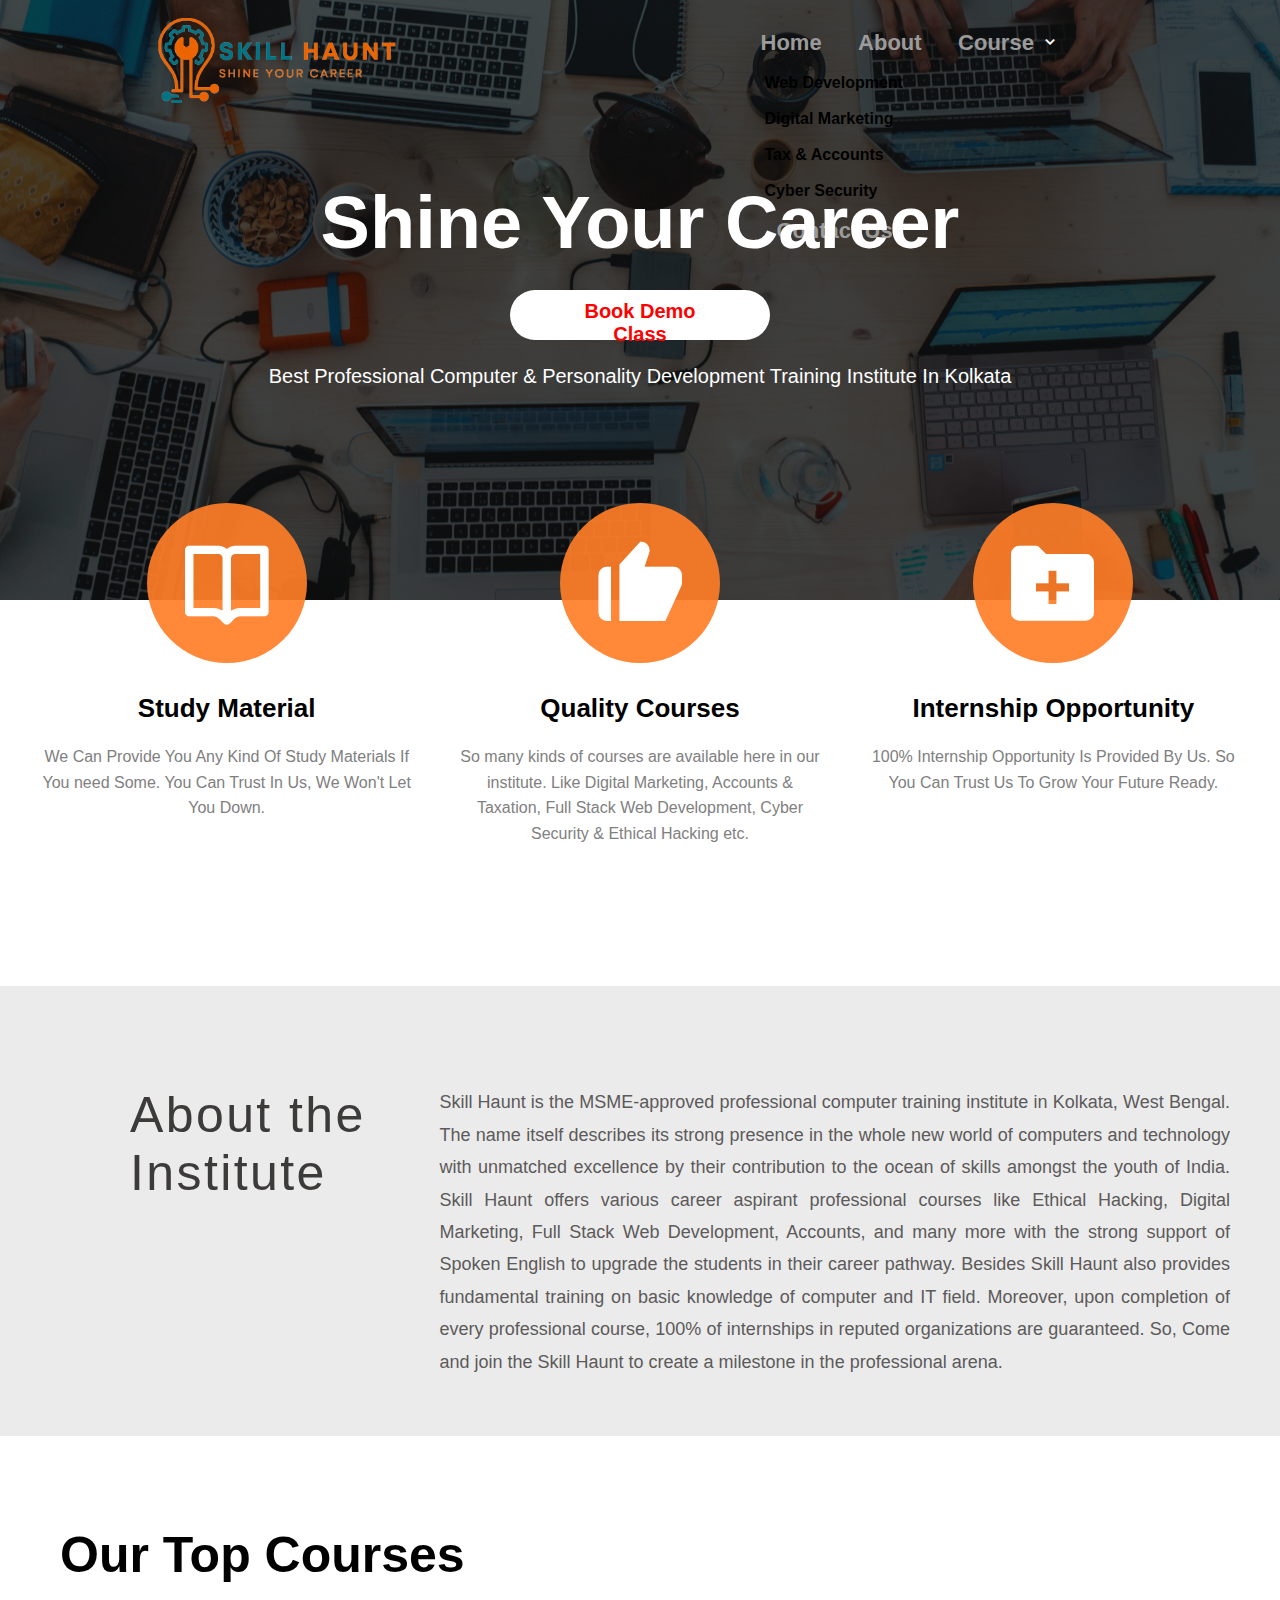
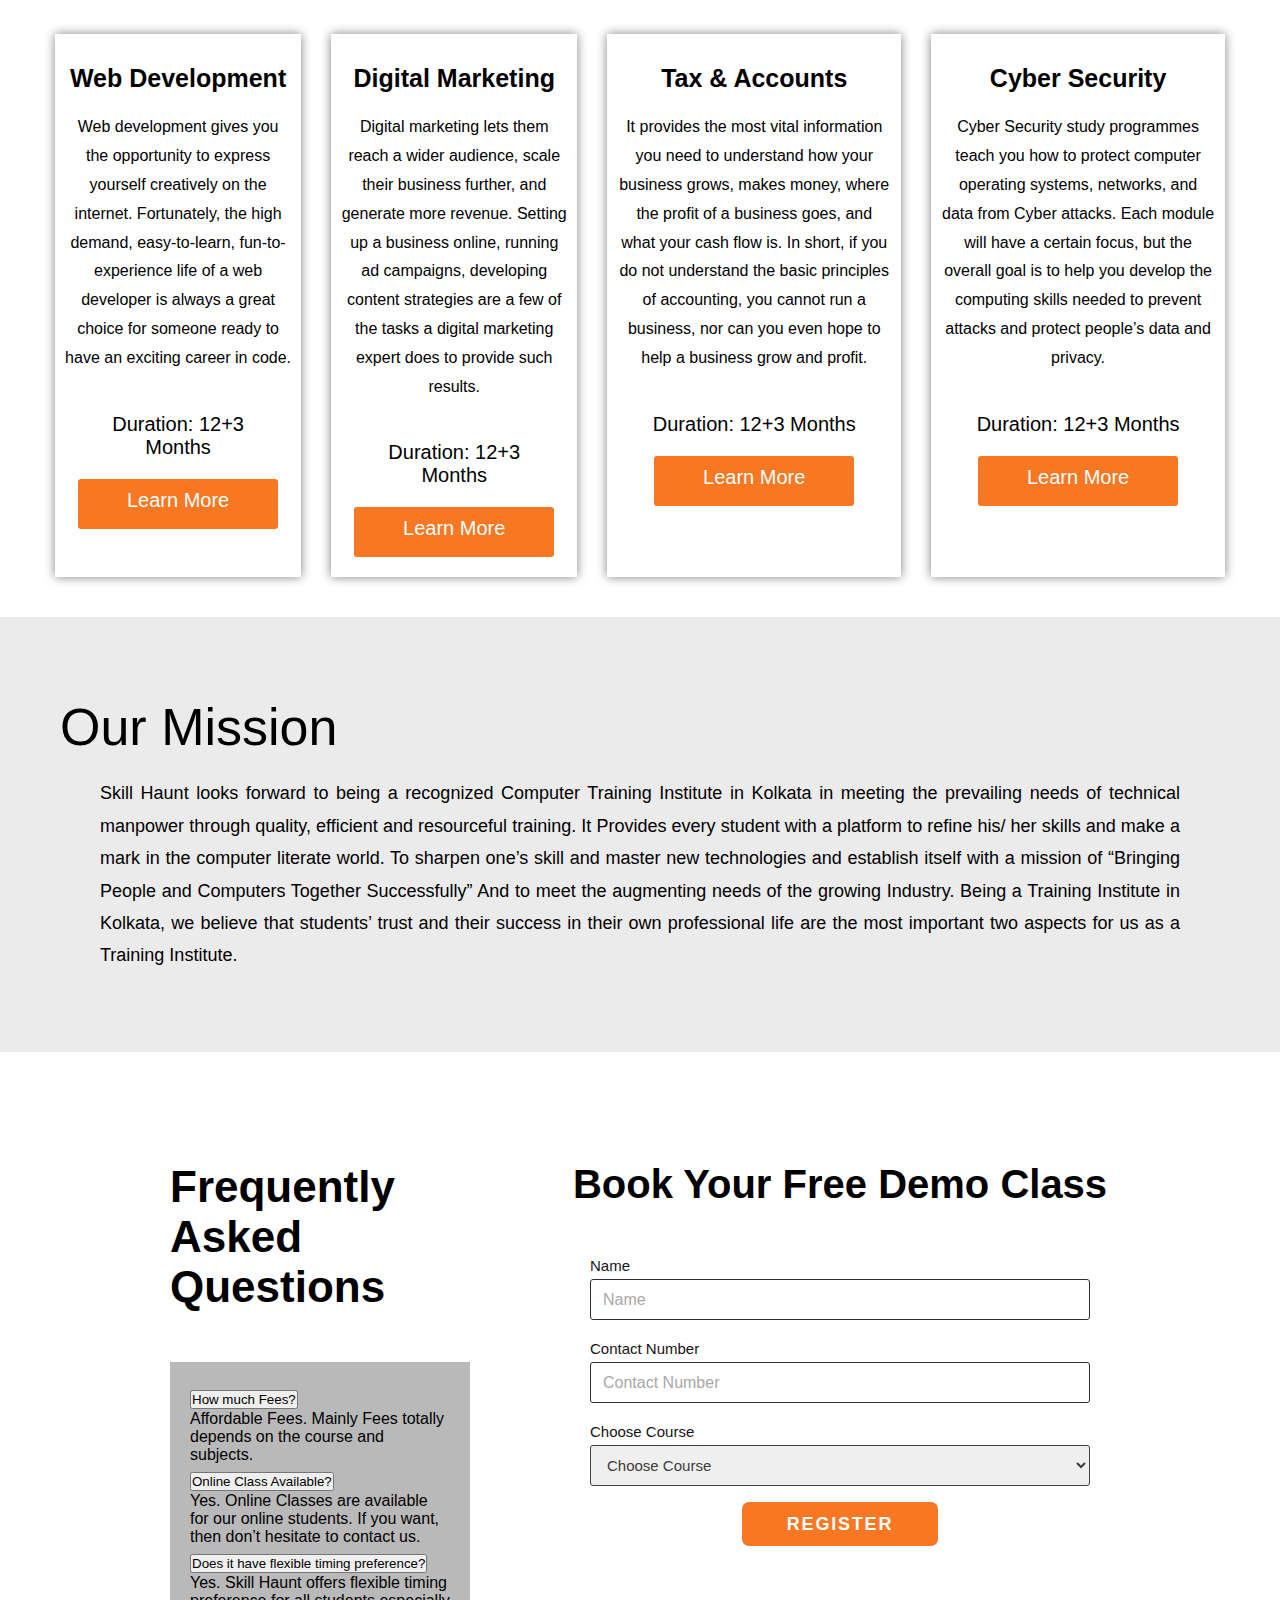
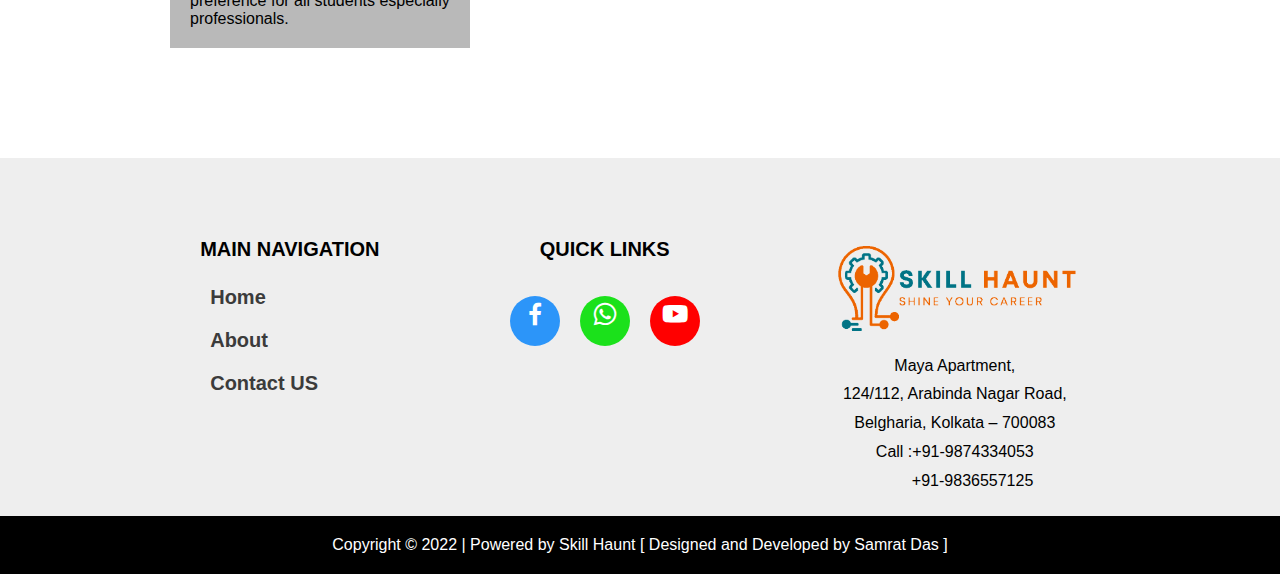
<file: index.html>
<!DOCTYPE html>
<html lang="en">
    <head>
        <meta charset="UTF-8">
        <meta http-equiv="X-UA-Compatible" content="IE=edge">
        <meta name="viewport" content="width=device-width, initial-scale=1.0">
        <title>Best Computer Courses Institute</title>
    </head>
    <link rel="stylesheet" href="css/index.css">
    <link rel="stylesheet" href="css/responsive/index-resp.css">
    <link href="https://unpkg.com/boxicons@2.1.4/css/boxicons.min.css" rel="stylesheet">
    <link
        href="https://cdn.jsdelivr.net/npm/bootstrap@5.3.0-alpha2/dist/css/bootstrap.min.css"
        rel="stylesheet"
        integrity="sha384-aFq/bzH65dt+w6FI2ooMVUpc+21e0SRygnTpmBvdBgSdnuTN7QbdgL+OapgHtvPp"
        crossorigin="anonymous"
    >
    <body>
        <div class="main">
            <!---------------- NavBar -------------------->
            <nav>
                <img src="assets/logo-1.png" alt="" class="logo1">
                <div class="home">
                    <ul>
                        <li>
                            <a href="#" class="home-text" aria-current="page">Home</a>
                        </li>
                        <li>
                            <a href="html/about.html" class="home-text">About</a>
                        </li>
                        <li>
                            <a
                                href="#"
                                class="home-text"
                                class="nav-link dropdown-toggle"
                                href="#"
                                role="button"
                                data-bs-toggle="dropdown"
                                aria-expanded="false"
                            >
                                Course
                                <i class="bx bx-chevron-down" id="down-arrow"></i>
                            </a>
                            <ul class="dropdown-menu">
                                <li>
                                    <a class="dropdown" href="html/web.html">Web Development</a>
                                </li>
                                <li>
                                    <a class="dropdown" href="html/digital.html">Digital Marketing</a>
                                </li>
                                <li>
                                    <a class="dropdown" href="html/tax.html">Tax & Accounts</a>
                                </li>
                                <li>
                                    <a class="dropdown" href="html/cyber.html">Cyber Security</a>
                                </li>
                            </ul>
                        </li>
                        <li>
                            <a href="html/contact.html" class="home-text">Contact Us</a>
                        </li>
                    </ul>
                </div>
            </nav>
        </div>
        
            <!-- mobile-nav  -->
            <div class="mobile-nav">
                <i class="bx bx-menu" onclick="cli1()"></i>
            </div>
        <div class="main2"></div>
        <div class="shine">
            <h1 class="Career">Shine Your Career</h1>
            <center>
                <a href="#democls" class="btn1">Book Demo Class</a>
            </center>
            <p class="para">
                Best Professional Computer & Personality Development Training Institute In Kolkata
            </p>
        </div>
        <div class="circle">
            <div class="call">
                <div class="box" id="box1">
                    <i class="bx bx-book-open bx-tada" id="icon"></i>
                </div>
                <h3 class="head">Study Material</h3>
                <div class="text">
                    <p>
                        We Can Provide You Any Kind Of Study Materials If You need Some. You
            Can Trust In Us, We Won't Let You Down.
                    </p>
                </div>
            </div>
            <div class="call">
                <div class="box" id="box2">
                    <i class="bx bxs-like bx-tada" id="icon"></i>
                </div>
                <h3 class="head">Quality Courses</h3>
                <div class="text">
                    <p>
                        So many kinds of courses are available here in our institute. Like
            Digital Marketing, Accounts & Taxation, Full Stack Web Development,
            Cyber Security & Ethical Hacking etc.
                    </p>
                </div>
            </div>
            <div class="call">
                <div class="box" id="box3">
                    <i class="bx bxs-folder-plus bx-tada" id="icon"></i>
                </div>
                <h3 class="head">Internship Opportunity</h3>
                <div class="text">
                    <p>
                        100% Internship Opportunity Is Provided By Us. So You Can Trust Us To Grow Your Future Ready.
                    </p>
                </div>
            </div>
        </div>
        <!--------------------- About ------------------------>
        <div class="nxt">
            <div class="left">
                <h2 class="about">About the Institute</h2>
            </div>
            <div class="right">
                <p class="haunt"> Skill Haunt is the MSME-approved professional computer training institute in Kolkata, West Bengal. The name itself describes its strong presence in the whole new world of computers and technology with unmatched excellence by their contribution to the ocean of skills amongst the youth of India. Skill Haunt offers various career aspirant professional courses like Ethical Hacking, Digital Marketing, Full Stack Web Development, Accounts, and many more with the strong support of Spoken English to upgrade the students in their career pathway. Besides Skill Haunt also provides fundamental training on basic knowledge of computer and IT field. Moreover, upon completion of every professional course, 100% of internships in reputed organizations are guaranteed. So, Come and join the Skill Haunt to create a milestone in the professional arena.</p>
            </div>
        </div>
        <!------------------- Course ------------------->
        <div class="top">
            <h2 class="top-course">Our Top Courses</h2>
            <div class="sub-course">
                <div class="sub-course-under">
                    <div class="course">
                        <h2 class="course-name">Web Development</h2>
                        <p class="course-description">Web development gives you the opportunity to express yourself creatively on the internet. Fortunately, the high demand, easy-to-learn, fun-to-experience life of a web developer is always a great choice for someone ready to have an exciting career in code.</p>
                        <p class="course-duration">Duration: 12+3 Months</p>
                        <center>
                            <a href="html/web.html" class="btn2">Learn More</a>
                        </center>
                    </div>
                    <div class="course">
                        <h2 class="course-name">Digital Marketing</h2>
                        <p class="course-description">Digital marketing lets them reach a wider audience, scale their business further, and generate more revenue. Setting up a business online, running ad campaigns, developing content strategies are a few of the tasks a digital marketing expert does to provide such results.</p>
                        <p class="course-duration">Duration: 12+3 Months</p>
                        <center>
                            <a href="html/digital.html" class="btn2">Learn More</a>
                        </center>
                    </div>
                </div>
                <div class="sub-course-under">
                    <div class="course">
                        <h2 class="course-name">Tax & Accounts</h2>
                        <p class="course-description">It provides the most vital information you need to understand how your business grows, makes money, where the profit of a business goes, and what your cash flow is. In short, if you do not understand the basic principles of accounting, you cannot run a business, nor can you even hope to help a business grow and profit.</p>
                        <p class="course-duration">Duration: 12+3 Months</p>
                        <center>
                            <a href="html/tax.html" class="btn2">Learn More</a>
                        </center>
                    </div>
                    <div class="course">
                        <h2 class="course-name">Cyber Security</h2>
                        <p class="course-description">Cyber Security study programmes teach you how to protect computer operating systems, networks, and data from Cyber attacks. Each module will have a certain focus, but the overall goal is to help you develop the computing skills needed to prevent attacks and protect people’s data and privacy.</p>
                        <p class="course-duration">Duration: 12+3 Months</p>
                        <center>
                            <a href="html/cyber.html" class="btn2">Learn More</a>
                        </center>
                    </div>
                </div>
            </div>
        </div>
        <!--------------------- Mission ----------------->
        <div class="mission">
            <h2 class="our">Our Mission</h2>
            <p class="sub-mission">Skill Haunt looks forward to being a recognized Computer Training Institute in Kolkata in meeting the prevailing needs of technical manpower through quality, efficient and resourceful training. It Provides every student with a platform to refine his/ her skills and make a mark in the computer literate world. To sharpen one’s skill and master new technologies and establish itself with a mission of “Bringing People and Computers Together Successfully” And to meet the augmenting needs of the growing Industry. Being a Training Institute in Kolkata, we believe that students’ trust and their success in their own professional life are the most important two aspects for us as a Training Institute.</p>
        </div>
        <!------------------- Demo Class ------------------>
        <div class="then">
            <div class="then-left">
                <h3 class="questions">Frequently Asked Questions</h3>
                <div class="ask">
                    <div class="accordion accordion-flush" id="accordionFlushExample">
                        <div class="accordion-item">
                            <h2 class="accordion-header" id="flush-headingOne">
                                <button
                                    class="accordion-button collapsed"
                                    type="button"
                                    data-bs-toggle="collapse"
                                    data-bs-target="#flush-collapseOne"
                                    aria-expanded="false"
                                    aria-controls="flush-collapseOne"
                                >
                                    How much Fees?
                                </button>
                            </h2>
                            <div
                                id="flush-collapseOne"
                                class="accordion-collapse collapse"
                                aria-labelledby="flush-headingOne"
                                data-bs-parent="#accordionFlushExample"
                            >
                                <div class="accordion-body">
                                    Affordable Fees. Mainly Fees totally depends on the course and subjects.
                                </div>
                            </div>
                        </div>
                        <div class="accordion-item">
                            <h2 class="accordion-header" id="flush-headingTwo">
                                <button
                                    class="accordion-button collapsed"
                                    type="button"
                                    data-bs-toggle="collapse"
                                    data-bs-target="#flush-collapseTwo"
                                    aria-expanded="false"
                                    aria-controls="flush-collapseTwo"
                                >
                                    Online Class Available?
                                </button>
                            </h2>
                            <div
                                id="flush-collapseTwo"
                                class="accordion-collapse collapse"
                                aria-labelledby="flush-headingTwo"
                                data-bs-parent="#accordionFlushExample"
                            >
                                <div class="accordion-body">
                                    Yes. Online Classes are available for our online students. If you want, then don’t hesitate to contact us.
                                </div>
                            </div>
                        </div>
                        <div class="accordion-item">
                            <h2 class="accordion-header" id="flush-headingThree">
                                <button
                                    class="accordion-button collapsed"
                                    type="button"
                                    data-bs-toggle="collapse"
                                    data-bs-target="#flush-collapseThree"
                                    aria-expanded="false"
                                    aria-controls="flush-collapseThree"
                                >
                                    Does it have flexible timing preference?
                                </button>
                            </h2>
                            <div
                                id="flush-collapseThree"
                                class="accordion-collapse collapse"
                                aria-labelledby="flush-headingThree"
                                data-bs-parent="#accordionFlushExample"
                            >
                                <div class="accordion-body">
                                    Yes. Skill Haunt offers flexible timing preference for all students especially professionals.
                                </div>
                            </div>
                        </div>
                    </div>
                </div>
            </div>
            <div class="then-right">
                <form>
                    <h2 class="demo" id="democls">Book Your Free Demo Class</h2>
                    <div class="form">
                        <div class="form-div">
                            <label for="" class="form-label">Name</label>
                            <input type="text" placeholder="Name">
                        </div>
                        <div class="form-div">
                            <label for="" class="form-label">Contact Number</label>
                            <input type="text" placeholder="Contact Number">
                        </div>
                        <div class="form-div">
                            <label for="" class="form-label">Choose Course</label>
                            <select name="fundamental">
                                <option value="Choose Course">Choose Course</option>
                                <option value="Web Development">Web Development</option>
                                <option value="Digital Marketing">Digital Marketing</option>
                                <option value="Tax & Accounts">Tax & Accounts</option>
                                <option value="Cyber Security">Cyber Security</option>
                            </select>
                        </div>
                        <br>
                        <center>
                            <a href="" class="btn3">REGISTER</a>
                        </center>
                    </div>
                </form>
            </div>
        </div>
        <!---------------------------- footer ------------------------>
        <div class="last">
            <div class="last-up">
                <div class="last-sub">
                    <h2 class="last-heading">MAIN NAVIGATION</h2>
                    <a href="#">
                        <h4 class="navigation">Home</h4>
                    </a>
                    <a href="html/about.html">
                        <h4 class="navigation">About</h4>
                    </a>
                    <a href="html/contact.html">
                        <h4 class="navigation">Contact US</h4>
                    </a>
                </div>
                <div class="last-sub">
                    <h2 class="last-heading">QUICK LINKS</h2>
                    <center>
                        <div class="icon">
                            <a href="">
                                <div class="subicon" id="facebook">
                                    <i class="bx bxl-facebook"></i>
                                </div>
                            </a>
                            <a href="">
                                <div class="subicon" id="whatsapp">
                                    <i class="bx bxl-whatsapp"></i>
                                </div>
                            </a>
                            <a href="">
                                <div class="subicon" id="youtube">
                                    <i class="bx bxl-youtube"></i>
                                </div>
                            </a>
                        </div>
                    </center>
                </div>
                <div class="last-sub">
                    <img src="assets/logo-1.png" alt="" class="logo2">
                    <center>
                        <p class="add">
                            Maya Apartment,
                            <br>
                            124/112, Arabinda Nagar Road,
                            <br>
                            Belgharia, Kolkata – 700083
                            <br>
                            Call :+91-9874334053
                            <br>
                            &nbsp; &nbsp; &nbsp; &nbsp; +91-9836557125
                        </p>
                    </center>
                </div>
            </div>
            <div class="last-down">
                <p class="copyright">Copyright © 2022 | Powered by Skill Haunt [ Designed and Developed by Samrat Das ]</p>
            </div>
        </div>
        <script src="https://cdn.jsdelivr.net/npm/bootstrap@5.3.0-alpha2/dist/js/bootstrap.bundle.min.js" integrity="sha384-qKXV1j0HvMUeCBQ+QVp7JcfGl760yU08IQ+GpUo5hlbpg51QRiuqHAJz8+BrxE/N" crossorigin="anonymous"></script>
        <script src="js/index.js"></script>
    </body>
</html>
</file>
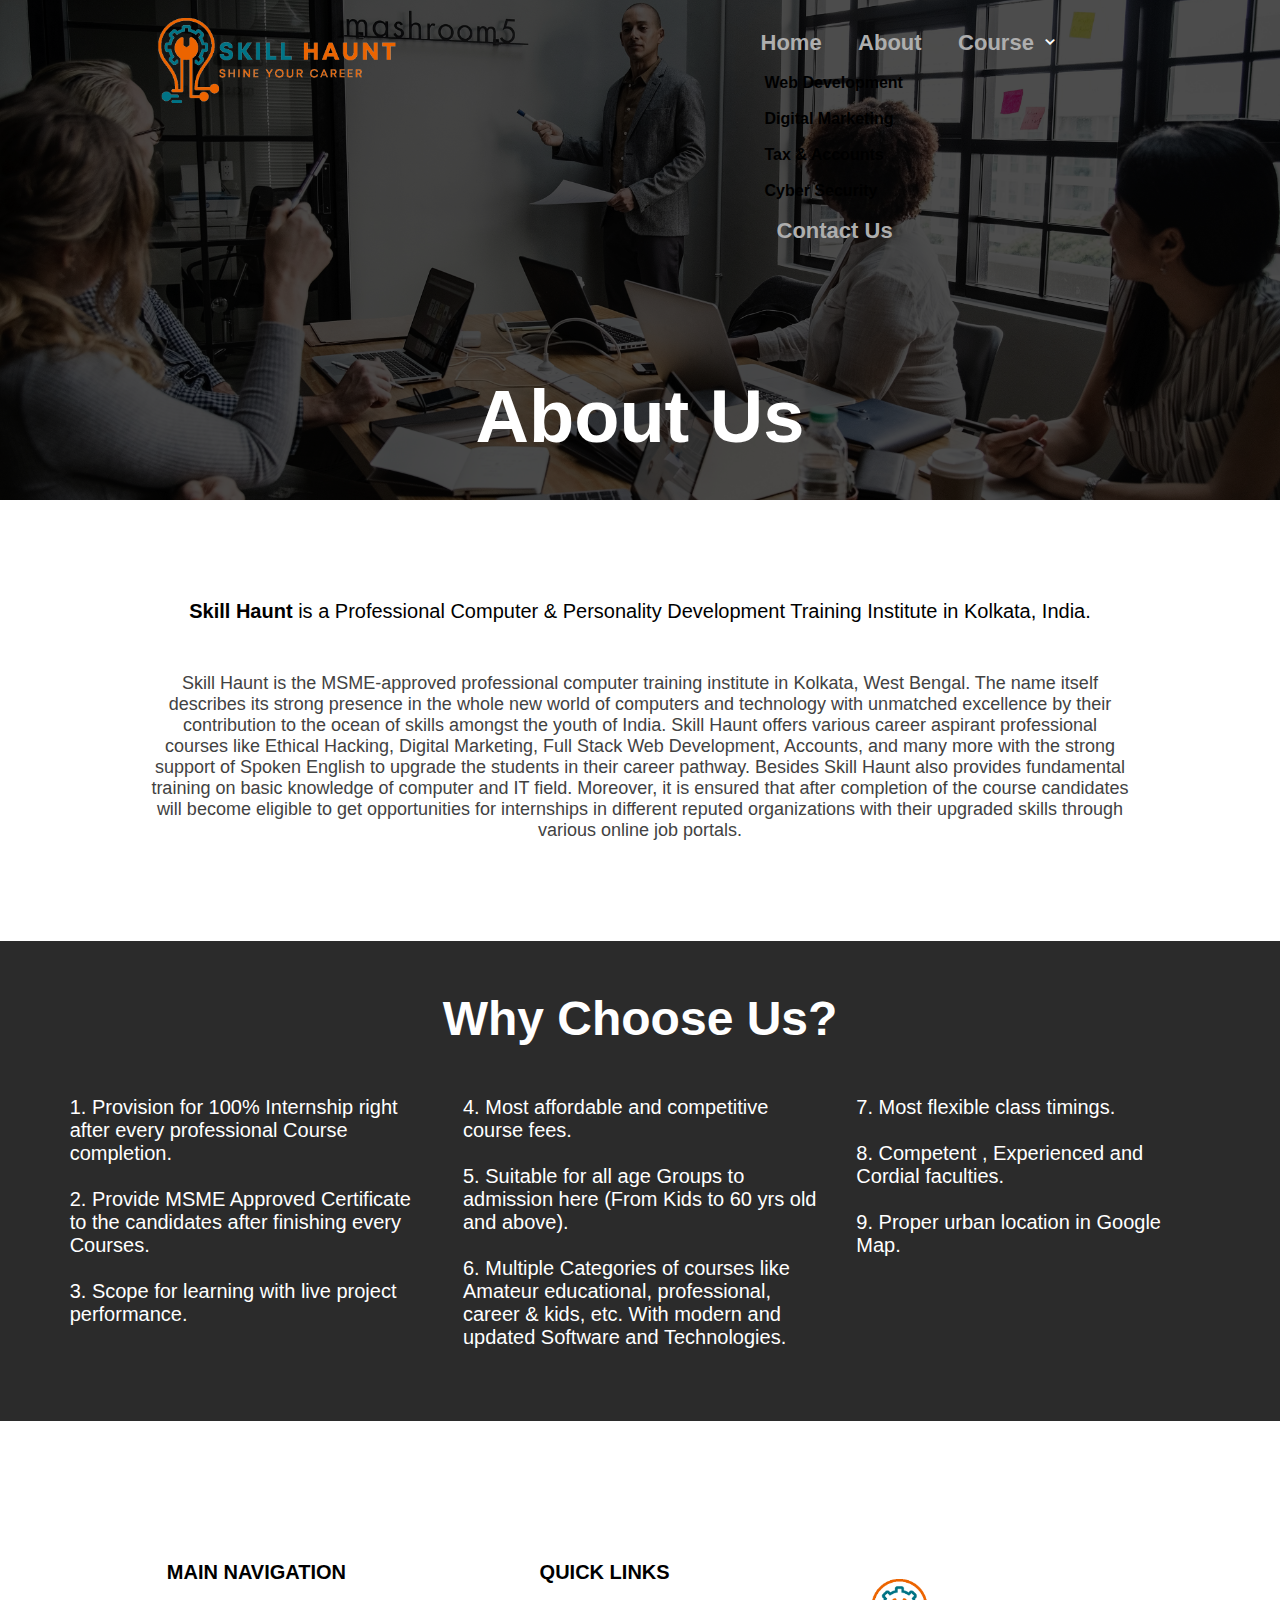
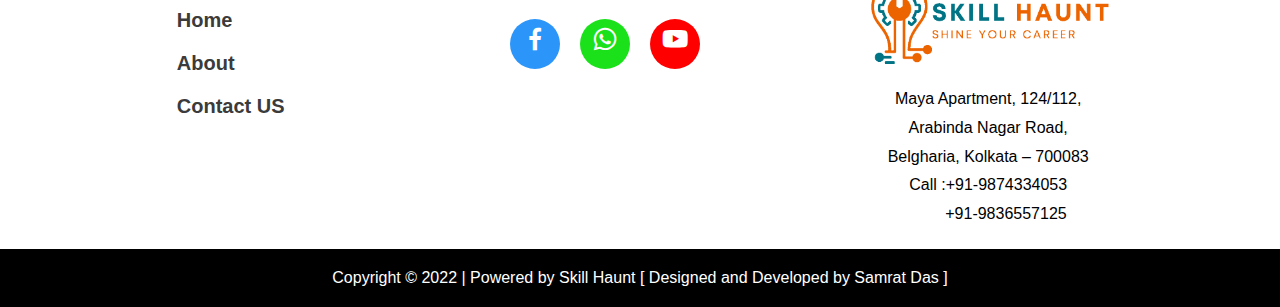
<file: html/about.html>
<!DOCTYPE html>
<html lang="en">
    <head>
        <meta charset="UTF-8">
        <meta http-equiv="X-UA-Compatible" content="IE=edge">
        <meta name="viewport" content="width=device-width, initial-scale=1.0">
        <title>About - Skill Haunt</title>
    </head>
    <link rel="stylesheet" href="../css/about.css">
    <link rel="stylesheet" href="../css/responsive/about-resp.css">
    <link href='https://unpkg.com/boxicons@2.1.4/css/boxicons.min.css' rel='stylesheet'>
    <link
        href="https://cdn.jsdelivr.net/npm/bootstrap@5.3.0-alpha2/dist/css/bootstrap.min.css"
        rel="stylesheet"
        integrity="sha384-aFq/bzH65dt+w6FI2ooMVUpc+21e0SRygnTpmBvdBgSdnuTN7QbdgL+OapgHtvPp"
        crossorigin="anonymous"
    >
    <body>
        <!---------------- NavBar -------------------->
        <div class="main">
            <nav>
                <img src="../assets/logo-1.png" alt="" class="logo1">
                <div class="home">
                    <ul>
                        <li>
                            <a href="../index.html" class="home-text" aria-current="page">Home</a>
                        </li>
                        <li>
                            <a href="#" class="home-text">About</a>
                        </li>
                        <li>
                            <a
                                href="#"
                                class="home-text"
                                class="nav-link dropdown-toggle"
                                href="#"
                                role="button"
                                data-bs-toggle="dropdown"
                                aria-expanded="false"
                            >
                                Course
                                <i class="bx bx-chevron-down" id="down-arrow"></i>
                            </a>
                            <ul class="dropdown-menu">
                                <li>
                                    <a class="dropdown" href="web.html">Web Development</a>
                                </li>
                                <li>
                                    <a class="dropdown" href="digital.html">Digital Marketing</a>
                                </li>
                                <li>
                                    <a class="dropdown" href="tax.html">Tax & Accounts</a>
                                </li>
                                <li>
                                    <a class="dropdown" href="cyber.html">Cyber Security</a>
                                </li>
                            </ul>
                        </li>
                        <li>
                            <a href="contact.html" class="home-text">Contact Us</a>
                        </li>
                    </ul>
                </div>
            </nav>
            <h1 class="heading">About Us</h1>
        </div>
        <!-- mobile-nav  -->
        <div class="mobile-nav">
            <i class="bx bx-menu" onclick="cli1()"></i>
        </div>

        
        <div class="main2"></div>

        <!----------------- para --------------->

        <p class="skill">
            <b> Skill Haunt</b>
            is a Professional Computer & Personality Development Training Institute in Kolkata, India.
        </p>
        <p class="haunt">Skill Haunt is the MSME-approved professional computer training institute in Kolkata, West Bengal. The name itself describes its strong presence in the whole new world of computers and technology with unmatched excellence by their contribution to the ocean of skills amongst the youth of India. Skill Haunt offers various career aspirant professional courses like Ethical Hacking, Digital Marketing, Full Stack Web Development, Accounts, and many more with the strong support of Spoken English to upgrade the students in their career pathway. Besides Skill Haunt also provides fundamental training on basic knowledge of computer and IT field. Moreover, it is ensured that after completion of the course candidates will become eligible to get opportunities for internships in different reputed organizations with their upgraded skills through various online job portals.</p>
        <div class="nxt">
            <h1 class="why">Why Choose Us?</h1>
            <div class="nxt-under">
                <div class="nxt-under-text">
                    <p class="text">
                        1. Provision for 100% Internship right after every professional Course completion.
                        <br>
                        <br>
                        2. Provide MSME Approved Certificate to the candidates after finishing every Courses.
                        <br>
                        <br>
                        3. Scope for learning with live project performance.
                    </p>
                </div>
                <div class="nxt-under-text">
                    <p class="text">
                        4. Most affordable and competitive course fees.
                        <br>
                        <br>
                        5. Suitable for all age Groups to admission here (From Kids to 60 yrs old and above).
                        <br>
                        <br>
                        6. Multiple Categories of courses like Amateur educational, professional, career & kids, etc. With modern and updated Software and Technologies.
                    </p>
                </div>
                <div class="nxt-under-text">
                    <p class="text">
                        7. Most flexible class timings.
                        <br>
                        <br>
                        8. Competent , Experienced and Cordial faculties.
                        <br>
                        <br>
                        9. Proper urban location in Google Map.
                    </p>
                </div>
            </div>
        </div>

        <!----------------------- footer ------------------>

        <div class="last">

            <div class="last-up">
              <div class="last-sub">
                <h2 class="last-heading">MAIN NAVIGATION</h2>
      
                <a href="../index.html"><h4 class="navigation">Home</h4></a>
                <a href="#"><h4 class="navigation">About</h4></a>
                <a href="contact.html"><h4 class="navigation">Contact US</h4></a>
              </div>
      
      
              <div class="last-sub">
                <h2 class="last-heading">QUICK LINKS</h2>
                <center><div class="icon">
                  <a href=""> <div class="subicon"  id="facebook"><i class='bx bxl-facebook'></i></div></a>
                  <a href=""> <div class="subicon"  id="whatsapp"><i class='bx bxl-whatsapp'></i></div></a>
                  <a href=""> <div class="subicon" id="youtube"><i class='bx bxl-youtube'></i></div></a>
                  
                </div></center>
              </div>
      
              <div class="last-sub">
              <img src="../assets/logo-1.png" alt="" class="logo1">
              <center><p class="add">Maya Apartment,  124/112, <br> Arabinda Nagar Road, <br> Belgharia, Kolkata – 700083 <br> Call :+91-9874334053
               <br> &nbsp; &nbsp; &nbsp; &nbsp; +91-9836557125</p></center>
              </div>
              
            </div>
      
            
      
            <div class="last-down">
              <p class="copyright">Copyright © 2022 | Powered by Skill Haunt [ Designed and Developed by Samrat Das ]</p>
            </div>
            </div>
        <script src="https://cdn.jsdelivr.net/npm/bootstrap@5.3.0-alpha2/dist/js/bootstrap.bundle.min.js" integrity="sha384-qKXV1j0HvMUeCBQ+QVp7JcfGl760yU08IQ+GpUo5hlbpg51QRiuqHAJz8+BrxE/N" crossorigin="anonymous"></script>
        <script src="../js/about.js"></script>
    </body>
</html>
</file>
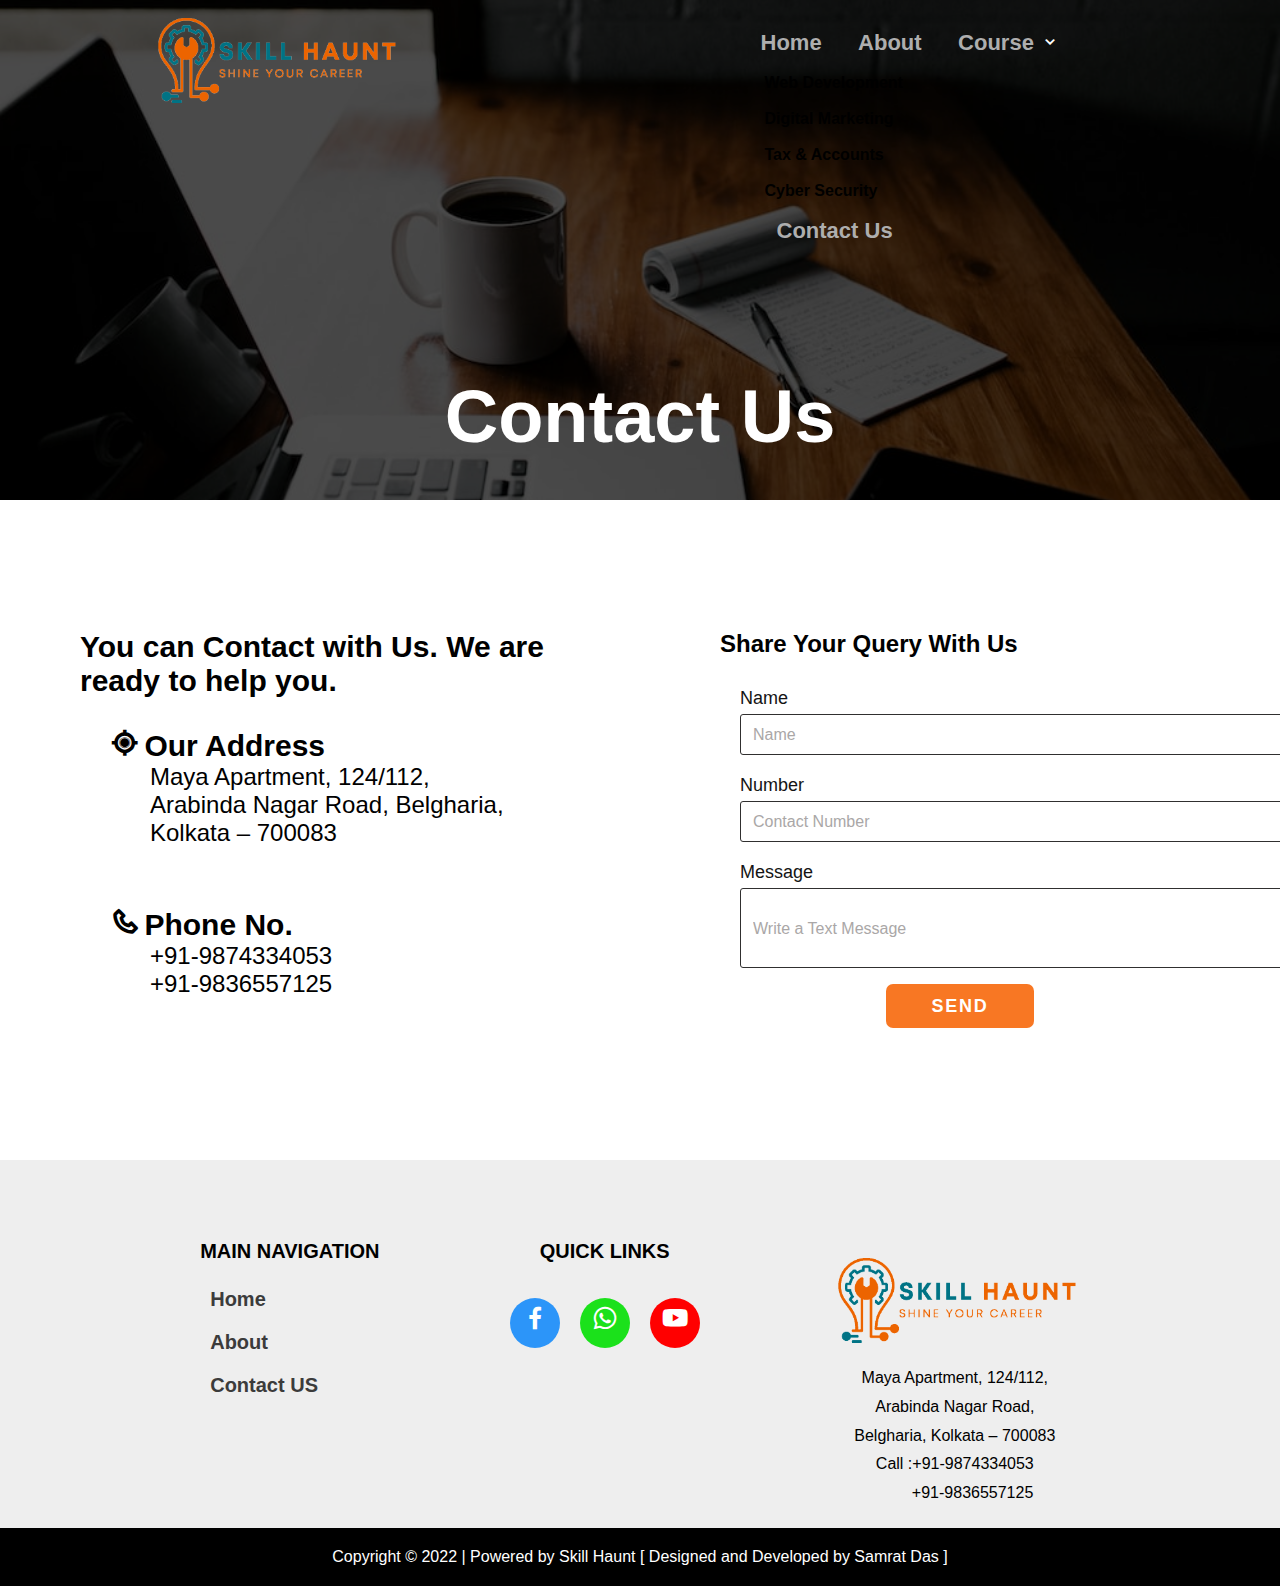
<file: html/contact.html>
<!DOCTYPE html>
<html lang="en">
    <head>
        <meta charset="UTF-8">
        <meta http-equiv="X-UA-Compatible" content="IE=edge">
        <meta name="viewport" content="width=device-width, initial-scale=1.0">
        <title>Contact - Skill Haunt</title>
    </head>
    <link rel="stylesheet" href="../css/contact.css">
    <link rel="stylesheet" href="../css/responsive/contact-resp.css">
    <link href="https://unpkg.com/boxicons@2.1.4/css/boxicons.min.css" rel="stylesheet">
    <link
        href="https://cdn.jsdelivr.net/npm/bootstrap@5.3.0-alpha2/dist/css/bootstrap.min.css"
        rel="stylesheet"
        integrity="sha384-aFq/bzH65dt+w6FI2ooMVUpc+21e0SRygnTpmBvdBgSdnuTN7QbdgL+OapgHtvPp"
        crossorigin="anonymous"
    >
    <body>
        <!---------------- NavBar -------------------->
        <div class="main">
            <nav>
                <img src="../assets/logo-1.png" alt="" class="logo1">
                <div class="home">
                    <ul>
                        <li>
                            <a href="../index.html" class="home-text" aria-current="page">Home</a>
                        </li>
                        <li>
                            <a href="about.html" class="home-text">About</a>
                        </li>
                        <li>
                            <a
                                href="#"
                                class="home-text"
                                class="nav-link dropdown-toggle"
                                href="#"
                                role="button"
                                data-bs-toggle="dropdown"
                                aria-expanded="false"
                            >
                                Course
                                <i class="bx bx-chevron-down" id="down-arrow"></i>
                            </a>
                            <ul class="dropdown-menu">
                                <li>
                                    <a class="dropdown" href="web.html">Web Development</a>
                                </li>
                                <li>
                                    <a class="dropdown" href="digital.html">Digital Marketing</a>
                                </li>
                                <li>
                                    <a class="dropdown" href="tax.html">Tax & Accounts</a>
                                </li>
                                <li>
                                    <a class="dropdown" href="cyber.html">Cyber Security</a>
                                </li>
                            </ul>
                        </li>
                        <li>
                            <a href="#" class="home-text">Contact Us</a>
                        </li>
                    </ul>
                </div>
            </nav>
            <h1 class="heading">Contact Us</h1>
        </div>

        <!-- mobile-nav  -->
        <div class="mobile-nav">
            <i class="bx bx-menu" onclick="cli1()"></i>
        </div>

        
        <div class="main2"></div>


<!------------------------------ contact ---------------------------------->

        <div class="nxt">
            <div class="nxt-under" id="left">
                <p class="text">You can Contact with Us. We are ready to help you.</p>
                <div class="up">
                    <div class="down">
                        <i class="bx bx-current-location" id="icon"></i>
                        <span id="add">Our Address</span>
                        <p class="para">Maya Apartment,  124/112, Arabinda Nagar Road, Belgharia, Kolkata – 700083</p>
                    </div>
                    <div class="down">
                        <i class="bx bx-phone" id="icon"></i>
                        <span id="add">Phone No.</span>
                        <p class="para">
                            +91-9874334053
                            <br>
                            +91-9836557125
                        </p>
                    </div>
                </div>
            </div>
            <div class="nxt-under" id="right">
                <form>
                    <h2 class="share">Share Your Query With Us</h2>
                    <div class="form">
                        <div class="form-div">
                            <label for="" class="form-label">Name</label>
                            <input type="text" placeholder="Name">
                        </div>
                        <div class="form-div">
                            <label for="" class="form-label">Number</label>
                            <input type="text" placeholder="Contact Number">
                        </div>
                        <div class="form-div">
                            <label for="" class="form-label">Message</label>
                            <input type="text" placeholder="Write a Text Message" id="message">
                        </div>
                        <br>
                        <center>
                            <a href="" class="btn4">SEND</a>
                        </center>
                    </div>
                </form>
            </div>
        </div>
        <!----------------------- footer ------------------>
        <div class="last">
            <div class="last-up">
                <div class="last-sub">
                    <h2 class="last-heading">MAIN NAVIGATION</h2>
                    <a href="../index.html">
                        <h4 class="navigation">Home</h4>
                    </a>
                    <a href="about.html">
                        <h4 class="navigation">About</h4>
                    </a>
                    <a href="#">
                        <h4 class="navigation">Contact US</h4>
                    </a>
                </div>
                <div class="last-sub">
                    <h2 class="last-heading">QUICK LINKS</h2>
                    <center>
                        <div class="icon">
                            <a href="">
                                <div class="subicon" id="facebook">
                                    <i class="bx bxl-facebook"></i>
                                </div>
                            </a>
                            <a href="">
                                <div class="subicon" id="whatsapp">
                                    <i class="bx bxl-whatsapp"></i>
                                </div>
                            </a>
                            <a href="">
                                <div class="subicon" id="youtube">
                                    <i class="bx bxl-youtube"></i>
                                </div>
                            </a>
                        </div>
                    </center>
                </div>
                <div class="last-sub">
                    <img src="../assets/logo-1.png" alt="" class="logo1">
                    <center>
                        <p class="add">Maya Apartment,  124/112,
                            <br> Arabinda Nagar Road,
                            <br> Belgharia, Kolkata – 700083
                            <br>
                            Call :+91-9874334053
                            <br> &nbsp; &nbsp; &nbsp; &nbsp; +91-9836557125
                        </p>
                    </center>
                </div>
            </div>
            <div class="last-down">
                <p class="copyright">Copyright © 2022 | Powered by Skill Haunt [ Designed and Developed by Samrat Das ]</p>
            </div>
        </div>
        <script src="https://cdn.jsdelivr.net/npm/bootstrap@5.3.0-alpha2/dist/js/bootstrap.bundle.min.js" integrity="sha384-qKXV1j0HvMUeCBQ+QVp7JcfGl760yU08IQ+GpUo5hlbpg51QRiuqHAJz8+BrxE/N" crossorigin="anonymous"></script>
        <script src="../js/contact.js"></script>
    </body>
</html>
</file>
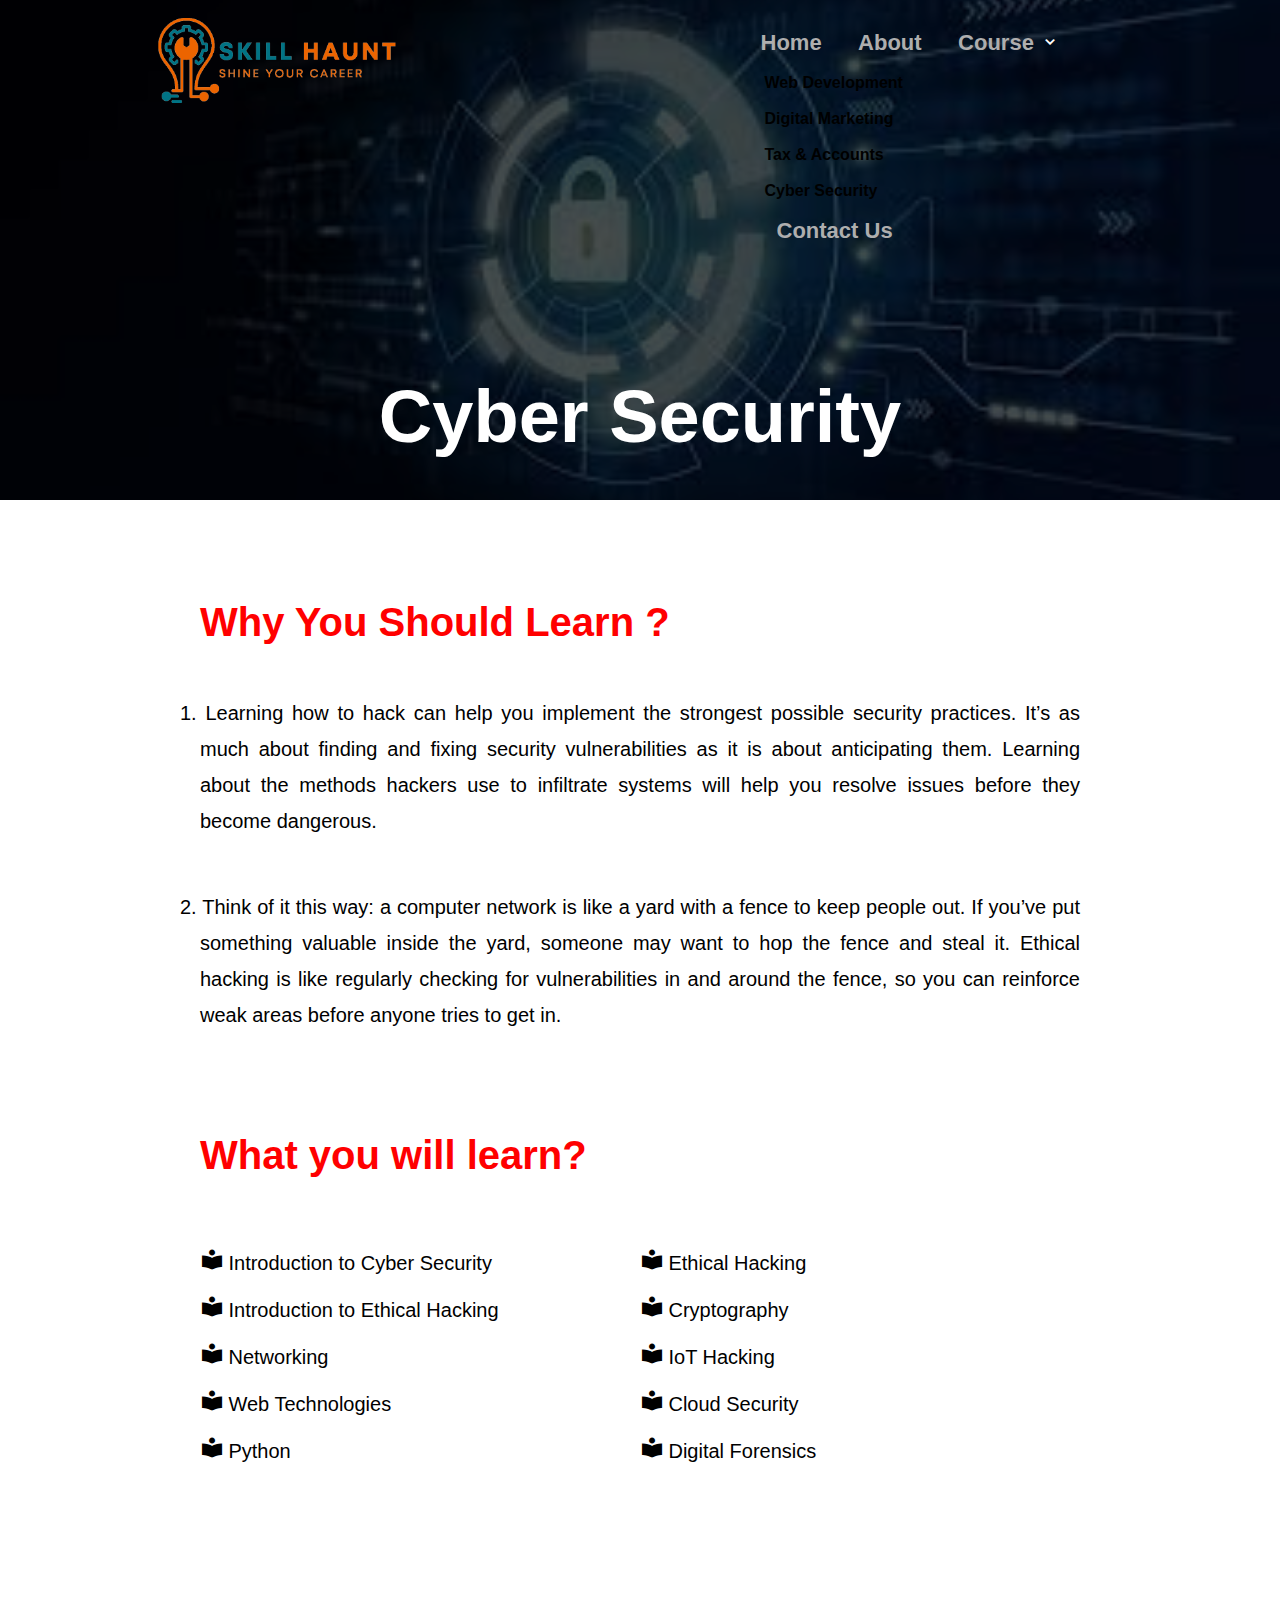
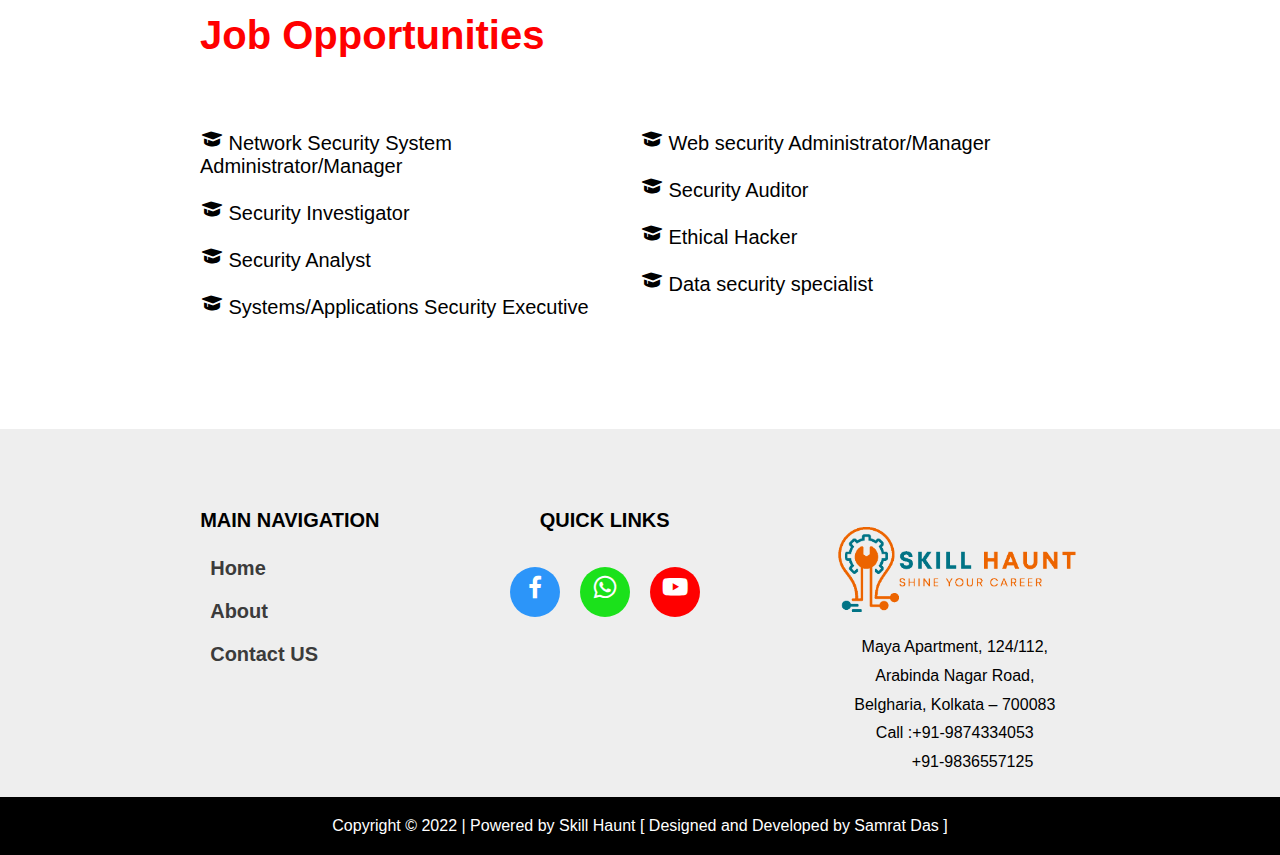
<file: html/cyber.html>
<!DOCTYPE html>
<html lang="en">
    <head>
        <meta charset="UTF-8">
        <meta http-equiv="X-UA-Compatible" content="IE=edge">
        <meta name="viewport" content="width=device-width, initial-scale=1.0">
        <title>Cyber Security - Skill Haunt</title>
    </head>
    <link rel="stylesheet" href="../css/cyber.css">
    <link rel="stylesheet" href="../css/responsive/cyber-resp.css">
    <link href="https://unpkg.com/boxicons@2.1.4/css/boxicons.min.css" rel="stylesheet">
    <link
        href="https://cdn.jsdelivr.net/npm/bootstrap@5.3.0-alpha2/dist/css/bootstrap.min.css"
        rel="stylesheet"
        integrity="sha384-aFq/bzH65dt+w6FI2ooMVUpc+21e0SRygnTpmBvdBgSdnuTN7QbdgL+OapgHtvPp"
        crossorigin="anonymous"
    >
    <body>
        <!---------------- NavBar -------------------->
        <div class="main">
            <nav>
                <img src="../assets/logo-1.png" alt="" class="logo1">
                <div class="home">
                    <ul>
                        <li>
                            <a href="../index.html" class="home-text" aria-current="page">Home</a>
                        </li>
                        <li>
                            <a href="about.html" class="home-text">About</a>
                        </li>
                        <li>
                            <a
                                href="#"
                                class="home-text"
                                class="nav-link dropdown-toggle"
                                href="#"
                                role="button"
                                data-bs-toggle="dropdown"
                                aria-expanded="false"
                            >
                                Course
                                <i class="bx bx-chevron-down" id="down-arrow"></i>
                            </a>
                            <ul class="dropdown-menu">
                                <li>
                                    <a class="dropdown" href="web.html">Web Development</a>
                                </li>
                                <li>
                                    <a class="dropdown" href="digital.html">Digital Marketing</a>
                                </li>
                                <li>
                                    <a class="dropdown" href="tax.html">Tax & Accounts</a>
                                </li>
                                <li>
                                    <a class="dropdown" href="#">Cyber Security</a>
                                </li>
                            </ul>
                        </li>
                        <li>
                            <a href="contact.html" class="home-text">Contact Us</a>
                        </li>
                    </ul>
                </div>
            </nav>
            <h1 class="heading">Cyber Security</h1>
        </div>

        <!-- mobile-nav  -->
        <div class="mobile-nav">
            <i class="bx bx-menu" onclick="cli1()"></i>
        </div>


        <div class="main2"></div>
        <div class="nxt">
            <h2 class="learn">Why You Should Learn ?</h2>
            <p class="text">1. Learning how to hack can help you implement the strongest possible security practices. It’s as much about finding and fixing security vulnerabilities as it is about anticipating them. Learning about the methods hackers use to infiltrate systems will help you resolve issues before they become dangerous.</p>
            <p class="text">2. Think of it this way: a computer network is like a yard with a fence to keep people out. If you’ve put something valuable inside the yard, someone may want to hop the fence and steal it. Ethical hacking is like regularly checking for vulnerabilities in and around the fence, so you can reinforce weak areas before anyone tries to get in.</p>
            <h2 class="learn">What you will learn?</h2>
            <div class="syllabus">
                <div class="syllabus-under">
                    <i class='bx bxs-book-reader' id="syl-icon"></i> <span class="syl-text">Introduction to Cyber Security</span>
                    <br><i class='bx bxs-book-reader' id="syl-icon"></i> <span class="syl-text">Introduction to Ethical Hacking</span>
                    <br><i class='bx bxs-book-reader' id="syl-icon"></i> <span class="syl-text">Networking</span>
                    <br><i class='bx bxs-book-reader' id="syl-icon"></i> <span class="syl-text">Web Technologies</span>
                    <br><i class='bx bxs-book-reader' id="syl-icon"></i> <span class="syl-text">Python</span>

                </div>
                <div class="syllabus-under">
                    <i class='bx bxs-book-reader' id="syl-icon"></i> <span class="syl-text">Ethical Hacking</span>
                    <br><i class='bx bxs-book-reader' id="syl-icon"></i> <span class="syl-text">Cryptography</span>
                    <br><i class='bx bxs-book-reader' id="syl-icon"></i> <span class="syl-text">IoT Hacking</span>
                    <br><i class='bx bxs-book-reader' id="syl-icon"></i> <span class="syl-text">Cloud Security</span>
                    <br><i class='bx bxs-book-reader' id="syl-icon"></i> <span class="syl-text">Digital Forensics</span>

                </div>
            </div>

            <h2 class="learn">Job Opportunities</h2>
            <div class="syllabus">
                <div class="syllabus-under">
                    <i class='bx bxs-graduation' id="syl-icon"></i> <span class="syl-text">Network Security System Administrator/Manager</span>
                    <br><i class='bx bxs-graduation' id="syl-icon"></i> <span class="syl-text">Security Investigator</span>
                    <br><i class='bx bxs-graduation' id="syl-icon"></i> <span class="syl-text">Security Analyst</span>
                    <br><i class='bx bxs-graduation' id="syl-icon"></i> <span class="syl-text">Systems/Applications Security Executive</span>

                </div>
                <div class="syllabus-under">
                    <i class='bx bxs-graduation' id="syl-icon"></i> <span class="syl-text">Web security Administrator/Manager</span>
                    <br><i class='bx bxs-graduation' id="syl-icon"></i> <span class="syl-text">Security Auditor</span>
                    <br><i class='bx bxs-graduation' id="syl-icon"></i> <span class="syl-text">Ethical Hacker</span>
                    <br><i class='bx bxs-graduation' id="syl-icon"></i> <span class="syl-text">Data security specialist</span>

                </div>
            </div>
        </div>


        <!----------------------- footer ------------------>

<div class="last">

    <div class="last-up">
      <div class="last-sub">
        <h2 class="last-heading">MAIN NAVIGATION</h2>

        <a href="../index.html"><h4 class="navigation">Home</h4></a>
        <a href="about.html"><h4 class="navigation">About</h4></a>
        <a href="contact.html"><h4 class="navigation">Contact US</h4></a>
      </div>


      <div class="last-sub">
        <h2 class="last-heading">QUICK LINKS</h2>
        <center><div class="icon">
          <a href=""> <div class="subicon"  id="facebook"><i class='bx bxl-facebook'></i></div></a>
          <a href=""> <div class="subicon"  id="whatsapp"><i class='bx bxl-whatsapp'></i></div></a>
          <a href=""> <div class="subicon" id="youtube"><i class='bx bxl-youtube'></i></div></a>
          
        </div></center>
      </div>

      <div class="last-sub">
      <img src="../assets/logo-1.png" alt="" class="logo1">
      <center><p class="add">Maya Apartment,  124/112, <br> Arabinda Nagar Road, <br> Belgharia, Kolkata – 700083 <br> Call :+91-9874334053
       <br> &nbsp; &nbsp; &nbsp; &nbsp; +91-9836557125</p></center>
      </div>
      
    </div>

    

    <div class="last-down">
      <p class="copyright">Copyright © 2022 | Powered by Skill Haunt [ Designed and Developed by Samrat Das ]</p>
    </div>
    </div>

        <script src="https://cdn.jsdelivr.net/npm/bootstrap@5.3.0-alpha2/dist/js/bootstrap.bundle.min.js" integrity="sha384-qKXV1j0HvMUeCBQ+QVp7JcfGl760yU08IQ+GpUo5hlbpg51QRiuqHAJz8+BrxE/N" crossorigin="anonymous"></script>
        <script src="../js/cyber.js"></script>
    </body>
</html>
</file>
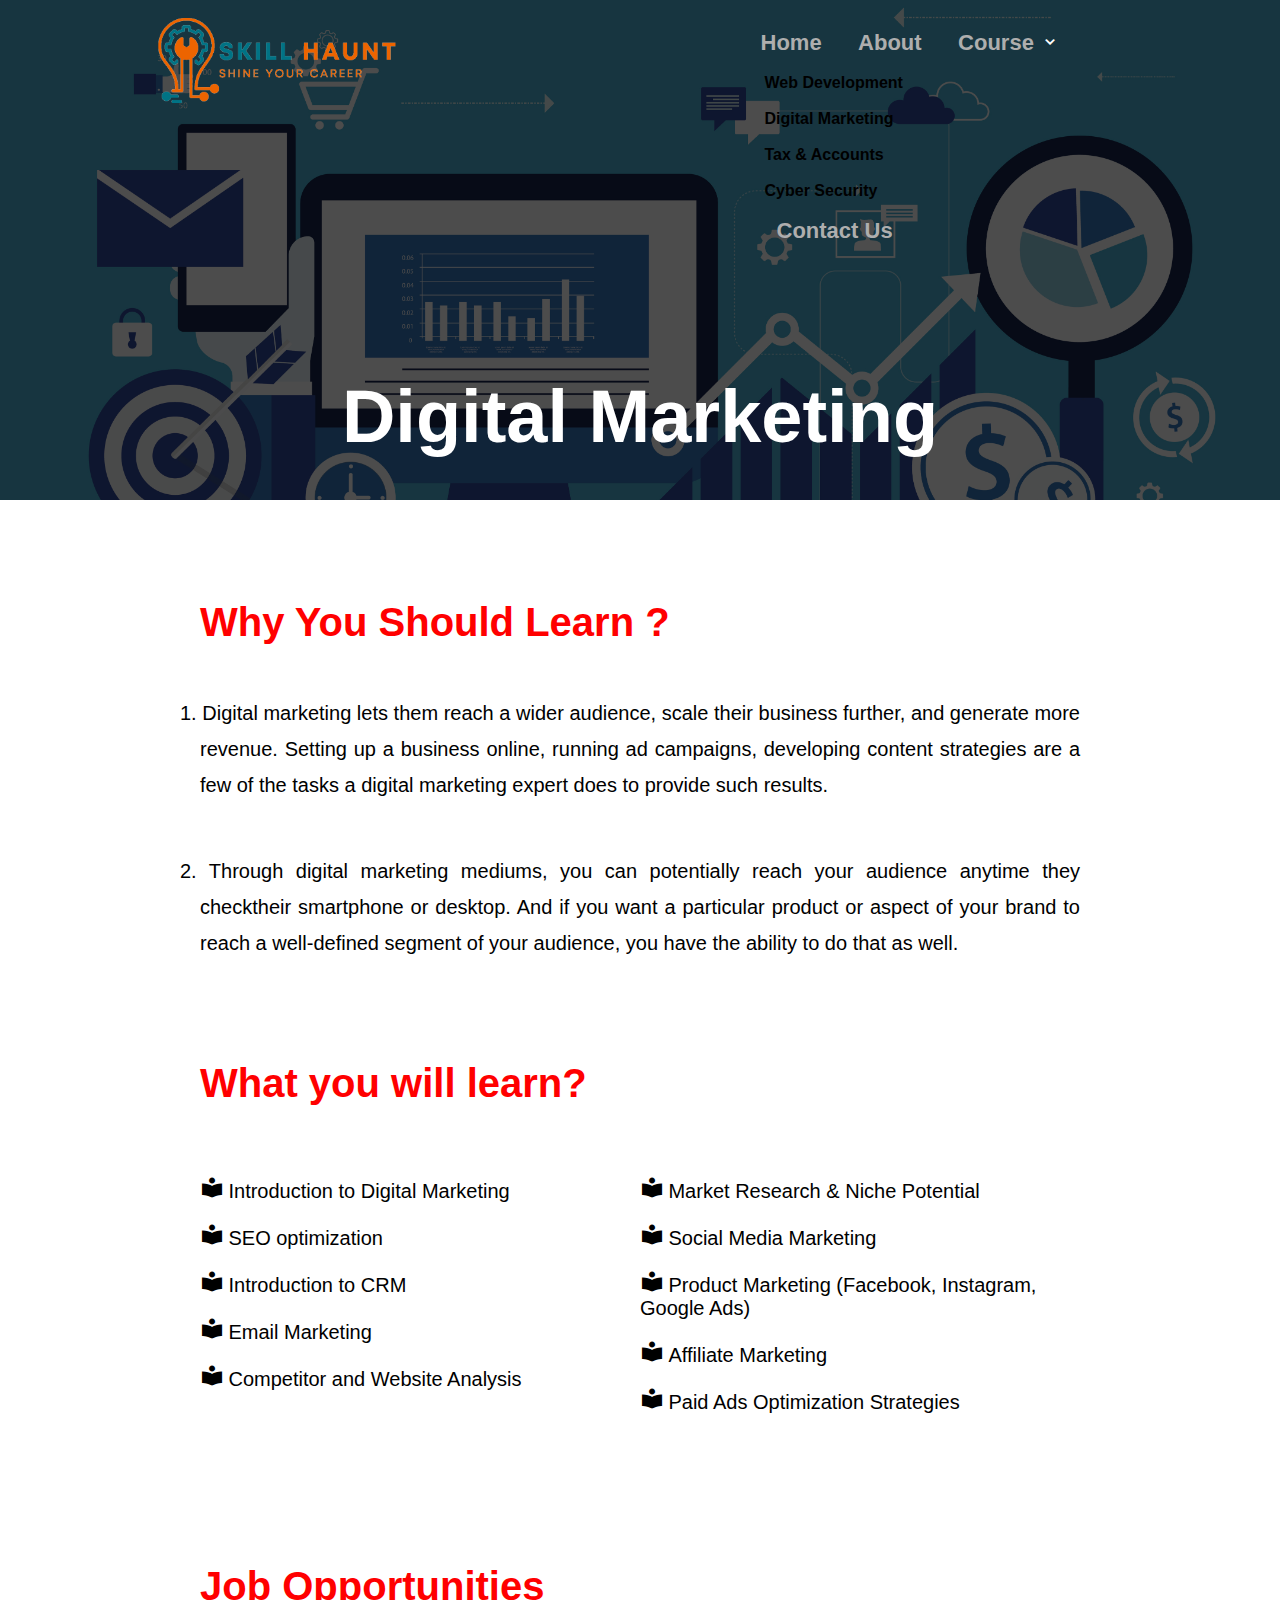
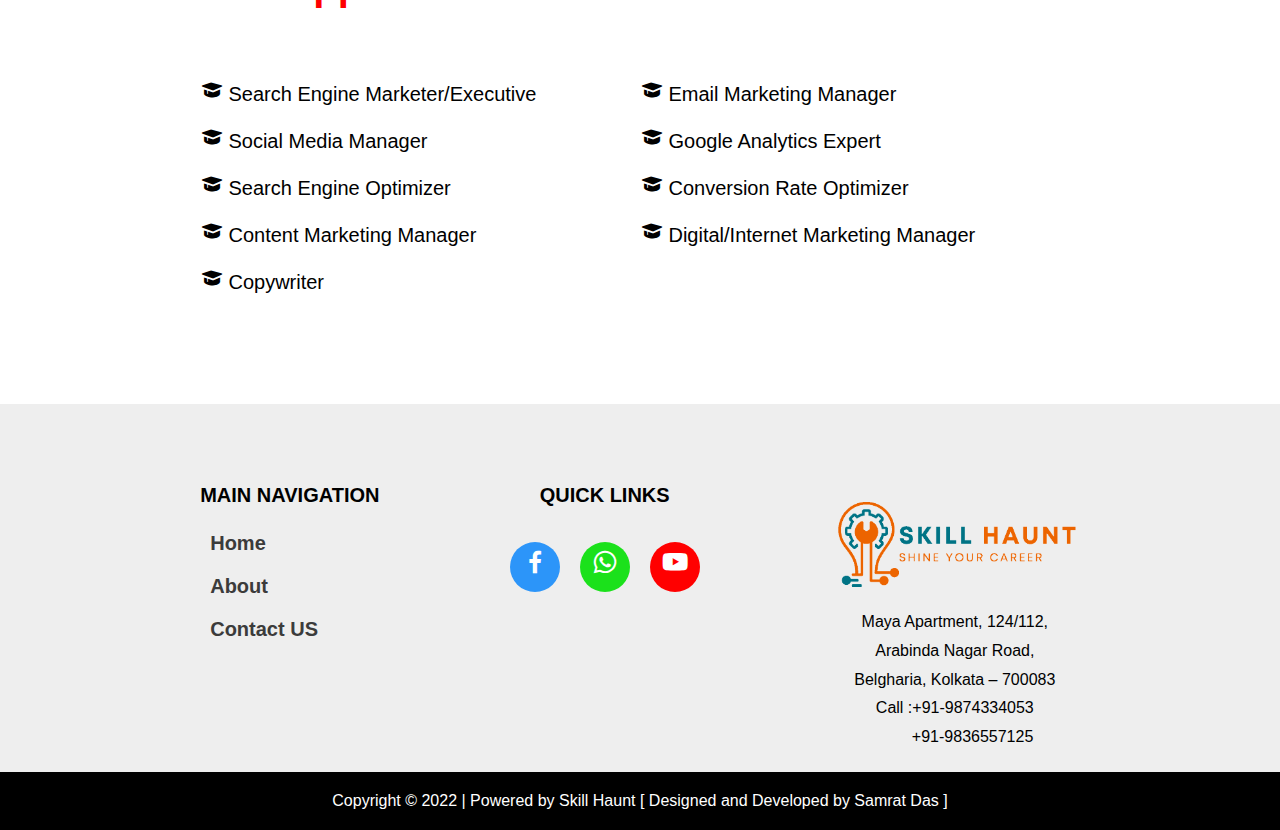
<file: html/digital.html>
<!DOCTYPE html>
<html lang="en">
    <head>
        <meta charset="UTF-8">
        <meta http-equiv="X-UA-Compatible" content="IE=edge">
        <meta name="viewport" content="width=device-width, initial-scale=1.0">
        <title>Digital Marketing - Skill Haunt</title>
    </head>
    <link rel="stylesheet" href="../css/digital.css">
    <link rel="stylesheet" href="../css/responsive/digital-resp.css">
    <link href="https://unpkg.com/boxicons@2.1.4/css/boxicons.min.css" rel="stylesheet">
    <link
        href="https://cdn.jsdelivr.net/npm/bootstrap@5.3.0-alpha2/dist/css/bootstrap.min.css"
        rel="stylesheet"
        integrity="sha384-aFq/bzH65dt+w6FI2ooMVUpc+21e0SRygnTpmBvdBgSdnuTN7QbdgL+OapgHtvPp"
        crossorigin="anonymous"
    >
    <body>
        <!---------------- NavBar -------------------->
        <div class="main">
            <nav>
                <img src="../assets/logo-1.png" alt="" class="logo1">
                <div class="home">
                    <ul>
                        <li>
                            <a href="../index.html" class="home-text" aria-current="page">Home</a>
                        </li>
                        <li>
                            <a href="about.html" class="home-text">About</a>
                        </li>
                        <li>
                            <a
                                href="#"
                                class="home-text"
                                class="nav-link dropdown-toggle"
                                href="#"
                                role="button"
                                data-bs-toggle="dropdown"
                                aria-expanded="false"
                            >
                                Course
                                <i class="bx bx-chevron-down" id="down-arrow"></i>
                            </a>
                            <ul class="dropdown-menu">
                                <li>
                                    <a class="dropdown" href="web.html">Web Development</a>
                                </li>
                                <li>
                                    <a class="dropdown" href="#">Digital Marketing</a>
                                </li>
                                <li>
                                    <a class="dropdown" href="tax.html">Tax & Accounts</a>
                                </li>
                                <li>
                                    <a class="dropdown" href="cyber.html">Cyber Security</a>
                                </li>
                            </ul>
                        </li>
                        <li>
                            <a href="contact.html" class="home-text">Contact Us</a>
                        </li>
                    </ul>
                </div>
            </nav>
            <h1 class="heading">Digital Marketing</h1>
        </div>

        <!-- mobile-nav  -->
        <div class="mobile-nav">
            <i class="bx bx-menu" onclick="cli1()"></i>
        </div>

        <div class="main2"></div>

        
        <div class="nxt">
            <h2 class="learn">Why You Should Learn ?</h2>
            <p class="text">1. Digital marketing lets them reach a wider audience, scale their business further, and generate more revenue. Setting up a business online, running ad campaigns, developing content strategies are a few of the tasks a digital marketing expert does to provide such results.</p>
            <p class="text">2. Through digital marketing mediums, you can potentially reach your audience anytime they checktheir smartphone or desktop. And if you want a particular product or aspect of your brand to reach a well-defined segment of your audience, you have the ability to do that as well.</p>
            <h2 class="learn">What you will learn?</h2>
            <div class="syllabus">
                <div class="syllabus-under">
                    <i class='bx bxs-book-reader' id="syl-icon"></i> <span class="syl-text">Introduction to Digital Marketing</span>
                    <br><i class='bx bxs-book-reader' id="syl-icon"></i> <span class="syl-text">SEO optimization</span>
                    <br><i class='bx bxs-book-reader' id="syl-icon"></i> <span class="syl-text">Introduction to CRM</span>
                    <br><i class='bx bxs-book-reader' id="syl-icon"></i> <span class="syl-text">Email Marketing</span>
                    <br><i class='bx bxs-book-reader' id="syl-icon"></i> <span class="syl-text">Competitor and Website Analysis</span>

                </div>
                <div class="syllabus-under">
                    <i class='bx bxs-book-reader' id="syl-icon"></i> <span class="syl-text">Market Research & Niche Potential</span>
                    <br><i class='bx bxs-book-reader' id="syl-icon"></i> <span class="syl-text">Social Media Marketing</span>
                    <br><i class='bx bxs-book-reader' id="syl-icon"></i> <span class="syl-text">Product Marketing (Facebook, Instagram, Google Ads)</span>
                    <br><i class='bx bxs-book-reader' id="syl-icon"></i> <span class="syl-text">Affiliate Marketing</span>
                    <br><i class='bx bxs-book-reader' id="syl-icon"></i> <span class="syl-text">Paid Ads Optimization Strategies</span>

                </div>
            </div>
            
            <h2 class="learn">Job Opportunities</h2>
            <div class="syllabus">
                <div class="syllabus-under">
                    <i class='bx bxs-graduation' id="syl-icon"></i> <span class="syl-text">Search Engine Marketer/Executive</span>
                    <br><i class='bx bxs-graduation' id="syl-icon"></i> <span class="syl-text">Social Media Manager</span>
                    <br><i class='bx bxs-graduation' id="syl-icon"></i> <span class="syl-text">Search Engine Optimizer</span>
                    <br><i class='bx bxs-graduation' id="syl-icon"></i> <span class="syl-text">Content Marketing Manager</span>
                    <br><i class='bx bxs-graduation' id="syl-icon"></i> <span class="syl-text">Copywriter</span>

                </div>
                <div class="syllabus-under">
                    <i class='bx bxs-graduation' id="syl-icon"></i> <span class="syl-text">Email Marketing Manager</span>
                    <br><i class='bx bxs-graduation' id="syl-icon"></i> <span class="syl-text">Google Analytics Expert</span>
                    <br><i class='bx bxs-graduation' id="syl-icon"></i> <span class="syl-text">Conversion Rate Optimizer</span>
                    <br><i class='bx bxs-graduation' id="syl-icon"></i> <span class="syl-text">Digital/Internet Marketing Manager</span>

                </div>
            </div>
        </div>


        <!----------------------- footer ------------------>

<div class="last">

    <div class="last-up">
      <div class="last-sub">
        <h2 class="last-heading">MAIN NAVIGATION</h2>

        <a href="../index.html"><h4 class="navigation">Home</h4></a>
        <a href="about.html"><h4 class="navigation">About</h4></a>
        <a href="contact.html"><h4 class="navigation">Contact US</h4></a>
      </div>


      <div class="last-sub">
        <h2 class="last-heading">QUICK LINKS</h2>
        <center><div class="icon">
          <a href=""> <div class="subicon"  id="facebook"><i class='bx bxl-facebook'></i></div></a>
          <a href=""> <div class="subicon"  id="whatsapp"><i class='bx bxl-whatsapp'></i></div></a>
          <a href=""> <div class="subicon" id="youtube"><i class='bx bxl-youtube'></i></div></a>
          
        </div></center>
      </div>

      <div class="last-sub">
      <img src="../assets/logo-1.png" alt="" class="logo1">
      <center><p class="add">Maya Apartment,  124/112, <br> Arabinda Nagar Road, <br> Belgharia, Kolkata – 700083 <br> Call :+91-9874334053
       <br> &nbsp; &nbsp; &nbsp; &nbsp; +91-9836557125</p></center>
      </div>
      
    </div>

    

    <div class="last-down">
      <p class="copyright">Copyright © 2022 | Powered by Skill Haunt [ Designed and Developed by Samrat Das ]</p>
    </div>
    </div>

        <script src="https://cdn.jsdelivr.net/npm/bootstrap@5.3.0-alpha2/dist/js/bootstrap.bundle.min.js" integrity="sha384-qKXV1j0HvMUeCBQ+QVp7JcfGl760yU08IQ+GpUo5hlbpg51QRiuqHAJz8+BrxE/N" crossorigin="anonymous"></script>
        <script src="../js/digital.js"></script>
    </body>
</html>
</file>
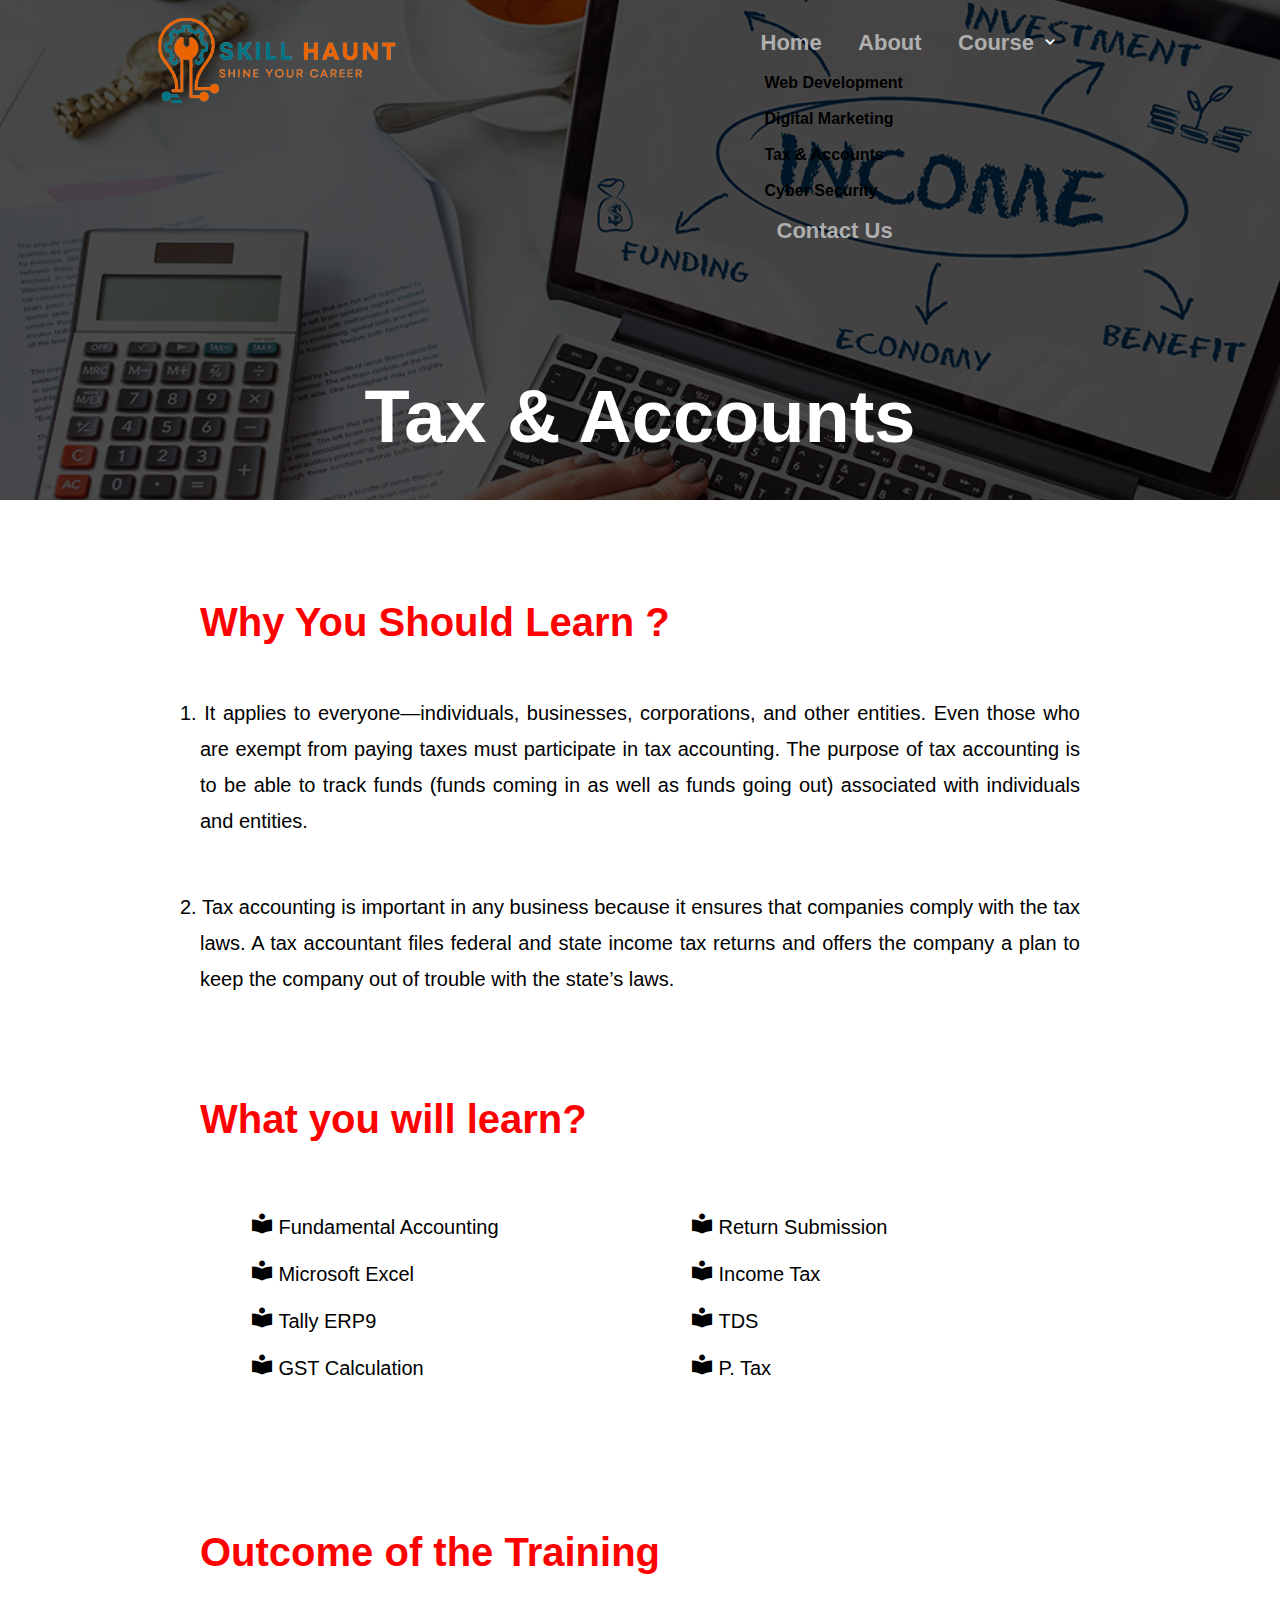
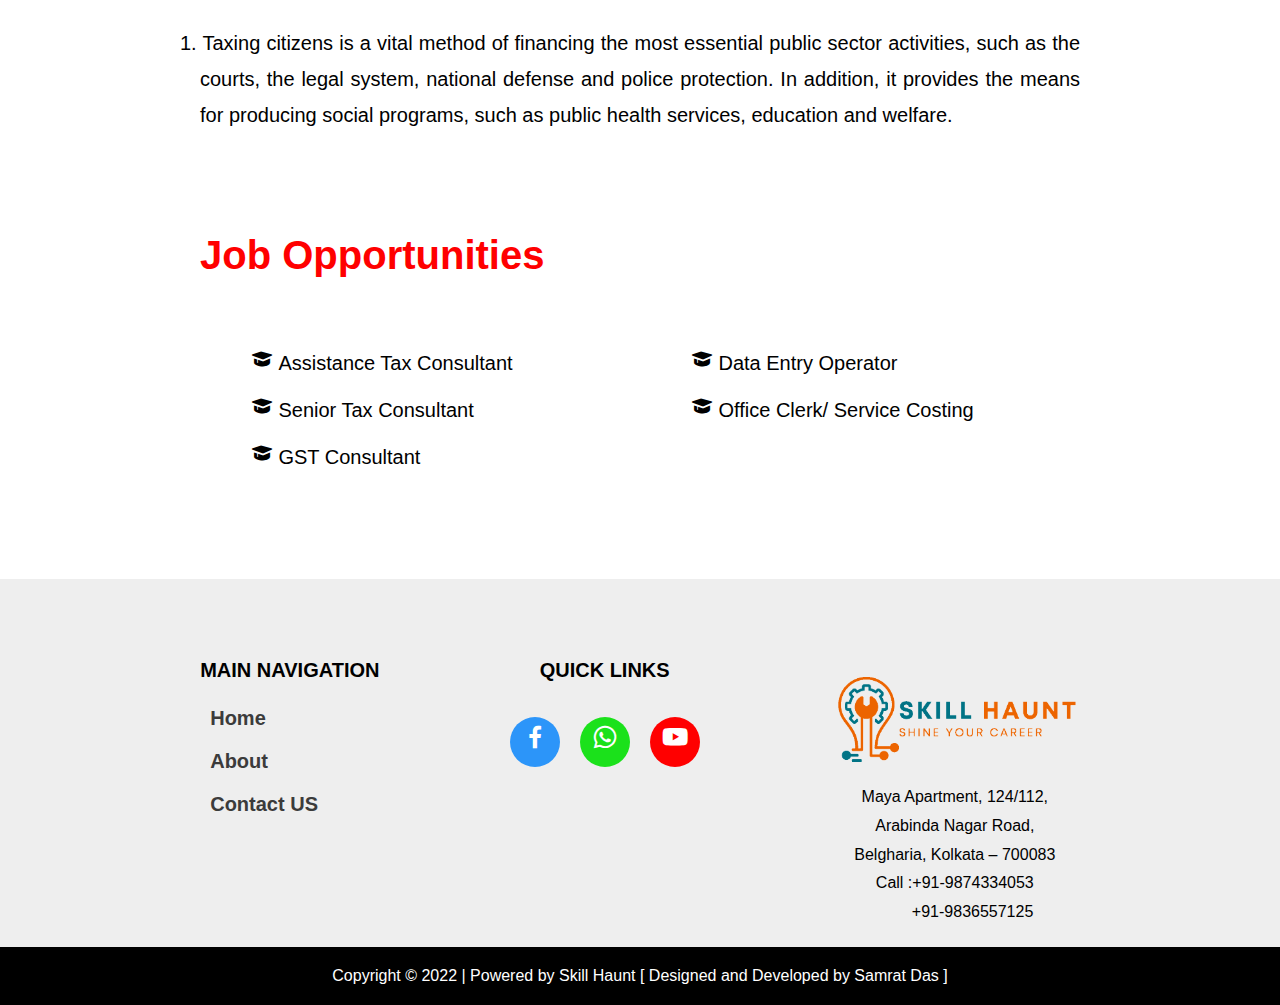
<file: html/tax.html>
<!DOCTYPE html>
<html lang="en">
    <head>
        <meta charset="UTF-8">
        <meta http-equiv="X-UA-Compatible" content="IE=edge">
        <meta name="viewport" content="width=device-width, initial-scale=1.0">
        <title>Tax & Accounts - Skill Haunt</title>
    </head>
    <link rel="stylesheet" href="../css/tax.css">
    <link rel="stylesheet" href="../css/responsive/tax-resp.css">
    <link href="https://unpkg.com/boxicons@2.1.4/css/boxicons.min.css" rel="stylesheet">
    <link
        href="https://cdn.jsdelivr.net/npm/bootstrap@5.3.0-alpha2/dist/css/bootstrap.min.css"
        rel="stylesheet"
        integrity="sha384-aFq/bzH65dt+w6FI2ooMVUpc+21e0SRygnTpmBvdBgSdnuTN7QbdgL+OapgHtvPp"
        crossorigin="anonymous"
    >
    <body>
        <!---------------- NavBar -------------------->
        <div class="main">
            <nav>
                <img src="../assets/logo-1.png" alt="" class="logo1">
                <div class="home">
                    <ul>
                        <li>
                            <a href="../index.html" class="home-text" aria-current="page">Home</a>
                        </li>
                        <li>
                            <a href="about.html" class="home-text">About</a>
                        </li>
                        <li>
                            <a
                                href="#"
                                class="home-text"
                                class="nav-link dropdown-toggle"
                                href="#"
                                role="button"
                                data-bs-toggle="dropdown"
                                aria-expanded="false"
                            >
                                Course
                                <i class="bx bx-chevron-down" id="down-arrow"></i>
                            </a>
                            <ul class="dropdown-menu">
                                <li>
                                    <a class="dropdown" href="web.html">Web Development</a>
                                </li>
                                <li>
                                    <a class="dropdown" href="digital.html">Digital Marketing</a>
                                </li>
                                <li>
                                    <a class="dropdown" href="#">Tax & Accounts</a>
                                </li>
                                <li>
                                    <a class="dropdown" href="cyber.html">Cyber Security</a>
                                </li>
                            </ul>
                        </li>
                        <li>
                            <a href="contact.html" class="home-text">Contact Us</a>
                        </li>
                    </ul>
                </div>
            </nav>
            <h1 class="heading">Tax & Accounts</h1>
        </div>

        <!-- mobile-nav  -->
        <div class="mobile-nav">
            <i class="bx bx-menu" onclick="cli1()"></i>
        </div>



        <div class="main2"></div>
        <div class="nxt">
            <h2 class="learn">Why You Should Learn ?</h2>
            <p class="text">1. It applies to everyone—individuals, businesses, corporations, and other entities. Even those who are exempt from paying taxes must participate in tax accounting. The purpose of tax accounting is to be able to track funds (funds coming in as well as funds going out) associated with individuals and entities.</p>
            <p class="text">2. Tax accounting is important in any business because it ensures that companies comply with the tax laws. A tax accountant files federal and state income tax returns and offers the company a plan to keep the company out of trouble with the state’s laws.</p>
            <h2 class="learn">What you will learn?</h2>
            <div class="syllabus">
                <div class="syllabus-under">
                    <i class='bx bxs-book-reader' id="syl-icon"></i> <span class="syl-text">Fundamental Accounting</span>
                    <br><i class='bx bxs-book-reader' id="syl-icon"></i> <span class="syl-text">Microsoft Excel</span>
                    <br><i class='bx bxs-book-reader' id="syl-icon"></i> <span class="syl-text">Tally ERP9</span>
                    <br><i class='bx bxs-book-reader' id="syl-icon"></i> <span class="syl-text">GST Calculation</span>

                </div>
                <div class="syllabus-under">
                    <i class='bx bxs-book-reader' id="syl-icon"></i> <span class="syl-text">Return Submission</span>
                    <br><i class='bx bxs-book-reader' id="syl-icon"></i> <span class="syl-text">Income Tax</span>
                    <br><i class='bx bxs-book-reader' id="syl-icon"></i> <span class="syl-text">TDS</span>
                    <br><i class='bx bxs-book-reader' id="syl-icon"></i> <span class="syl-text">P. Tax</span>

                </div>
            </div>
            <h2 class="learn">Outcome of the Training</h2>
            <p class="text"> 1. Taxing citizens is a vital method of financing the most essential public sector activities, such as the courts, the legal system, national defense and police protection. In addition, it provides the means for producing social programs, such as public health services, education and welfare.</p>
            <h2 class="learn">Job Opportunities</h2>
            <div class="syllabus">
                <div class="syllabus-under">
                    <i class='bx bxs-graduation' id="syl-icon"></i> <span class="syl-text">Assistance Tax Consultant</span>
                    <br><i class='bx bxs-graduation' id="syl-icon"></i> <span class="syl-text">Senior Tax Consultant</span>
                    <br><i class='bx bxs-graduation' id="syl-icon"></i> <span class="syl-text">GST Consultant</span>
                </div>
                <div class="syllabus-under">
                    <i class='bx bxs-graduation' id="syl-icon"></i> <span class="syl-text">Data Entry Operator</span>
                    <br><i class='bx bxs-graduation' id="syl-icon"></i> <span class="syl-text">Office Clerk/ Service Costing</span>
                </div>
            </div>
        </div>


        <!----------------------- footer ------------------>

<div class="last">

    <div class="last-up">
      <div class="last-sub">
        <h2 class="last-heading">MAIN NAVIGATION</h2>

        <a href="../index.html"><h4 class="navigation">Home</h4></a>
        <a href="about.html"><h4 class="navigation">About</h4></a>
        <a href="contact.html"><h4 class="navigation">Contact US</h4></a>
      </div>


      <div class="last-sub">
        <h2 class="last-heading">QUICK LINKS</h2>
        <center><div class="icon">
          <a href=""> <div class="subicon"  id="facebook"><i class='bx bxl-facebook'></i></div></a>
          <a href=""> <div class="subicon"  id="whatsapp"><i class='bx bxl-whatsapp'></i></div></a>
          <a href=""> <div class="subicon" id="youtube"><i class='bx bxl-youtube'></i></div></a>
          
        </div></center>
      </div>

      <div class="last-sub">
      <img src="../assets/logo-1.png" alt="" class="logo1">
      <center><p class="add">Maya Apartment,  124/112, <br> Arabinda Nagar Road, <br> Belgharia, Kolkata – 700083 <br> Call :+91-9874334053
       <br> &nbsp; &nbsp; &nbsp; &nbsp; +91-9836557125</p></center>
      </div>
      
    </div>

    

    <div class="last-down">
      <p class="copyright">Copyright © 2022 | Powered by Skill Haunt [ Designed and Developed by Samrat Das ]</p>
    </div>
    </div>

        <script src="https://cdn.jsdelivr.net/npm/bootstrap@5.3.0-alpha2/dist/js/bootstrap.bundle.min.js" integrity="sha384-qKXV1j0HvMUeCBQ+QVp7JcfGl760yU08IQ+GpUo5hlbpg51QRiuqHAJz8+BrxE/N" crossorigin="anonymous"></script>
        <script src="../js/tax.js"></script>
    </body>
</html>
</file>
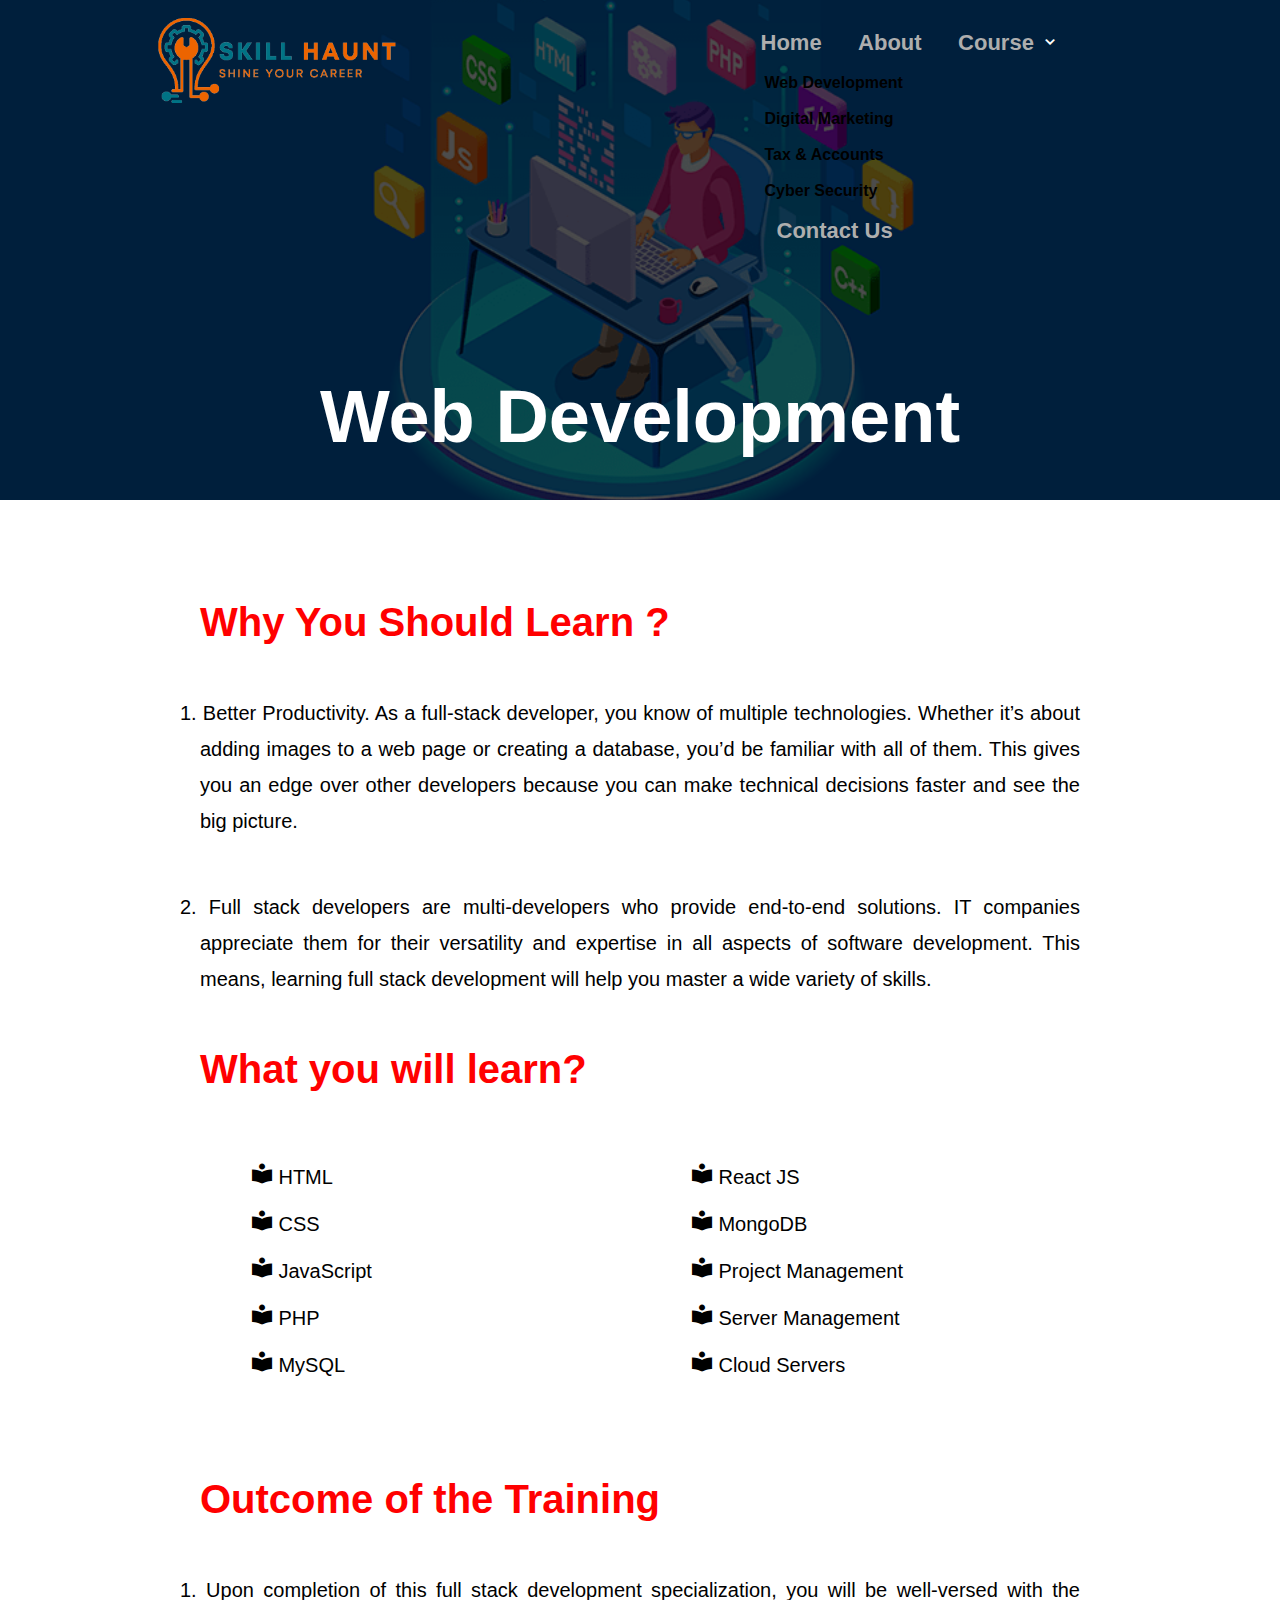
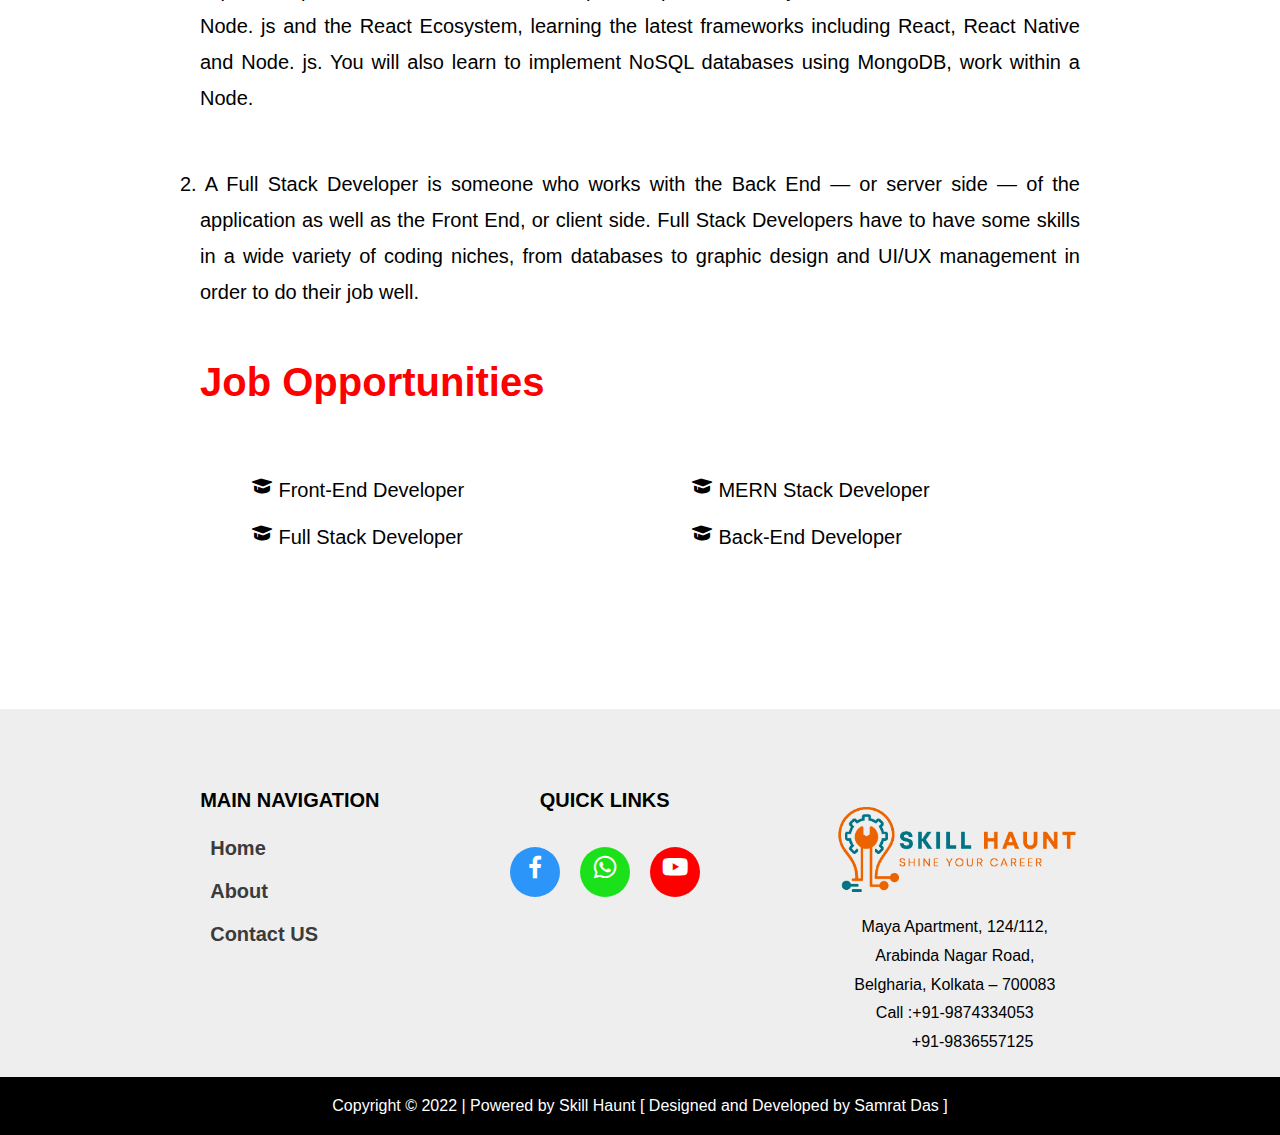
<file: html/web.html>
<!DOCTYPE html>
<html lang="en">
    <head>
        <meta charset="UTF-8">
        <meta http-equiv="X-UA-Compatible" content="IE=edge">
        <meta name="viewport" content="width=device-width, initial-scale=1.0">
        <title>Web Development - Skill Haunt</title>
    </head>
    <link rel="stylesheet" href="../css/web.css">
    <link rel="stylesheet" href="../css/responsive/web-resp.css">
    <link href="https://unpkg.com/boxicons@2.1.4/css/boxicons.min.css" rel="stylesheet">
    <link
        href="https://cdn.jsdelivr.net/npm/bootstrap@5.3.0-alpha2/dist/css/bootstrap.min.css"
        rel="stylesheet"
        integrity="sha384-aFq/bzH65dt+w6FI2ooMVUpc+21e0SRygnTpmBvdBgSdnuTN7QbdgL+OapgHtvPp"
        crossorigin="anonymous"
    >
    <body>
        <!---------------- NavBar -------------------->
        <div class="main">
            <nav>
                <img src="../assets/logo-1.png" alt="" class="logo1">
                <div class="home">
                    <ul>
                        <li>
                            <a href="../index.html" class="home-text" aria-current="page">Home</a>
                        </li>
                        <li>
                            <a href="about.html" class="home-text">About</a>
                        </li>
                        <li>
                            <a
                                href="#"
                                class="home-text"
                                class="nav-link dropdown-toggle"
                                href="#"
                                role="button"
                                data-bs-toggle="dropdown"
                                aria-expanded="false"
                            >
                                Course
                                <i class="bx bx-chevron-down" id="down-arrow"></i>
                            </a>
                            <ul class="dropdown-menu">
                                <li>
                                    <a class="dropdown" href="#">Web Development</a>
                                </li>
                                <li>
                                    <a class="dropdown" href="digital.html">Digital Marketing</a>
                                </li>
                                <li>
                                    <a class="dropdown" href="tax.html">Tax & Accounts</a>
                                </li>
                                <li>
                                    <a class="dropdown" href="cyber.html">Cyber Security</a>
                                </li>
                            </ul>
                        </li>
                        <li>
                            <a href="contact.html" class="home-text">Contact Us</a>
                        </li>
                    </ul>
                </div>
            </nav>
            <h1 class="heading">Web Development</h1>
        </div>

        <!-- mobile-nav  -->
        <div class="mobile-nav">
            <i class="bx bx-menu" onclick="cli1()"></i>
        </div>

        
        <div class="main2"></div>



        <!------------------------------------ web ------------------------------>

        <div class="nxt">
            <h2 class="learn">Why You Should Learn ?</h2>
            <p class="text">1. Better Productivity. As a full-stack developer, you know of multiple technologies. Whether it’s about adding images to a web page or creating a database, you’d be familiar with all of them. This gives you an edge over other developers because you can make technical decisions faster and see the big picture.</p>
            <p class="text">2. Full stack developers are multi-developers who provide end-to-end solutions. IT companies appreciate them for their versatility and expertise in all aspects of software development. This means, learning full stack development will help you master a wide variety of skills.</p>
            <h2 class="learn">What you will learn?</h2>
            <div class="syllabus">
                <div class="syllabus-under">
                    <i class='bx bxs-book-reader' id="syl-icon"></i> <span class="syl-text">HTML</span>
                    <br><i class='bx bxs-book-reader' id="syl-icon"></i> <span class="syl-text">CSS</span>
                    <br><i class='bx bxs-book-reader' id="syl-icon"></i> <span class="syl-text">JavaScript</span>
                    <br><i class='bx bxs-book-reader' id="syl-icon"></i> <span class="syl-text">PHP</span>
                    <br><i class='bx bxs-book-reader' id="syl-icon"></i> <span class="syl-text">MySQL</span>

                </div>
                <div class="syllabus-under">
                    <i class='bx bxs-book-reader' id="syl-icon"></i> <span class="syl-text">React JS</span>
                    <br><i class='bx bxs-book-reader' id="syl-icon"></i> <span class="syl-text">MongoDB</span>
                    <br><i class='bx bxs-book-reader' id="syl-icon"></i> <span class="syl-text">Project Management</span>
                    <br><i class='bx bxs-book-reader' id="syl-icon"></i> <span class="syl-text">Server Management</span>
                    <br><i class='bx bxs-book-reader' id="syl-icon"></i> <span class="syl-text">Cloud Servers</span>

                </div>
            </div>
            <h2 class="learn">Outcome of the Training</h2>
            <p class="text">1. Upon completion of this full stack development specialization, you will be well-versed with the Node. js and the React Ecosystem, learning the latest frameworks including React, React Native and Node. js. You will also learn to implement NoSQL databases using MongoDB, work within a Node.</p>
            <p class="text">2. A Full Stack Developer is someone who works with the Back End — or server side — of the application as well as the Front End, or client side. Full Stack Developers have to have some skills in a wide variety of coding niches, from databases to graphic design and UI/UX management in order to do their job well.</p>
            <h2 class="learn">Job Opportunities</h2>
            <div class="syllabus">
                <div class="syllabus-under">
                    <i class='bx bxs-graduation' id="syl-icon"></i> <span class="syl-text">Front-End Developer</span>
                    <br><i class='bx bxs-graduation' id="syl-icon"></i> <span class="syl-text">Full Stack Developer</span>
                </div>
                <div class="syllabus-under">
                    <i class='bx bxs-graduation' id="syl-icon"></i> <span class="syl-text">MERN Stack Developer</span>
                    <br><i class='bx bxs-graduation' id="syl-icon"></i> <span class="syl-text">Back-End Developer</span>
                </div>
            </div>
        </div>


        <!----------------------- footer ------------------>

<div class="last">

    <div class="last-up">
      <div class="last-sub">
        <h2 class="last-heading">MAIN NAVIGATION</h2>

        <a href="../index.html"><h4 class="navigation">Home</h4></a>
        <a href="about.html"><h4 class="navigation">About</h4></a>
        <a href="contact.html"><h4 class="navigation">Contact US</h4></a>
      </div>


      <div class="last-sub">
        <h2 class="last-heading">QUICK LINKS</h2>
        <center><div class="icon">
          <a href=""> <div class="subicon"  id="facebook"><i class='bx bxl-facebook'></i></div></a>
          <a href=""> <div class="subicon"  id="whatsapp"><i class='bx bxl-whatsapp'></i></div></a>
          <a href=""> <div class="subicon" id="youtube"><i class='bx bxl-youtube'></i></div></a>
        </div></center>
      </div>

      <div class="last-sub">
      <img src="../assets/logo-1.png" alt="" class="logo1">
      <center><p class="add">Maya Apartment,  124/112, <br> Arabinda Nagar Road, <br> Belgharia, Kolkata – 700083 <br> Call :+91-9874334053
       <br> &nbsp; &nbsp; &nbsp; &nbsp; +91-9836557125</p></center>
      </div>
      
    </div>

    

    <div class="last-down">
      <p class="copyright">Copyright © 2022 | Powered by Skill Haunt [ Designed and Developed by Samrat Das ]</p>
    </div>
    </div>

        <script src="https://cdn.jsdelivr.net/npm/bootstrap@5.3.0-alpha2/dist/js/bootstrap.bundle.min.js" integrity="sha384-qKXV1j0HvMUeCBQ+QVp7JcfGl760yU08IQ+GpUo5hlbpg51QRiuqHAJz8+BrxE/N" crossorigin="anonymous"></script>
        <script src="../js/web.js"></script>
    </body>
</html>
</file>
<file: css/index.css>
* {
    margin: 0;
    padding: 0;
    box-sizing: border-box;
}

body {
    font-family: sans-serif;
}

.main {
    height: 600px;
    width: 100%;
    background: url(../assets/background1.jpg) no-repeat center center/cover;
}


.main2 {
    height: 600px;
    width: 100%;
    background-color: rgba(0, 0, 0, 0.7);
    margin-top: -600px;
}

/**************** NavBar ******************/

nav {
    display: flex;
    justify-content: space-between;
    padding-left: 150px;
    padding-right: 150px;
}

.logo1 {
    height: 100px;
    width: 250px;
    margin-top: 10px;
}

.home {
    margin: 30px 70px 30px -100px;
}

ul {
    list-style: none;
}

li {

    display: inline;
    margin: 1rem;

}

ul > li > a {
    text-decoration: none;
}

.home-text {
    font-size: 22px;
    font-weight: 600;
    color: rgb(156, 155, 155);

}

.home-text:hover {
    color: white;
}


#down-arrow {
    font-size: 20px;
    color: white;
}


.dropdown-menu {
    z-index: 9999999;
}

.dropdown {
    color: black;
    font-weight: 600;
    display: block;
    padding: 0px 20px;

}

.dropdown:hover {
    color: blue;
}


/* mobile-nav  */

.mobile-nav {
    display: none;
  }

.shine {
    height: auto;
    width: 100%;
    margin-top: -420px;
}

.Career {
    color: white;
    font-size: 74px;
    font-weight: 600;
    text-align: center;
}

.btn1 {
    height: 50px;
    width: 260px;
    font-size: 20px;
    color: red;
    font-weight: 600;
    background-color: white;
    border: none;
    padding: 10px 50px;
    border-radius: 30px;
    cursor: pointer;
    margin: 25px;
    text-decoration: none;
    display: block;
    outline: none;
}

.btn1:hover {
    background-color: red;
    color: white;
}

.para {
    color: white;
    font-size: 20px;
    font-weight: 400;
    font-family: 'Poppins', sans-serif;
    text-align: center;
    margin-top: 20px;
    margin-bottom: 20px;
}

.circle {
    height: auto;
    width: 100%;
    display: flex;
    justify-content: space-around;
    margin-top: 85px;
    padding: 20px;
}

.call {
    height: auto;
    width: 100%;
    margin: 10px;
}

.box {
    margin-right: auto;
    margin-left: auto;
    height: 160px;
    width: 160px;
    border-radius: 50%;
    background-color: rgba(255, 125, 39, 0.918);
    padding: 30px;
}


#icon {
    font-size: 100px;
    color: white;
    font-weight: 200;
}

.head {
    font-size: 26px;
    font-weight: 600;
    text-align: center;
    padding: 10px;
    margin-top: 20px;
}

.text {
    font-size: 16px;
    padding: 10px;
    color: gray;
    text-align: center;
    line-height: 1.6;
}

/****************** About ********************/

.nxt {
    height: 450px;
    width: 100%;
    display: flex;
    justify-content: space-between;
    position: relative;
    margin-top: 100px;
    margin-bottom: 40px;
    background-color: rgb(235, 235, 235);
    padding: 100px 50px;
}

.left {
    height: auto;
    width: 33%;
}

.about {
    text-align: left;
    font-size: 50px;
    font-weight: 900;
    color: rgb(61, 58, 58);
    font-weight: 500;
    letter-spacing: 2.4px;
    padding-left: 80px;
}

.right {
    height: auto;
    width: 67%;
}

.haunt {
    font-size: 18px;
    color: rgb(92, 90, 90);
    text-align: justify;
    line-height: 1.8;
}

/********************* Course **********************/

.top {
    height: auto;
    width: 100%;
}

.top-course {
    font-size: 50px;
    padding: 50px 60px;
    color: black;
    text-align: left;
    font-weight: 600px;
}

.sub-course {
    height: auto;
    display: flex;
    justify-content: space-evenly;
    padding: 0px 40px;
}

.course {
    height: auto;
    width: 50%;
    border: none;
    margin-left: 15px;
    margin-right: 15px;
    box-shadow: 0px 0px 10px 0px rgb(131, 130, 130);
}

.sub-course-under {
    display: flex;
}

.course-name {
    text-align: center;
    padding: 10px;
    font-size: 25px;
    font-weight: 600;
    margin-top: 20px;
}

.course-description {
    padding: 10px;
    text-align: center;
    font-size: 16px;
    line-height: 1.8;
}

.course-duration {
    font-size: 20px;
    text-align: center;
    padding: 20px 30px;
    margin-top: 10px;
}

.btn2 {
    height: 50px;
    width: 200px;
    font-size: 20px;
    color: white;
    background-color: rgba(247, 107, 15, 0.918);
    border: none;
    border-radius: 3px;
    padding: 10px 20px;
    cursor: pointer;
    text-decoration: none;
    display: block;
    outline: none;
    margin-bottom: 20px;
}

.btn2:active {
    transform: scale(0.8);
}


/*************************** Mission **********************/

.mission {
    height: auto;
    width: 100%;
    margin-top: 40px;
    background-color: rgb(235, 235, 235);
}

.our {
    font-size: 52px;
    color: black;
    font-weight: 500;
    padding-left: 60px;
    padding-top: 80px;
}

.sub-mission {
    font-size: 18px;
    font-weight: 400;
    color: black;
    text-align: justify;
    line-height: 1.8;
    padding: 20px 100px 80px 100px;
}

/*********************** Demo Class **************************/

.then {
    height: auto;
    width: 100%;
    margin: 100px 0px;
    display: flex;
    justify-content: space-between;
}

.then-left {
    height: auto;
    width: 50%;
    margin-left: 120px;
    padding: 10px 50px;
}

.questions {
    font-size: 44px;
    color: black;
    text-align: left;
    font-weight: 600px;
}

.ask {
    height: auto;
    width: 100%;
    background-color: rgb(185, 185, 185);
    padding: 20px;
    margin-top: 50px;
}
.then-right {
    height: auto;
    width: 50%;
    margin-right: 120px;
    padding: 10px 50px;
}

.demo {
    font-size: 40px;
    font-weight: 400px;
    color: black;
    text-align: center;
    margin-bottom: 20px;
}

.form {
    padding: 20px;
}

.form-div {
    margin-top: 10px;
    text-align: left;
}

.form-label {
    display: block;
    text-align: left;
    color: rgb(20, 20, 20);
    font-size: 15px;
    margin-bottom: 5px;
}

input[type="text"] {
    width: 500px;
    padding: 6px 12px;
    border-radius: 3px;
    border: 1px solid rgb(48, 47, 47);
    font-size: 15px;
    line-height: 1.8;
    margin-bottom: 10px;
}

input:focus {
    border: 1px solid rgb(182, 180, 180);
    outline: none;
}

input::placeholder {
    font-size: 16px;
    color: rgb(170, 167, 167);
}

select[name="fundamental"] {
    width: 500px;
    padding: 10px 12px;
    border-radius: 3px;
    border: 1px solid rgb(65, 64, 64);
    font-size: 15px;
    color: rgb(61, 60, 60);
    line-height: 1.8;
    margin-bottom: 10px;
}

.btn3 {
    color: white;
    border: none;
    background: rgba(247, 107, 15, 0.918);
    padding: 12px 45px;
    font-size: 18px;
    font-weight: 600;
    letter-spacing: 0.1em;
    border-radius: 7px;
    text-decoration: none;
}

.btn3:active {
    transform: scale(0.9);
}


/******************* footer *************************/

.last {
    height: auto;
    width: 100%;
    background-color: rgb(238, 238, 238);
}

.last-sub > a {
    text-decoration: none;
}

.last-up {
    height: auto;
    display: flex;
    justify-content: space-evenly;
    margin: 60px 0px 20px 0px;
    padding: 80px 100px 0px 100px;

}

.last-heading {
    font-size: 20px;
    font-weight: 600;
    color: black;
    text-align: center;
    padding-bottom: 15px;
}

.navigation {
    font-size: 20px;
    font-weight: 600;
    color: rgb(59, 59, 59);
    padding: 10px;
}

.navigation:hover {
    color: blue;
}

.add {
    font-size: 16px;
    font-style: bold;
    line-height: 1.8;
    padding-top: 10px;
}

.icon {
    height: auto;
    width: auto;
    margin: 20px;
    display: flex;
    justify-content: space-around;

}

.subicon {
    height: 50px;
    width: 50px;
    color: white;
    font-size: 30px;
    border-radius: 50%;
    margin: 0px 10px;
    padding: 3px;
}

#facebook {
    background-color: rgb(44, 149, 249);
}

#whatsapp {
    background-color: rgb(27, 225, 27);
}

#youtube {
    background-color: red;
}

.logo2 {
    height: 100px;
    width: 250px;
}


.copyright {
    height: auto;
    background-color: black;
    color: white;
    font-size: 16px;
    text-align: center;
    padding: 20px;
    margin-bottom: 0px;
}
</file>
<file: css/responsive/index-resp.css>
/********** Responsive for max-width: 290px ***********/

@media only screen and (max-width:290px) {

    /**************** NavBar ******************/
    nav{
        display: block;
        padding: 0px 20px;
    }

    .logo1 {
        height: 70px;
        width: 180px;
    }

    .home {
        height: 400px;
        width: 220px;
        font-size: 40px;
        padding: 50px 10px;
        background-color: black;
        backdrop-filter:saturate(100%);
        z-index: 999;
        transition: all .8s;
        margin-left: -400px;
        margin-top: 10px;
        position: fixed;
      }

    li {
        text-align: center;
        display: block;
        margin: 5px 10px 5px -30px;
    }

    .dropdown-menu {
        height: 200px;
        width: 160px;
    }

    .dropdown {
        font-size: 12px;
        padding: 10px;
        text-align: left;
        padding-left: 50px;
    }

    .home-text {
        font-size: 16px;
    }  
    
    .mobile-menu {
        margin-left: 10px;
      }

      /************** mobile-nave  ****************/
  
    .mobile-nav {
        height: 45px;
        width: 45px;
        border-radius: 50%;
        background-color: rgb(61, 144, 223);
        padding: 7px 10px;
        font-size: 24px;
        cursor: pointer;
        display: block;
        outline: none;
        color: white;
        position: fixed;
        top: 15px;
        right: 15px;
        z-index: 999;
        
    }

    .shine {
        margin-top: -320px;
    }

    .Career {
        font-size: 26px;
    }

    .btn1 {
        height: 40px;
        width: 170px;
        font-size: 14px;
        padding: 9px 20px;
    }

    .para {
        font-size: 13px;
        padding: 0px 20px;
    }

    .circle {
        display: block;
        margin-top: 70px;
    }

    .call {
        margin: 0px;
    }

    .box {
        height: 130px;
        width: 130px;
        padding: 25px;
    }
    
    #icon  {
        font-size: 80px;
    }

    .text {
        font-size: 14px;
        padding: 0px 20px 30px 20px;
    }

    /****************** About ********************/

    .nxt {
        height: 750px;
        display: block;
        padding: 60px 30px;
        margin-top: 0px;
        
    }

    .left {
        width: 100%;
    }

    .right {
        width: 100%;
    }
    
    .about {
        padding: 0px;
        font-size: 25px;
        text-align: center;
    }

    .haunt {
        font-size: 14px;
        padding: 30px 0px;
        line-height: 1.5;
    }

    /********************* Course **********************/

    .top-course {
        font-size: 24px;
        text-align: center;
        padding: 10px;
    }

    .sub-course{
        display: block;
    }

    .sub-course-under {
        display: block;
        width: 100%;
       
    }

    .course {
        width: 100%;
        margin-top: 30px;
        margin-left: 5px;
        margin-right: 5px;
        padding: 0px 10px 5px 10px;
    }

    .course-name {
        font-size: 18px;
    }

    .course-description {
        font-size: 14px;
    }

    .course-duration {
        font-size: 16px;
        padding: 0px;
    }

    .btn2 {
        height: 30px;
        width: 100px;
        font-size: 14px;
        padding: 5px 10px;
    }


    /*************************** Mission **********************/

    .mission {
        height: 570px;
    }

    .our {
        font-size: 26px;
        text-align: center;
        padding: 30px 10px 0px 10px;
    }

    .sub-mission {
        font-size: 14px;
        line-height: 1.5;
        padding: 30px;
    }


    /*********************** Demo Class **************************/

    .then  {
        display: block;
        margin: 50px 0px;
    }

    .then-left {
        width: 100%;
        padding: 10px 30px;
        margin-left: 0px;
    }

    .questions {
        font-size: 24px;
        text-align: center;
    }

    .then-right {
        width: 100%;
        padding: 10px 20px;
        margin-top: 30px;
    }

    .demo {
        font-size: 24px;
        text-align: center;
    }

    input[type="text"] {
        width: 220px;
    }

    select[name="fundamental"] {
        width: 220px;
    }

    /******************* footer *************************/

    .last-up {
        display: block;
        padding: 0px 30px;
        margin: 0px;
    }

    .last-heading{
        padding-top: 30px;
    }

    .navigation {
        font-size: 16px;
        text-align: center;
        padding: 5px;
    }

    .icon {
        margin: 20px 0px;
    }

    .logo2 {
        height: 70px;
        width: 180px;
        margin-top: 30px;
        margin-left: 30px;
    }

    .copyright {
        font-size: 12px;
        padding: 10px 20px; 
    }
}





/********** Responsive for max-width: 380px ***********/


@media only screen and (min-width:291px) and (max-width:380px) {

    /**************** NavBar ******************/
    nav{
        display: block;
        padding: 0px 20px;
    }

    .logo1 {
        height: 80px;
        width: 200px;
    }

    .home {
        height: 400px;
        width: 300px;
        font-size: 40px;
        padding: 50px 10px;
        background-color: black;
        backdrop-filter:saturate(100%);
        z-index: 999;
        transition: all .8s;
        margin-left: -400px;
        margin-top: 10px;
        position: fixed;
      }

    li {
        text-align: center;
        display: block;
        margin: 10px 10px 10px -30px;
    }

    .dropdown-menu {
        height: 230px;
        width: 200px;
    }

    .dropdown {
        font-size: 14px;
        padding: 10px;
        text-align: left;
        padding-left: 70px;
    }

    .home-text {
        font-size: 18px;
    }  

    .mobile-menu {
        margin-left: 20px;
      }
  
    /************** mobile-nave  ****************/
  
    .mobile-nav {
        height: 45px;
        width: 45px;
        border-radius: 50%;
        background-color: rgb(61, 144, 223);
        padding: 7px 10px;
        font-size: 24px;
        cursor: pointer;
        display: block;
        outline: none;
        color: white;
        position: fixed;
        top: 15px;
        right: 15px;
        z-index: 999;
        
    }

    .shine {
        margin-top: -340px;
    }

    .Career {
        font-size: 36px;
    }

    .btn1 {
        height: 40px;
        width: 200px;
        font-size: 16px;
        padding: 7px 30px;
    }

    .para {
        font-size: 16px;
        padding: 0px 30px;
    }

    .circle {
        display: block;
        margin-top: 70px;
    }

    .call {
        margin: 0px;
    }

    .box {
        height: 130px;
        width: 130px;
        padding: 25px;
    }
    
    #icon  {
        font-size: 80px;
    }

    .text {
        padding: 0px 20px 30px 20px;
    }

    /****************** About ********************/

    .nxt {
        height: 750px;
        display: block;
        padding: 60px 50px;
        margin-top: 0px;
        
    }

    .left {
        width: 100%;
    }

    .right {
        width: 100%;
    }
    
    .about {
        padding: 0px;
        font-size: 25px;
        text-align: center;
    }

    .haunt {
        font-size: 16px;
        padding: 30px 0px;
        line-height: 1.5;
    }

    /********************* Course **********************/

    .top-course {
        font-size: 30px;
        text-align: center;
        padding: 10px;
    }

    .sub-course{
        display: block;
    }

    .sub-course-under {
        display: block;
        width: 100%;
       
    }

    .course {
        width: 100%;
        margin-top: 30px;
        margin-left: 5px;
        margin-right: 5px;
        padding: 0px 10px 5px 10px;
    }

    .course-name {
        font-size: 22px;
    }

    .course-duration {
        padding: 0px;
    }

    .btn2 {
        height: 40px;
        width: 140px;
        font-size: 18px;
    }


    /*************************** Mission **********************/

    .mission {
        height: 520px;
    }

    .our {
        font-size: 30px;
        text-align: center;
        padding: 30px 10px 0px 10px;
    }

    .sub-mission {
        font-size: 16px;
        line-height: 1.5;
        padding: 30px;
    }


    /*********************** Demo Class **************************/

    .then  {
        display: block;
        margin: 50px 0px;
    }

    .then-left {
        width: 100%;
        padding: 10px 30px;
        margin-left: 0px;
    }

    .questions {
        font-size: 24px;
        text-align: center;
    }

    .then-right {
        width: 100%;
        padding: 10px 20px;
        margin-top: 30px;
    }

    .demo {
        font-size: 24px;
        text-align: center;
    }

    input[type="text"] {
        width: 320px;
    }

    select[name="fundamental"] {
        width: 320px;
    }

    /******************* footer *************************/

    .last-up {
        display: block;
        padding: 0px 60px;
        margin: 0px;
    }

    .last-heading{
        padding-top: 30px;
    }

    .navigation {
        font-size: 16px;
        text-align: center;
        padding: 5px;
    }

    .icon {
        margin: 20px 0px;
    }

    .logo2 {
        height: 80px;
        width: 200px;
        margin-top: 30px;
        margin-left: 30px;
    }

    .copyright {
        font-size: 14px;
        padding: 10px 30px; 
    }

}





/********** Responsive for max-width: 420px ***********/



@media only screen and (min-width:381px) and (max-width:420px) {

    /**************** NavBar ******************/
    nav{
        display: block;
        padding: 0px 20px;
    }

    .logo1 {
        height: 80px;
        width: 200px;
    }

    .home {
        height: 400px;
        width: 300px;
        font-size: 40px;
        padding: 50px 10px;
        background-color: black;
        backdrop-filter:saturate(100%);
        z-index: 999;
        transition: all .8s;
        margin-left: -400px;
        margin-top: 10px;
        position: fixed;
      }

    li {
        text-align: center;
        display: block;
        margin: 5px 10px 5px -30px;
    }

    .dropdown-menu {
        height: 210px;
        width: 200px;
    }

    .dropdown {
        font-size: 14px;
        padding: 10px;
        text-align: left;
        padding-left: 70px;
    }

    .home-text {
        font-size: 18px;
    }  
    
    .mobile-menu {
        margin-left: 40px;
      }
  
    /************** mobile-nave  ****************/
  
    .mobile-nav {
        height: 45px;
        width: 45px;
        border-radius: 50%;
        background-color: rgb(61, 144, 223);
        padding: 7px 10px;
        font-size: 24px;
        cursor: pointer;
        display: block;
        outline: none;
        color: white;
        position: fixed;
        top: 15px;
        right: 15px;
        z-index: 999;
        
    }

    .shine {
        margin-top: -340px;
    }

    .Career {
        font-size: 36px;
    }

    .btn1 {
        height: 40px;
        width: 200px;
        font-size: 16px;
        padding: 7px 30px;
    }

    .para {
        font-size: 16px;
        padding: 0px 30px;
    }

    .circle {
        display: block;
        margin-top: 70px;
    }

    .call {
        margin: 0px;
    }

    .box {
        height: 130px;
        width: 130px;
        padding: 25px;
    }
    
    #icon  {
        font-size: 80px;
    }

    .text {
        padding: 0px 20px 30px 20px;
    }

    /****************** About ********************/

    .nxt {
        height: 700px;
        display: block;
        padding: 60px 50px;
        margin-top: 50px;
        
    }

    .left {
        width: 100%;
    }

    .right {
        width: 100%;
    }
    
    .about {
        padding: 0px;
        font-size: 25px;
        text-align: center;
    }

    .haunt {
        font-size: 16px;
        padding: 30px 0px;
        line-height: 1.5;
    }

    /********************* Course **********************/

    .top-course {
        font-size: 30px;
        text-align: center;
        padding: 10px;
    }

    .sub-course{
        display: block;
    }

    .sub-course-under {
        display: block;
        width: 100%;
       
    }

    .course {
        width: 100%;
        margin-top: 30px;
        margin-left: 5px;
        margin-right: 5px;
        padding: 0px 10px 5px 10px;
    }

    .course-name {
        font-size: 22px;
    }

    .course-duration {
        padding: 0px;
    }

    .btn2 {
        height: 40px;
        width: 140px;
        font-size: 18px;
    }


    /*************************** Mission **********************/

    .mission {
        height: 520px;
    }

    .our {
        font-size: 30px;
        text-align: center;
        padding: 30px 10px 0px 10px;
    }

    .sub-mission {
        font-size: 16px;
        line-height: 1.5;
        padding: 30px;
    }


    /*********************** Demo Class **************************/

    .then  {
        display: block;
        margin: 50px 0px;
    }

    .then-left {
        width: 100%;
        padding: 10px 20px;
        margin-left: 0px;
    }

    .questions {
        font-size: 24px;
        text-align: center;
    }

    .then-right {
        width: 100%;
        padding: 10px 20px;
        margin-top: 30px;
    }

    .demo {
        font-size: 24px;
        text-align: center;
    }

    input[type="text"] {
        width: 350px;
    }

    select[name="fundamental"] {
        width: 350px;
    }

    /******************* footer *************************/

    .last-up {
        display: block;
        padding: 0px 80px;
        margin: 0px;
    }

    .last-heading{
        padding-top: 30px;
    }

    .navigation {
        font-size: 16px;
        text-align: center;
        padding: 5px;
    }

    .icon {
        margin: 20px 0px;
    }

    .logo2 {
        height: 80px;
        width: 200px;
        margin-top: 30px;
        margin-left: 30px;
    }

    .copyright {
        font-size: 14px;
        padding: 10px 30px; 
    }
}







/********** Responsive for max-width: 780px ***********/



@media only screen and (min-width:421px) and (max-width:780px) {


    /**************** NavBar ******************/
    nav{
        padding: 0px 40px;
    }

    .logo1 {
        height: 80px;
        width: 200px;
    }

    .home {
        margin: 30px 20px;
    }

    .home-text {
        font-size: 18px;
    }    


    .Career {
        font-size: 50px;
    }

    .para {
        font-size: 18px;
    }

    .circle {
        margin-top: 130px;
    }

    .box {
        height: 110px;
        width: 110px;
        padding: 25px;
    }
    
    #icon  {
        font-size: 60px;
    }

    .head {
        font-size: 22px;
    }

    /****************** About ********************/

    .nxt {
        height: 550px;
        padding: 60px 50px;
        
    }

    
    .about {
        padding-left: 0px;
        font-size: 30px;
    }

    .haunt {
        font-size: 16px;
    }

    /********************* Course **********************/

    .top-course {
        font-size: 40px;
    }

    .sub-course{
        display: block;
    }

    .sub-course-under {
        width: 100%;
       
    }

    .course {
        width: 50%;
        margin-top: 30px;
    }

    .course-name {
        font-size: 22px;
    }


    /*************************** Mission **********************/

    .our {
        font-size: 40px;
    }


    /*********************** Demo Class **************************/

    .then-left {
        width: 40%;
        padding: 10px 20px 10px 50px;
        margin-left: 0px;
    }

    .questions {
        font-size: 30px;
    }

    .then-right {
        width: 60%;
        padding: 10px 30px;
        margin-right: 0px;
    }

    .demo {
        font-size: 30px;
    }

    input[type="text"] {
        width: 370px;
    }

    select[name="fundamental"] {
        width: 370px;
    }

    /******************* footer *************************/

    .last-up {
        padding: 50px 20px 0px 20px;
    }
    .logo2 {
        height: 80px;
        width: 200px;
        margin-left: 20px;
    }
}





/********** Responsive for max-width: 830px ***********/


@media only screen and (min-width:781px) and (max-width:830px) {

    /**************** NavBar ******************/
    nav{
        padding: 0px 50px;
    }

    .logo1 {
        height: 80px;
        width: 200px;
    }

    .home {
        margin: 30px 20px;
    }

    .home-text {
        font-size: 18px;
    }    


    .Career {
        font-size: 60px;
    }

    .circle {
        margin-top: 130px;
    }

    .box {
        height: 110px;
        width: 110px;
        padding: 25px;
    }
    
    #icon  {
        font-size: 60px;
    }

    .head {
        font-size: 22px;
    }

    /****************** About ********************/

    .nxt {
        height: 500px;
        padding: 60px 50px;
        
    }

    
    .about {
        padding-left: 0px;
        font-size: 30px;
    }

    .haunt {
        font-size: 16px;
    }

    /********************* Course **********************/

    .top-course {
        font-size: 40px;
    }

    .sub-course{
        display: block;
    }

    .sub-course-under {
        width: 100%;
       
    }

    .course {
        width: 50%;
        margin-top: 30px;
    }

    .course-name {
        font-size: 22px;
    }


    /*************************** Mission **********************/

    .our {
        font-size: 40px;
    }


    /*********************** Demo Class **************************/

    .then-left {
        width: 40%;
        padding: 10px 20px 10px 50px;
        margin-left: 0px;
    }

    .questions {
        font-size: 30px;
    }

    .then-right {
        width: 60%;
        padding: 10px 30px;
        margin-right: 0px;
    }

    .demo {
        font-size: 30px;
    }

    input[type="text"] {
        width: 400px;
    }

    select[name="fundamental"] {
        width: 400px;
    }

    /******************* footer *************************/

    .last-up {
        padding: 50px 20px 0px 20px;
    }

    .logo2 {
        height: 80px;
        width: 200px;
        margin-left: 10px;
    }
}






/********** Responsive for max-width: 1024px ***********/


@media only screen and (min-width:831px) and (max-width:1024px) {

    /**************** NavBar ******************/
    nav{
        padding: 0px 50px;
    }

    /****************** About ********************/

    .nxt {
        height: 600px;
        
    }

    .about {
        padding-left: 0px;
        font-size: 40px;
    }

    /********************* Course **********************/


    .sub-course{
        display: block;
    }

    .sub-course-under {
        width: 100%;
       
    }

    .course {
        width: 50%;
        margin-top: 30px;
    }


    /*********************** Demo Class **************************/

    .then-left {
        padding: 10px;
        margin-left: 30px;
    }

    .questions {
        font-size: 30px;
    }

    .then-right {
        padding: 10px;
        margin-right: 50px;
    }

    .demo {
        font-size: 36px;
    }

    /******************* footer *************************/

    .last-up {
        padding: 80px 0px 0px 0px;
    }
}
</file>
<file: css/about.css>
* {
    margin: 0;
    padding: 0;
    box-sizing: border-box;
}

body {
    font-family: sans-serif
}


/**************** NavBar ******************/

nav {
    display: flex;
    justify-content: space-between;
    padding-left: 150px;
    padding-right: 150px;
}

.logo1 {
    height: 100px;
    width: 250px;
    margin-top: 10px;
}

.home {
    margin: 30px 70px 30px -100px;
}

ul {
    list-style: none;
}

li {

    display: inline;
    margin: 1rem;

}

ul > li > a {
    text-decoration: none;
}

.home-text {
    font-size: 22px;
    font-weight: 600;
    color: rgb(174, 174, 174);

}

.home-text:hover {
    color: white;
}


#down-arrow {
    font-size: 20px;
    color: white;
}


.dropdown-menu {
    z-index: 9999999;
}

.dropdown {
    color: black;
    font-weight: 600;
    display: block;
    padding: 0px 20px;

}

.dropdown:hover {
    color: blue;
}


/* mobile-nav  */

.mobile-nav {
    display: none;
  }


.main {
    height: 500px;
    width: 100%;
    background: url("../assets/aboutbg.jpg") no-repeat center center/cover;
}

.main2 {
    height: 600px;
    width: 100%;
    background-color: rgba(0, 0, 0, 0.7);
    margin-top: -600px;
}

.heading {
    color: white;
    font-size: 74px;
    font-weight: 600;
    text-align: center;
    margin-top: 100px;
}

/************************ para **************************/

.skill {
    font-size: 20px;
    font-weight: 400;
    text-align: center;
    margin-top: 100px;
}

.haunt {
    font-size: 18px;
    font-weight: 400;
    color: rgb(66, 66, 66);
    text-align: center;
    margin: 50px 150px;
}

.nxt {
    height: 480px;
    width: 100%;
    background-color: rgb(43, 43, 43);
    margin-top: 100px;
    padding: 0px 50px;
}

.why {
    color: white;
    font-size: 48px;
    font-weight: 600;
    text-align: center;
    padding-top: 50px;
}

.nxt-under {
    height: auto;
    width: 100%;
    display: flex;
    justify-content: space-around;
}

.nxt-under-text {
    height: auto;
    width: 30%;
    margin-top: 50px;
}

.text {
    font-size: 20px;
    color: white;
}


/******************* footer *************************/

.last {
    height: auto;
    width: 100%;
}

.last-sub > a {
    text-decoration: none;
}

.last-up {
    height: auto;
    display: flex;
    justify-content: space-around;
    margin: 60px 0px 20px 0px;
    padding: 80px 100px 0px 100px;

}

.last-heading {
    font-size: 20px;
    font-weight: 600;
    color: black;
    text-align: center;
    padding-bottom: 15px;
}

.navigation {
    font-size: 20px;
    font-weight: 600;
    color: rgb(59, 59, 59);
    padding: 10px;
}

.navigation:hover {
    color: blue;
}

.add {
    font-size: 16px;
    font-style: bold;
    font-family: "Open Sans", Sans-serif;
    line-height: 1.8;
    padding-top: 10px;
}

.icon {
    height: auto;
    width: auto;
    margin: 20px;
    display: flex;

}

.subicon {
    height: 50px;
    width: 50px;
    color: white;
    font-size: 30px;
    border-radius: 50%;
    margin: 0px 10px;
    padding: 5px;
}

#facebook {
    background-color: rgb(44, 149, 249);
}

#whatsapp {
    background-color: rgb(27, 225, 27);
}

#youtube {
    background-color: red;
}

.copyright {
    height: auto;
    background-color: black;
    color: white;
    font-size: 16px;
    font-family: "Open Sans", Sans-serif;
    text-align: center;
    padding: 20px;
}
</file>
<file: css/responsive/about-resp.css>
/********** Responsive for max-width: 290px ***********/

@media only screen and (max-width:290px) {

    /**************** NavBar ******************/
    nav{
        display: block;
        padding: 0px 20px;
    }

    .logo1 {
        height: 70px;
        width: 180px;
    }

    .home {
        height: 350px;
        width: 220px;
        font-size: 40px;
        padding: 20px 10px;
        background-color: black;
        backdrop-filter:saturate(100%);
        z-index: 999;
        transition: all .8s;
        margin-left: -400px;
        margin-top: 10px;
        position: fixed;
      }

    li {
        text-align: center;
        display: block;
        margin: 10px 10px 10px -30px;
    }

    .dropdown-menu {
        height: 220px;
        width: 160px;
    }

    .dropdown {
        font-size: 12px;
        padding: 10px;
        text-align: left;
        padding-left: 50px;
    }

    .home-text {
        font-size: 16px;
    }  

    .mobile-menu {
        margin-left: 10px;
      }

      /************** mobile-nave  ****************/
  
    .mobile-nav {
        height: 45px;
        width: 45px;
        border-radius: 50%;
        background-color: rgb(61, 144, 223);
        padding: 7px 10px;
        font-size: 24px;
        cursor: pointer;
        display: block;
        outline: none;
        color: white;
        position: fixed;
        top: 15px;
        right: 15px;
        z-index: 999;
        
    }
    
    .heading{
        font-size: 30px;
        margin-top: 100px;
    }

    /************************ para **************************/

    .skill{
        font-size: 14px;
        padding: 0px 20px;
    }

    .haunt  {
        font-size: 12px;
        margin: 30px 30px;
    }

    .nxt {
        height: 820px;
        padding: 0px 15px;
    }

    .nxt-under {
        display: block;
        padding: 30px;
    }

    .nxt-under-text {
        width: 100%;
        margin-top: 0px;
    }

    .why {
        font-size: 30px;
    }

    .text {
        font-size: 14px;
    }

    /******************* footer *************************/

    .last-up {
        display: block;
        padding: 0px 30px;
        margin: 0px;
    }

    .last-heading{
        padding-top: 30px;
    }

    .navigation {
        font-size: 16px;
        text-align: center;
        padding: 5px;
    }

    .icon {
        margin: 20px 0px;
    }

    .logo2 {
        height: 70px;
        width: 180px;
        margin-top: 30px;
        margin-left: 30px;
    }

    .copyright {
        font-size: 12px;
        padding: 10px 20px; 
    }
}





/********** Responsive for max-width: 380px ***********/


@media only screen and (min-width:291px) and (max-width:380px) {

    /**************** NavBar ******************/
    nav{
        display: block;
        padding: 0px 20px;
    }

    .logo1 {
        height: 80px;
        width: 200px;
    }

    .home {
        height: 350px;
        width: 300px;
        font-size: 40px;
        padding: 20px 10px;
        background-color: black;
        backdrop-filter:saturate(100%);
        z-index: 999;
        transition: all .8s;
        margin-left: -400px;
        margin-top: 10px;
        position: fixed;
      }

    li {
        text-align: center;
        display: block;
        margin: 10px 10px 10px -30px;
    }

    .dropdown-menu {
        height: 230px;
        width: 200px;
    }

    .dropdown {
        font-size: 14px;
        padding: 10px;
        text-align: left;
        padding-left: 70px;
    }

    .home-text {
        font-size: 18px;
    }  

    .mobile-menu {
        margin-left: 20px;
      }
  
    /************** mobile-nave  ****************/
  
    .mobile-nav {
        height: 45px;
        width: 45px;
        border-radius: 50%;
        background-color: rgb(61, 144, 223);
        padding: 7px 10px;
        font-size: 24px;
        cursor: pointer;
        display: block;
        outline: none;
        color: white;
        position: fixed;
        top: 15px;
        right: 15px;
        z-index: 999;
        
    }

    .heading{
        font-size: 40px;
        margin-top: 100px;
    }

    /************************ para **************************/

    .skill{
        font-size: 16px;
        padding: 0px 30px;
    }

    .haunt  {
        font-size: 14px;
        margin: 30px 50px;
    }

    .nxt {
        height: 700px;
        padding: 0px 15px;
    }

    .nxt-under {
        display: block;
        padding: 30px;
    }

    .nxt-under-text {
        width: 100%;
        margin-top: 0px;
    }

    .why {
        font-size: 30px;
    }

    .text {
        font-size: 14px;
    }

    /******************* footer *************************/

    .last-up {
        display: block;
        padding: 0px 60px;
        margin: 0px;
    }

    .last-heading{
        padding-top: 30px;
    }

    .navigation {
        font-size: 16px;
        text-align: center;
        padding: 5px;
    }

    .icon {
        margin: 20px 0px;
    }

    .logo2 {
        height: 80px;
        width: 200px;
        margin-top: 30px;
        margin-left: 30px;
    }

    .copyright {
        font-size: 14px;
        padding: 10px 30px; 
    }

}





/********** Responsive for max-width: 420px ***********/



@media only screen and (min-width:381px) and (max-width:420px) {

    /**************** NavBar ******************/
    nav{
        display: block;
        padding: 0px 20px;
    }

    .logo1 {
        height: 80px;
        width: 200px;
    }

    .home {
        height: 350px;
        width: 300px;
        font-size: 40px;
        padding: 20px 10px;
        background-color: black;
        backdrop-filter:saturate(100%);
        z-index: 999;
        transition: all .8s;
        margin-left: -400px;
        margin-top: 10px;
        position: fixed;
      }

    li {
        text-align: center;
        display: block;
        margin: 10px 10px 10px -30px;
    }

    .dropdown-menu {
        height: 230px;
        width: 200px;
    }

    .dropdown {
        font-size: 14px;
        padding: 10px;
        text-align: left;
        padding-left: 70px;
    }

    .home-text {
        font-size: 18px;
    }  

    .mobile-menu {
        margin-left: 40px;
      }
  
    /************** mobile-nave  ****************/
  
    .mobile-nav {
        height: 45px;
        width: 45px;
        border-radius: 50%;
        background-color: rgb(61, 144, 223);
        padding: 7px 10px;
        font-size: 24px;
        cursor: pointer;
        display: block;
        outline: none;
        color: white;
        position: fixed;
        top: 15px;
        right: 15px;
        z-index: 999;
        
    }
    
    .heading{
        font-size: 40px;
        margin-top: 100px;
    }

    /************************ para **************************/

    .skill{
        font-size: 16px;
        padding: 0px 30px;
    }

    .haunt  {
        font-size: 14px;
        margin: 30px 50px;
    }

    .nxt {
        height: 650px;
        padding: 0px 15px;
    }

    .nxt-under {
        display: block;
        padding: 30px;
    }

    .nxt-under-text {
        width: 100%;
        margin-top: 0px;
    }

    .why {
        font-size: 30px;
    }

    .text {
        font-size: 14px;
    }

    /******************* footer *************************/

    .last-up {
        display: block;
        padding: 0px 80px;
        margin: 0px;
    }

    .last-heading{
        padding-top: 30px;
    }

    .navigation {
        font-size: 16px;
        text-align: center;
        padding: 5px;
    }

    .icon {
        margin: 20px 0px;
    }

    .logo2 {
        height: 80px;
        width: 200px;
        margin-top: 30px;
        margin-left: 30px;
    }

    .copyright {
        font-size: 14px;
        padding: 10px 30px; 
    }

}







/********** Responsive for max-width: 780px ***********/



@media only screen and (min-width:421px) and (max-width:780px) {

    /**************** NavBar ******************/
    nav{
        padding: 0px 40px;
    }

    .logo1 {
        height: 80px;
        width: 200px;
    }

    .home {
        margin: 30px 20px;
    }

    .home-text {
        font-size: 18px;
    }    

    .heading{
        font-size: 50px;
        margin-top: 130px;
    }

    /************************ para **************************/

    .skill{
        font-size: 18px;
        padding: 0px 50px;
    }

    .haunt  {
        font-size: 16px;
    }

    .nxt {
        height: 630px;
        padding: 0px 30px;
    }

    .text {
        font-size: 18px;
    }

    /******************* footer *************************/

    .last-up {
        padding: 50px 20px 0px 20px;
    }

    .logo2 {
        height: 80px;
        width: 200px;
        margin-left: 10px;
    }
}





/********** Responsive for max-width: 830px ***********/


@media only screen and (min-width:781px) and (max-width:830px) {

     /**************** NavBar ******************/
     nav{
        padding: 0px 50px;
    }

    .logo1 {
        height: 80px;
        width: 200px;
    }

    .home {
        margin: 30px 20px;
    }

    .home-text {
        font-size: 18px;
    }    

    .heading{
        font-size: 60px;
        margin-top: 130px;
    }

    /************************ para **************************/

    .skill{
        font-size: 18px;
        padding: 0px 50px;
    }

    .haunt  {
        font-size: 16px;
    }

    .nxt {
        height: 600px;
        padding: 0px 30px;
    }

    .text {
        font-size: 18px;
    }

    /******************* footer *************************/

    .last-up {
        padding: 50px 20px 0px 20px;
    }

    .logo2 {
        height: 80px;
        width: 200px;
        margin-left: 10px;
    }
}






/********** Responsive for max-width: 1024px ***********/


@media only screen and (min-width:831px) and (max-width:1024px) {

    /**************** NavBar ******************/
    nav{
        padding: 0px 50px;
    }

    /************************ para **************************/
    .nxt {
        height: 550px;
        padding: 0px 30px;
    }

    .text {
        font-size: 18px;
    }

    
    /******************* footer *************************/

    .last-up {
        padding: 80px 0px 0px 0px;
    }
}
</file>
<file: css/contact.css>
* {
    margin: 0;
    padding: 0;
    box-sizing: border-box;
}

body {
    font-family: sans-serif
}


/**************** NavBar ******************/

nav {
    display: flex;
    justify-content: space-between;
    padding-left: 150px;
    padding-right: 150px;
}

.logo1 {
    height: 100px;
    width: 250px;
    margin-top: 10px;
}

.home {
    margin: 30px 70px 30px -100px;
}

ul {
    list-style: none;
}

li {

    display: inline;
    margin: 1rem;

}

ul > li > a {
    text-decoration: none;
}

.home-text {
    font-size: 22px;
    font-weight: 600;
    color: rgb(174, 174, 174);

}

.home-text:hover {
    color: white;
}


#down-arrow {
    font-size: 20px;
    color: white;
}


.dropdown-menu {
    z-index: 9999999;
}

.dropdown {
    color: black;
    font-weight: 600;
    display: block;
    padding: 0px 20px;

}

.dropdown:hover {
    color: blue;
}

/* mobile-nav  */

.mobile-nav {
    display: none;
  }


.main {
    height: 500px;
    width: 100%;
    background: url("../assets/contactbg.jpeg") no-repeat center center/cover;
}

.main2 {
    height: 600px;
    width: 100%;
    background-color: rgba(0, 0, 0, 0.7);
    margin-top: -600px;
}

.heading {
    color: white;
    font-size: 74px;
    font-weight: 600;
    text-align: center;
    margin-top: 100px;
}

/************************contact *****************************/

.nxt {
    height: 550px;
    width: 100%;
    display: flex;
    justify-content: space-between;
    margin-top: 50px;
}

.nxt-under {
    height: auto;
    width: 50%;
    padding: 80px;
}

.text {
    font-size: 30px;
    font-weight: 600;
}

.down {
    padding: 30px;
}

#icon {
    font-size: 30px;
    font-weight: 600;
}

#add {
    font-size: 30px;
    font-weight: 600;
}

.para {
    font-size: 24px;
    margin-left: 40px;
}


.form {
    padding: 20px;
}

.form-div {
    margin-top: 10px;
    text-align: left;
}

.form-label {
    display: block;
    text-align: left;
    color: rgb(20, 20, 20);
    font-size: 18px;
    margin-bottom: 5px;
}

input[type="text"] {
    width: 550px;
    padding: 6px 12px;
    border-radius: 3px;
    border: 1px solid rgb(48, 47, 47);
    font-size: 15px;
    line-height: 1.8;
    margin-bottom: 10px;
}

input:focus {
    border: 1px solid rgb(182, 180, 180);
    outline: none;
}

input::placeholder {
    font-size: 16px;
    color: rgb(170, 167, 167);
}

#message {
    height: 80px;
}


.btn4 {
    color: white;
    border: none;
    background: rgba(247, 107, 15, 0.918);
    padding: 12px 45px;
    font-size: 18px;
    font-weight: 600;
    letter-spacing: 0.1em;
    border-radius: 7px;
    text-decoration: none;
}

.btn4:active {
    transform: scale(0.9);
}


/******************* footer *************************/

.last {
    height: auto;
    width: 100%;
    background-color: rgb(238, 238, 238);
}

.last-sub > a {
    text-decoration: none;
}

.last-up {
    height: auto;
    display: flex;
    justify-content: space-evenly;
    margin: 60px 0px 20px 0px;
    padding: 80px 100px 0px 100px;

}

.last-heading {
    font-size: 20px;
    font-family: "Open Sans", Sans-serif;
    font-weight: 600;
    color: black;
    text-align: center;
    padding-bottom: 15px;
}

.navigation {
    font-size: 20px;
    font-weight: 600;
    color: rgb(59, 59, 59);
    padding: 10px;
}

.navigation:hover {
    color: blue;
}

.add {
    font-size: 16px;
    font-style: bold;
    font-family: "Open Sans", Sans-serif;
    line-height: 1.8;
    padding-top: 10px;
}

.icon {
    height: auto;
    width: auto;
    margin: 20px;
    display: flex;

}

.subicon {
    height: 50px;
    width: 50px;
    color: white;
    font-size: 30px;
    border-radius: 50%;
    margin: 0px 10px;
    padding: 5px;
}

#facebook {
    background-color: rgb(44, 149, 249);
}

#whatsapp {
    background-color: rgb(27, 225, 27);
}

#youtube {
    background-color: red;
}

.copyright {
    height: auto;
    background-color: black;
    color: white;
    font-size: 16px;
    font-family: "Open Sans", Sans-serif;
    text-align: center;
    padding: 20px;
    margin-bottom: 0px;
}
</file>
<file: css/responsive/contact-resp.css>
/********** Responsive for max-width: 290px ***********/

@media only screen and (max-width:290px) {

    /**************** NavBar ******************/
    nav{
        display: block;
        padding: 0px 20px;
    }

    .logo1 {
        height: 70px;
        width: 180px;
    }

    .home {
        height: 350px;
        width: 220px;
        font-size: 40px;
        padding: 20px 10px;
        background-color: black;
        backdrop-filter:saturate(100%);
        z-index: 999;
        transition: all .8s;
        margin-left: -400px;
        margin-top: 10px;
        position: fixed;
      }

    li {
        text-align: center;
        display: block;
        margin: 10px 10px 10px -30px;
    }

    .dropdown-menu {
        height: 220px;
        width: 160px;
    }

    .dropdown {
        font-size: 12px;
        padding: 10px;
        text-align: left;
        padding-left: 50px;
    }

    .home-text {
        font-size: 16px;
    }  

    .mobile-menu {
        margin-left: 10px;
      }

      /************** mobile-nave  ****************/
  
    .mobile-nav {
        height: 45px;
        width: 45px;
        border-radius: 50%;
        background-color: rgb(61, 144, 223);
        padding: 7px 10px;
        font-size: 24px;
        cursor: pointer;
        display: block;
        outline: none;
        color: white;
        position: fixed;
        top: 15px;
        right: 15px;
        z-index: 999;
        
    }
    
    .heading{
        font-size: 30px;
        margin-top: 100px;
    }

    /************************contact *****************************/

    .nxt{
        height: auto;
        display: block;
    }

    #left {
        width: 100%;
        padding: 20px;
    }

    .text {
        font-size: 18px;
        text-align: center;
        padding: 0px 10px;
    }

    .up {
        display: block;
    }

    .down {
        width: 100%;
        padding: 10px 50px;
    }

    #icon {
        font-size: 16px;
    }

    #add {
        font-size: 16px;
    }

    .para {
        font-size: 14px;
    }

    #right {
        width: 100%;
        padding: 10px 30px;
    }

    .share {
        font-size: 18px;
        text-align: center;
    }

    .form-label {
        font-size: 14px;
    }

    input[type="text"] {
        width: 200px;
    }

    #message {
        height: 60px;
    }

    input::placeholder {
        font-size: 12px;
    }

    .btn4 {
        font-size: 16px;
        padding: 8px 30px;
    }

    /******************* footer *************************/

    .last-up {
        display: block;
        padding: 0px 30px;
        margin: 0px;
    }

    .last-heading{
        padding-top: 30px;
    }

    .navigation {
        font-size: 16px;
        text-align: center;
        padding: 5px;
    }

    .icon {
        margin: 20px 0px;
    }

    .logo2 {
        height: 70px;
        width: 180px;
        margin-top: 30px;
        margin-left: 30px;
    }

    .copyright {
        font-size: 12px;
        padding: 10px 20px; 
    }
}





/********** Responsive for max-width: 380px ***********/


@media only screen and (min-width:291px) and (max-width:380px) {

     /**************** NavBar ******************/
     nav{
        display: block;
        padding: 0px 20px;
    }

    .logo1 {
        height: 80px;
        width: 200px;
    }

    .home {
        height: 350px;
        width: 300px;
        font-size: 40px;
        padding: 20px 10px;
        background-color: black;
        backdrop-filter:saturate(100%);
        z-index: 999;
        transition: all .8s;
        margin-left: -400px;
        margin-top: 10px;
        position: fixed;
      }

    li {
        text-align: center;
        display: block;
        margin: 10px 10px 10px -30px;
    }

    .dropdown-menu {
        height: 230px;
        width: 200px;
    }

    .dropdown {
        font-size: 14px;
        padding: 10px;
        text-align: left;
        padding-left: 70px;
    }

    .home-text {
        font-size: 18px;
    }  

    .mobile-menu {
        margin-left: 20px;
      }
  
    /************** mobile-nave  ****************/
  
    .mobile-nav {
        height: 45px;
        width: 45px;
        border-radius: 50%;
        background-color: rgb(61, 144, 223);
        padding: 7px 10px;
        font-size: 24px;
        cursor: pointer;
        display: block;
        outline: none;
        color: white;
        position: fixed;
        top: 15px;
        right: 15px;
        z-index: 999;
        
    }

    .heading{
        font-size: 40px;
        margin-top: 100px;
    }

    /************************contact *****************************/

    .nxt{
        height: auto;
        display: block;
    }


    #left {
        width: 100%;
        padding: 20px;
    }

    .text {
        font-size: 20px;
        text-align: center;
        padding: 0px 30px;
    }

    .up {
        display: flex;
        justify-content: space-between;
    }

    .down {
        width: 50%;
        padding: 10px;
    }

    #icon {
        font-size: 18px;
    }

    #add {
        font-size: 18px;
    }

    .para {
        font-size: 14px;
    }

    #right {
        width: 100%;
        padding: 10px 30px;
    }

    .share {
        text-align: center;
    }

    .form-label {
        font-size: 16px;
    }

    input[type="text"] {
        width: 280px;
    }

    #message {
        height: 60px;
    }

    input::placeholder {
        font-size: 14px;
    }

    .btn4 {
        font-size: 16px;
        padding: 8px 30px;
    }

    /******************* footer *************************/

    .last-up {
        display: block;
        padding: 0px 60px;
        margin: 0px;
    }

    .last-heading{
        padding-top: 30px;
    }

    .navigation {
        font-size: 16px;
        text-align: center;
        padding: 5px;
    }

    .icon {
        margin: 20px 0px;
    }

    .logo2 {
        height: 80px;
        width: 200px;
        margin-top: 30px;
        margin-left: 30px;
    }

    .copyright {
        font-size: 14px;
        padding: 10px 30px; 
    }

}





/********** Responsive for max-width: 420px ***********/



@media only screen and (min-width:381px) and (max-width:420px) {

    /**************** NavBar ******************/
    nav{
        display: block;
        padding: 0px 20px;
    }

    .logo1 {
        height: 80px;
        width: 200px;
    }

    .home {
        height: 350px;
        width: 300px;
        font-size: 40px;
        padding: 20px 10px;
        background-color: black;
        backdrop-filter:saturate(100%);
        z-index: 999;
        transition: all .8s;
        margin-left: -400px;
        margin-top: 10px;
        position: fixed;
      }

    li {
        text-align: center;
        display: block;
        margin: 10px 10px 10px -30px;
    }

    .dropdown-menu {
        height: 230px;
        width: 200px;
    }

    .dropdown {
        font-size: 14px;
        padding: 10px;
        text-align: left;
        padding-left: 70px;
    }

    .home-text {
        font-size: 18px;
    } 
    
    .mobile-menu {
        margin-left: 40px;
      }
  
    /************** mobile-nave  ****************/
  
    .mobile-nav {
        height: 45px;
        width: 45px;
        border-radius: 50%;
        background-color: rgb(61, 144, 223);
        padding: 7px 10px;
        font-size: 24px;
        cursor: pointer;
        display: block;
        outline: none;
        color: white;
        position: fixed;
        top: 15px;
        right: 15px;
        z-index: 999;
        
    }
    
    .heading{
        font-size: 40px;
        margin-top: 100px;
    }

    /************************contact *****************************/

    .nxt{
        height: auto;
        display: block;
    }


    #left {
        width: 100%;
        padding: 20px;
    }

    .text {
        font-size: 20px;
        text-align: center;
        padding: 0px 30px;
    }

    .up {
        display: flex;
        justify-content: space-between;
    }

    .down {
        width: 50%;
        padding: 10px;
    }

    #icon {
        font-size: 18px;
    }

    #add {
        font-size: 18px;
    }

    .para {
        font-size: 14px;
    }

    #right {
        width: 100%;
        padding: 10px 50px;
    }

    .share {
        text-align: center;
    }

    .form-label {
        font-size: 16px;
    }

    input[type="text"] {
        width: 290px;
    }

    #message {
        height: 60px;
    }

    input::placeholder {
        font-size: 14px;
    }

    .btn4 {
        font-size: 16px;
        padding: 8px 30px;
    }

    /******************* footer *************************/

    .last-up {
        display: block;
        padding: 0px 80px;
        margin: 0px;
    }

    .last-heading{
        padding-top: 30px;
    }

    .navigation {
        font-size: 16px;
        text-align: center;
        padding: 5px;
    }

    .icon {
        margin: 20px 0px;
    }

    .logo2 {
        height: 80px;
        width: 200px;
        margin-top: 30px;
        margin-left: 30px;
    }

    .copyright {
        font-size: 14px;
        padding: 10px 30px; 
    }

}







/********** Responsive for max-width: 780px ***********/



@media only screen and (min-width:421px) and (max-width:780px) {

    /**************** NavBar ******************/
    nav{
        padding: 0px 40px;
    }

    .logo1 {
        height: 80px;
        width: 200px;
    }

    .home {
        margin: 30px 20px;
    }

    .home-text {
        font-size: 18px;
    }    

    .heading{
        font-size: 50px;
        margin-top: 130px;
    }

    /************************contact *****************************/

    .nxt{
        height: auto;
        display: block;
    }

    #left {
        width: 100%;
        padding: 30px;
    }

    .text {
        text-align: center;
    }

    .up {
        display: flex;
        justify-content: space-between;
    }

    .down {
        width: 50%;
        padding: 10px 50px;
    }

    #icon {
        font-size: 20px;
    }

    #add {
        font-size: 20px;
    }

    .para {
        font-size: 16px;
    }

    #right {
        width: 100%;
        padding: 10px 100px;
    }

    .share {
        text-align: center;
    }

    input[type="text"] {
        width: 540px;
    }

    /******************* footer *************************/

    .last-up {
        padding: 50px 20px 0px 20px;
    }

    .logo2 {
        height: 80px;
        width: 200px;
        margin-left: 10px;
    }
}





/********** Responsive for max-width: 830px ***********/


@media only screen and (min-width:781px) and (max-width:830px) {

    /**************** NavBar ******************/
    nav{
        padding: 0px 50px;
    }

    .logo1 {
        height: 80px;
        width: 200px;
    }

    .home {
        margin: 30px 20px;
    }

    .home-text {
        font-size: 18px;
    }    

    .heading{
        font-size: 60px;
        margin-top: 130px;
    }

    /************************contact *****************************/

    .nxt{
        height: auto;
        display: block;
    }

    #left {
        width: 100%;
        padding: 50px;
    }

    .text {
        text-align: center;
    }

    .up {
        display: flex;
        justify-content: space-between;
    }

    .down {
        width: 50%;
        padding: 10px 50px;
    }

    #icon {
        font-size: 20px;
    }

    #add {
        font-size: 20px;
    }

    .para {
        font-size: 16px;
    }

    #right {
        width: 100%;
        padding: 10px 130px;
    }

    .share {
        text-align: center;
    }

    input[type="text"] {
        width: 540px;
    }

    /******************* footer *************************/

    .last-up {
        padding: 50px 20px 0px 20px;
    }

    .logo2 {
        height: 80px;
        width: 200px;
        margin-left: 10px;
    }
}






/********** Responsive for max-width: 1024px ***********/


@media only screen and (min-width:831px) and (max-width:1024px) {

    /**************** NavBar ******************/
    nav{
        padding: 0px 50px;
    }

    /************************contact *****************************/

    .nxt {
        height: 500px;
    }

    .nxt-under {
        padding: 30px;
    }

    #left {
        width: 35%;
        
    }

    #right {
        width: 65%;
    }

    #icon {
        font-size: 24px;
    }

    #add {
        font-size: 24px;
    }

    .para {
        font-size: 18px;
    }

    input[type="text"] {
        width: 540px;
    }

    /******************* footer *************************/

    .last-up {
        padding: 80px 0px 0px 0px;
    }
}
</file>
<file: css/cyber.css>
* {
    margin: 0;
    padding: 0;
    box-sizing: border-box;
}

body {
    font-family: sans-serif
}


/**************** NavBar ******************/

nav {
    display: flex;
    justify-content: space-between;
    padding-left: 150px;
    padding-right: 150px;
}

.logo1 {
    height: 100px;
    width: 250px;
    margin-top: 10px;
}

.home {
    margin: 30px 70px 30px -100px;
}

ul {
    list-style: none;
}

li {

    display: inline;
    margin: 1rem;

}

ul > li > a {
    text-decoration: none;
}

.home-text {
    font-size: 22px;
    font-weight: 600;
    color: rgb(174, 174, 174);

}

.home-text:hover {
    color: white;
}


#down-arrow {
    font-size: 20px;
    color: white;
}


.dropdown-menu {
    z-index: 9999999;
}

.dropdown {
    color: black;
    font-weight: 600;
    display: block;
    padding: 0px 20px;

}

.dropdown:hover {
    color: blue;
}

/* mobile-nav  */

.mobile-nav {
    display: none;
  }


.main {
    height: 500px;
    width: 100%;
    background: url("../assets/cyberbg.jpeg") no-repeat center center/cover;
}

.main2 {
    height: 600px;
    width: 100%;
    background-color: rgba(0, 0, 0, 0.7);
    margin-top: -600px;
}

.heading {
    color: white;
    font-size: 74px;
    font-weight: 600;
    text-align: center;
    margin-top: 100px;
}

.nxt {
    height: auto;
    width: 100%;
    padding: 0px 200px;

}

.learn {
    font-size: 40px;
    font-weight: 600;
    color: red;
    margin-top: 100px;
}

.text {
    font-size: 20px;
    margin-top: 50px;
    line-height: 1.8;
    text-align: justify;
    text-indent: -20px;
}

.syllabus{
    height: auto;
    width: 100%;
    display: flex;
    justify-content: space-between;
}

.syllabus-under {
    height: auto;
    width: 50%;
    padding: 50px 0px;
}

#syl-icon {
    font-size: 24px;
    margin-top: 20px;
}

.syl-text {
    font-size: 20px;

}


/******************* footer *************************/

.last {
    height: auto;
    width: 100%;
    background-color: rgb(238, 238, 238);
}

.last-sub > a {
    text-decoration: none;
}

.last-up {
    height: auto;
    display: flex;
    justify-content: space-evenly;
    margin: 60px 0px 20px 0px;
    padding: 80px 100px 0px 100px;

}

.last-heading {
    font-size: 20px;
    font-family: "Open Sans", Sans-serif;
    font-weight: 600;
    color: black;
    text-align: center;
    padding-bottom: 15px;
}

.navigation {
    font-size: 20px;
    font-weight: 600;
    color: rgb(59, 59, 59);
    padding: 10px;
}

.navigation:hover {
    color: blue;
}

.add {
    font-size: 16px;
    font-style: bold;
    font-family: "Open Sans", Sans-serif;
    line-height: 1.8;
    padding-top: 10px;
}

.icon {
    height: auto;
    width: auto;
    margin: 20px;
    display: flex;

}

.subicon {
    height: 50px;
    width: 50px;
    color: white;
    font-size: 30px;
    border-radius: 50%;
    margin: 0px 10px;
    padding: 5px;
}

#facebook {
    background-color: rgb(44, 149, 249);
}

#whatsapp {
    background-color: rgb(27, 225, 27);
}

#youtube {
    background-color: red;
}

.copyright {
    height: auto;
    background-color: black;
    color: white;
    font-size: 16px;
    font-family: "Open Sans", Sans-serif;
    text-align: center;
    padding: 20px;
    margin-bottom: 0px;
}
</file>
<file: css/responsive/cyber-resp.css>
/********** Responsive for max-width: 290px ***********/

@media only screen and (max-width:290px) {


    /**************** NavBar ******************/
    nav{
        display: block;
        padding: 0px 20px;
    }

    .logo1 {
        height: 70px;
        width: 180px;
    }

    .home {
        height: 350px;
        width: 220px;
        font-size: 40px;
        padding: 20px 10px;
        background-color: black;
        backdrop-filter:saturate(100%);
        z-index: 999;
        transition: all .8s;
        margin-left: -400px;
        margin-top: 10px;
        position: fixed;
      }

    li {
        text-align: center;
        display: block;
        margin: 10px 10px 10px -30px;
    }

    .dropdown-menu {
        height: 220px;
        width: 160px;
    }

    .dropdown {
        font-size: 12px;
        padding: 10px;
        text-align: left;
        padding-left: 50px;
    }

    .home-text {
        font-size: 16px;
    }  

    .mobile-menu {
        margin-left: 10px;
      }

      /************** mobile-nave  ****************/
  
    .mobile-nav {
        height: 45px;
        width: 45px;
        border-radius: 50%;
        background-color: rgb(61, 144, 223);
        padding: 7px 10px;
        font-size: 24px;
        cursor: pointer;
        display: block;
        outline: none;
        color: white;
        position: fixed;
        top: 15px;
        right: 15px;
        z-index: 999;
        
    }
    
    .heading{
        font-size: 24px;
        margin-top: 100px;
    }

    /***************************** web *******************************/

    .nxt {
        padding: 0px 10px 50px 10px;
    }

    .learn {
        font-size: 22px;
        margin-top: 50px;
    }

    .text {
        font-size: 14px;
        text-indent: -5px;
    }

    .syllabus-under{
        padding: 0px;
    }

    #syl-icon {
        font-size: 12px;
    }

    .syl-text {
        font-size: 10px;
    }


    /******************* footer *************************/

    .last-up {
        display: block;
        padding: 0px 30px;
        margin: 0px;
    }

    .last-heading{
        padding-top: 30px;
    }

    .navigation {
        font-size: 16px;
        text-align: center;
        padding: 5px;
    }

    .icon {
        margin: 20px 0px;
    }

    .logo2 {
        height: 70px;
        width: 180px;
        margin-top: 30px;
        margin-left: 30px;
    }

    .copyright {
        font-size: 12px;
        padding: 10px 20px; 
    }
}





/********** Responsive for max-width: 380px ***********/


@media only screen and (min-width:291px) and (max-width:380px) {

    /**************** NavBar ******************/
    nav{
        display: block;
        padding: 0px 20px;
    }

    .logo1 {
        height: 80px;
        width: 200px;
    }

    .home {
        height: 350px;
        width: 300px;
        font-size: 40px;
        padding: 20px 10px;
        background-color: black;
        backdrop-filter:saturate(100%);
        z-index: 999;
        transition: all .8s;
        margin-left: -400px;
        margin-top: 10px;
        position: fixed;
      }

    li {
        text-align: center;
        display: block;
        margin: 10px 10px 10px -30px;
    }

    .dropdown-menu {
        height: 230px;
        width: 200px;
    }

    .dropdown {
        font-size: 14px;
        padding: 10px;
        text-align: left;
        padding-left: 70px;
    }

    .home-text {
        font-size: 18px;
    }  

    .mobile-menu {
        margin-left: 20px;
      }
  
    /************** mobile-nave  ****************/
  
    .mobile-nav {
        height: 45px;
        width: 45px;
        border-radius: 50%;
        background-color: rgb(61, 144, 223);
        padding: 7px 10px;
        font-size: 24px;
        cursor: pointer;
        display: block;
        outline: none;
        color: white;
        position: fixed;
        top: 15px;
        right: 15px;
        z-index: 999;
        
    }

    .heading{
        font-size: 30px;
        margin-top: 100px;
    }


    /***************************** web *******************************/

    .nxt {
        padding: 0px 20px 50px 30px;
    }

    .learn {
        font-size: 28px;
        margin-top: 50px;
    }

    .text {
        font-size: 16px;
        text-indent: -10px;
    }

    .syllabus-under{
        padding: 0px;
    }

    #syl-icon {
        font-size: 16px;
    }

    .syl-text {
        font-size: 14px;
    }


    /*********************** footer *************************/

    .last-up {
        display: block;
        padding: 0px 60px;
        margin: 0px;
    }

    .last-heading{
        padding-top: 30px;
    }

    .navigation {
        font-size: 16px;
        text-align: center;
        padding: 5px;
    }

    .icon {
        margin: 20px 0px;
    }

    .logo2 {
        height: 80px;
        width: 200px;
        margin-top: 30px;
        margin-left: 30px;
    }

    .copyright {
        font-size: 14px;
        padding: 10px 30px; 
    }
}





/********** Responsive for max-width: 420px ***********/



@media only screen and (min-width:381px) and (max-width:420px) {


    /**************** NavBar ******************/
    nav{
        display: block;
        padding: 0px 20px;
    }

    .logo1 {
        height: 80px;
        width: 200px;
    }

    .home {
        height: 350px;
        width: 300px;
        font-size: 40px;
        padding: 20px 10px;
        background-color: black;
        backdrop-filter:saturate(100%);
        z-index: 999;
        transition: all .8s;
        margin-left: -400px;
        margin-top: 10px;
        position: fixed;
      }

    li {
        text-align: center;
        display: block;
        margin: 10px 10px 10px -30px;
    }

    .dropdown-menu {
        height: 230px;
        width: 200px;
    }

    .dropdown {
        font-size: 14px;
        padding: 10px;
        text-align: left;
        padding-left: 70px;
    }

    .home-text {
        font-size: 18px;
    }  

    .mobile-menu {
        margin-left: 40px;
      }
  
    /************** mobile-nave  ****************/
  
    .mobile-nav {
        height: 45px;
        width: 45px;
        border-radius: 50%;
        background-color: rgb(61, 144, 223);
        padding: 7px 10px;
        font-size: 24px;
        cursor: pointer;
        display: block;
        outline: none;
        color: white;
        position: fixed;
        top: 15px;
        right: 15px;
        z-index: 999;
        
    }
    
    .heading{
        font-size: 30px;
        margin-top: 100px;
    }

    /***************************** web *******************************/

    .nxt {
        padding: 0px 30px 50px 30px;
    }

    .learn {
        font-size: 28px;
        margin-top: 50px;
    }

    .text {
        font-size: 16px;
        text-indent: -10px;
    }

    .syllabus-under{
        padding: 0px;
    }

    #syl-icon {
        font-size: 16px;
    }

    .syl-text {
        font-size: 14px;
    }


    /******************* footer *************************/

    .last-up {
        display: block;
        padding: 0px 80px;
        margin: 0px;
    }

    .last-heading{
        padding-top: 30px;
    }

    .navigation {
        font-size: 16px;
        text-align: center;
        padding: 5px;
    }

    .icon {
        margin: 20px 0px;
    }

    .logo2 {
        height: 80px;
        width: 200px;
        margin-top: 30px;
        margin-left: 30px;
    }

    .copyright {
        font-size: 14px;
        padding: 10px 30px; 
    }
}







/********** Responsive for max-width: 780px ***********/



@media only screen and (min-width:421px) and (max-width:780px) {

    /**************** NavBar ******************/
    nav{
        padding: 0px 40px;
    }

    .logo1 {
        height: 80px;
        width: 200px;
    }

    .home {
        margin: 30px 20px;
    }

    .home-text {
        font-size: 18px;
    }    

    .heading{
        font-size: 50px;
        margin-top: 130px;
    }

    /***************************** web *******************************/

    .nxt {
        padding: 0px 50px;
    }


    /******************* footer *************************/

    .last-up {
        padding: 50px 20px 0px 20px;
        margin: 0px;
    }

    .logo2 {
        height: 80px;
        width: 200px;
        margin-left: 10px;
    }
}





/********** Responsive for max-width: 830px ***********/


@media only screen and (min-width:781px) and (max-width:830px) {

    /**************** NavBar ******************/
    nav {
        padding: 0px 50px;
    }

    .logo1 {
        height: 80px;
        width: 200px;
    }

    .home {
        margin: 30px 20px;
    }

    .home-text {
        font-size: 18px;
    }

    .heading {
        font-size: 60px;
        margin-top: 130px;
    }

    /***************************** web *******************************/

    .nxt {
        padding: 0px 50px;
    }

    /******************* footer *************************/

    .last-up {
        padding: 50px 20px 0px 20px;
        margin: 0px;
    }

    .logo2 {
        height: 80px;
        width: 200px;
        margin-left: 10px;
    }
}






/********** Responsive for max-width: 1024px ***********/


@media only screen and (min-width:831px) and (max-width:1024px) {

    /**************** NavBar ******************/
    nav {
        padding: 0px 50px;
    }

    .nxt {
        padding: 0px 100px;
    }

    /******************* footer *************************/

    .last-up {
        padding: 80px 0px 0px 0px;
        margin: 0px;
    }
}
</file>
<file: css/digital.css>
* {
    margin: 0;
    padding: 0;
    box-sizing: border-box;
}

body {
    font-family: sans-serif
}


/**************** NavBar ******************/

nav {
    display: flex;
    justify-content: space-between;
    padding-left: 150px;
    padding-right: 150px;
}

.logo1 {
    height: 100px;
    width: 250px;
    margin-top: 10px;
}

.home {
    margin: 30px 70px 30px -100px;
}

ul {
    list-style: none;
}

li {

    display: inline;
    margin: 1rem;

}

ul > li > a {
    text-decoration: none;
}

.home-text {
    font-size: 22px;
    font-weight: 600;
    color: rgb(174, 174, 174);

}

.home-text:hover {
    color: white;
}


#down-arrow {
    font-size: 20px;
    color: white;
}


.dropdown-menu {
    z-index: 9999999;
}

.dropdown {
    color: black;
    font-weight: 600;
    display: block;
    padding: 0px 20px;

}

.dropdown:hover {
    color: blue;
}

/* mobile-nav  */

.mobile-nav {
    display: none;
  }


.main {
    height: 500px;
    width: 100%;
    background: url("../assets/digitalbg.jpg") no-repeat center center/cover;
}

.main2 {
    height: 600px;
    width: 100%;
    background-color: rgba(0, 0, 0, 0.7);
    margin-top: -600px;
}

.heading {
    color: white;
    font-size: 74px;
    font-weight: 600;
    text-align: center;
    margin-top: 100px;
}

/***************************** digital *******************************/

.nxt {
    height: auto;
    width: 100%;
    padding: 0px 200px;

}

.learn {
    font-size: 40px;
    font-weight: 600;
    color: red;
    margin-top: 100px;
}

.text {
    font-size: 20px;
    margin-top: 50px;
    line-height: 1.8;
    text-align: justify;
    text-indent: -20px;
}

.syllabus{
    height: auto;
    width: 100%;
    display: flex;
    justify-content: space-between;
}

.syllabus-under {
    height: auto;
    width: 50%;
    padding: 50px 0px;
}

#syl-icon {
    font-size: 24px;
    margin-top: 20px;
}

.syl-text {
    font-size: 20px;

}


/******************* footer *************************/

.last {
    height: auto;
    width: 100%;
    background-color: rgb(238, 238, 238);
}

.last-sub > a {
    text-decoration: none;
}

.last-up {
    height: auto;
    display: flex;
    justify-content: space-evenly;
    margin: 60px 0px 20px 0px;
    padding: 80px 100px 0px 100px;

}

.last-heading {
    font-size: 20px;
    font-family: "Open Sans", Sans-serif;
    font-weight: 600;
    color: black;
    text-align: center;
    padding-bottom: 15px;
}

.navigation {
    font-size: 20px;
    font-weight: 600;
    color: rgb(59, 59, 59);
    padding: 10px;
}

.navigation:hover {
    color: blue;
}

.add {
    font-size: 16px;
    font-style: bold;
    font-family: "Open Sans", Sans-serif;
    line-height: 1.8;
    padding-top: 10px;
}

.icon {
    height: auto;
    width: auto;
    margin: 20px;
    display: flex;

}

.subicon {
    height: 50px;
    width: 50px;
    color: white;
    font-size: 30px;
    border-radius: 50%;
    margin: 0px 10px;
    padding: 5px;
}

#facebook {
    background-color: rgb(44, 149, 249);
}

#whatsapp {
    background-color: rgb(27, 225, 27);
}

#youtube {
    background-color: red;
}

.copyright {
    height: auto;
    background-color: black;
    color: white;
    font-size: 16px;
    font-family: "Open Sans", Sans-serif;
    text-align: center;
    padding: 20px;
    margin-bottom: 0px;
}
</file>
<file: css/responsive/digital-resp.css>
/********** Responsive for max-width: 290px ***********/

@media only screen and (max-width:290px) {


    /**************** NavBar ******************/
    nav{
        display: block;
        padding: 0px 20px;
    }

    .logo1 {
        height: 70px;
        width: 180px;
    }

    .home {
        height: 350px;
        width: 220px;
        font-size: 40px;
        padding: 20px 10px;
        background-color: black;
        backdrop-filter:saturate(100%);
        z-index: 999;
        transition: all .8s;
        margin-left: -400px;
        margin-top: 10px;
        position: fixed;
      }

    li {
        text-align: center;
        display: block;
        margin: 10px 10px 10px -30px;
    }

    .dropdown-menu {
        height: 220px;
        width: 160px;
    }

    .dropdown {
        font-size: 12px;
        padding: 10px;
        text-align: left;
        padding-left: 50px;
    }

    .home-text {
        font-size: 16px;
    } 
    
    .mobile-menu {
        margin-left: 10px;
      }

      /************** mobile-nave  ****************/
  
    .mobile-nav {
        height: 45px;
        width: 45px;
        border-radius: 50%;
        background-color: rgb(61, 144, 223);
        padding: 7px 10px;
        font-size: 24px;
        cursor: pointer;
        display: block;
        outline: none;
        color: white;
        position: fixed;
        top: 15px;
        right: 15px;
        z-index: 999;
        
    }
    
    .heading{
        font-size: 24px;
        margin-top: 100px;
    }

    /***************************** web *******************************/

    .nxt {
        padding: 0px 10px 50px 10px;
    }

    .learn {
        font-size: 22px;
        margin-top: 50px;
    }

    .text {
        font-size: 14px;
        text-indent: -5px;
    }

    .syllabus-under{
        padding: 0px;
    }

    #syl-icon {
        font-size: 12px;
    }

    .syl-text {
        font-size: 10px;
    }


    /******************* footer *************************/

    .last-up {
        display: block;
        padding: 0px 30px;
        margin: 0px;
    }

    .last-heading{
        padding-top: 30px;
    }

    .navigation {
        font-size: 16px;
        text-align: center;
        padding: 5px;
    }

    .icon {
        margin: 20px 0px;
    }

    .logo2 {
        height: 70px;
        width: 180px;
        margin-top: 30px;
        margin-left: 30px;
    }

    .copyright {
        font-size: 12px;
        padding: 10px 20px; 
    }
}





/********** Responsive for max-width: 380px ***********/


@media only screen and (min-width:291px) and (max-width:380px) {

    /**************** NavBar ******************/
    nav{
        display: block;
        padding: 0px 20px;
    }

    .logo1 {
        height: 80px;
        width: 200px;
    }

    .home {
        height: 350px;
        width: 300px;
        font-size: 40px;
        padding: 20px 10px;
        background-color: black;
        backdrop-filter:saturate(100%);
        z-index: 999;
        transition: all .8s;
        margin-left: -400px;
        margin-top: 10px;
        position: fixed;
      }

    li {
        text-align: center;
        display: block;
        margin: 10px 10px 10px -30px;
    }

    .dropdown-menu {
        height: 230px;
        width: 200px;
    }

    .dropdown {
        font-size: 14px;
        padding: 10px;
        text-align: left;
        padding-left: 70px;
    }

    .home-text {
        font-size: 18px;
    }  

    .mobile-menu {
        margin-left: 20px;
      }
  
    /************** mobile-nave  ****************/
  
    .mobile-nav {
        height: 45px;
        width: 45px;
        border-radius: 50%;
        background-color: rgb(61, 144, 223);
        padding: 7px 10px;
        font-size: 24px;
        cursor: pointer;
        display: block;
        outline: none;
        color: white;
        position: fixed;
        top: 15px;
        right: 15px;
        z-index: 999;
        
    }

    .heading{
        font-size: 30px;
        margin-top: 100px;
    }


    /***************************** web *******************************/

    .nxt {
        padding: 0px 20px 50px 30px;
    }

    .learn {
        font-size: 28px;
        margin-top: 50px;
    }

    .text {
        font-size: 16px;
        text-indent: -10px;
    }

    .syllabus-under{
        padding: 0px;
    }

    #syl-icon {
        font-size: 16px;
    }

    .syl-text {
        font-size: 14px;
    }


    /*********************** footer *************************/

    .last-up {
        display: block;
        padding: 0px 60px;
        margin: 0px;
    }

    .last-heading{
        padding-top: 30px;
    }

    .navigation {
        font-size: 16px;
        text-align: center;
        padding: 5px;
    }

    .icon {
        margin: 20px 0px;
    }

    .logo2 {
        height: 80px;
        width: 200px;
        margin-top: 30px;
        margin-left: 30px;
    }

    .copyright {
        font-size: 14px;
        padding: 10px 30px; 
    }
}





/********** Responsive for max-width: 420px ***********/



@media only screen and (min-width:381px) and (max-width:420px) {


    /**************** NavBar ******************/
    nav{
        display: block;
        padding: 0px 20px;
    }

    .logo1 {
        height: 80px;
        width: 200px;
    }

    .home {
        height: 350px;
        width: 300px;
        font-size: 40px;
        padding: 20px 10px;
        background-color: black;
        backdrop-filter:saturate(100%);
        z-index: 999;
        transition: all .8s;
        margin-left: -400px;
        margin-top: 10px;
        position: fixed;
      }


    li {
        text-align: center;
        display: block;
        margin: 10px 10px 10px -30px;
    }

    .dropdown-menu {
        height: 230px;
        width: 200px;
    }

    .dropdown {
        font-size: 14px;
        padding: 10px;
        text-align: left;
        padding-left: 70px;
    }

    .home-text {
        font-size: 18px;
    }  

    .mobile-menu {
        margin-left: 40px;
      }
  
    /************** mobile-nave  ****************/
  
    .mobile-nav {
        height: 45px;
        width: 45px;
        border-radius: 50%;
        background-color: rgb(61, 144, 223);
        padding: 7px 10px;
        font-size: 24px;
        cursor: pointer;
        display: block;
        outline: none;
        color: white;
        position: fixed;
        top: 15px;
        right: 15px;
        z-index: 999;
        
    }
    
    .heading{
        font-size: 30px;
        margin-top: 100px;
    }

    /***************************** web *******************************/

    .nxt {
        padding: 0px 30px 50px 30px;
    }

    .learn {
        font-size: 28px;
        margin-top: 50px;
    }

    .text {
        font-size: 16px;
        text-indent: -10px;
    }

    .syllabus-under{
        padding: 0px;
    }

    #syl-icon {
        font-size: 16px;
    }

    .syl-text {
        font-size: 14px;
    }


    /******************* footer *************************/

    .last-up {
        display: block;
        padding: 0px 80px;
        margin: 0px;
    }

    .last-heading{
        padding-top: 30px;
    }

    .navigation {
        font-size: 16px;
        text-align: center;
        padding: 5px;
    }

    .icon {
        margin: 20px 0px;
    }

    .logo2 {
        height: 80px;
        width: 200px;
        margin-top: 30px;
        margin-left: 30px;
    }

    .copyright {
        font-size: 14px;
        padding: 10px 30px; 
    }
}







/********** Responsive for max-width: 780px ***********/



@media only screen and (min-width:421px) and (max-width:780px) {

    /**************** NavBar ******************/
    nav{
        padding: 0px 40px;
    }

    .logo1 {
        height: 80px;
        width: 200px;
    }

    .home {
        margin: 30px 20px;
    }

    .home-text {
        font-size: 18px;
    }    

    .heading{
        font-size: 50px;
        margin-top: 130px;
    }

    /***************************** web *******************************/

    .nxt {
        padding: 0px 50px;
    }


    /******************* footer *************************/

    .last-up {
        padding: 50px 20px 0px 20px;
        margin: 0px;
    }

    .logo2 {
        height: 80px;
        width: 200px;
        margin-left: 10px;
    }
}





/********** Responsive for max-width: 830px ***********/


@media only screen and (min-width:781px) and (max-width:830px) {

    /**************** NavBar ******************/
    nav {
        padding: 0px 50px;
    }

    .logo1 {
        height: 80px;
        width: 200px;
    }

    .home {
        margin: 30px 20px;
    }

    .home-text {
        font-size: 18px;
    }

    .heading {
        font-size: 60px;
        margin-top: 130px;
    }

    /***************************** web *******************************/

    .nxt {
        padding: 0px 50px;
    }

    /******************* footer *************************/

    .last-up {
        padding: 50px 20px 0px 20px;
        margin: 0px;
    }

    .logo2 {
        height: 80px;
        width: 200px;
        margin-left: 10px;
    }
}






/********** Responsive for max-width: 1024px ***********/


@media only screen and (min-width:831px) and (max-width:1024px) {

    /**************** NavBar ******************/
    nav {
        padding: 0px 50px;
    }

    /***************************** digital *******************************/

    .nxt {
        padding: 0px 100px;
    }

    
    /******************* footer *************************/

    .last-up {
        padding: 80px 0px 0px 0px;
        margin: 0px;
    }
}
</file>
<file: css/tax.css>
* {
    margin: 0;
    padding: 0;
    box-sizing: border-box;
}

body {
    font-family: sans-serif
}


/**************** NavBar ******************/

nav {
    display: flex;
    justify-content: space-between;
    padding-left: 150px;
    padding-right: 150px;
}

.logo1 {
    height: 100px;
    width: 250px;
    margin-top: 10px;
}

.home {
    margin: 30px 70px 30px -100px;
}

ul {
    list-style: none;
}

li {

    display: inline;
    margin: 1rem;

}

ul > li > a {
    text-decoration: none;
}

.home-text {
    font-size: 22px;
    font-weight: 600;
    color: rgb(174, 174, 174);

}

.home-text:hover {
    color: white;
}


#down-arrow {
    font-size: 20px;
    color: white;
}


.dropdown-menu {
    z-index: 9999999;
}

.dropdown {
    color: black;
    font-weight: 600;
    display: block;
    padding: 0px 20px;

}

.dropdown:hover {
    color: blue;
}

/* mobile-nav  */

.mobile-nav {
    display: none;
  }


.main {
    height: 500px;
    width: 100%;
    background: url("../assets/taxbg.jpeg") no-repeat center center/cover;
}

.main2 {
    height: 600px;
    width: 100%;
    background-color: rgba(0, 0, 0, 0.7);
    margin-top: -600px;
}

.heading {
    color: white;
    font-size: 74px;
    font-weight: 600;
    text-align: center;
    margin-top: 100px;
}

.nxt {
    height: auto;
    width: 100%;
    padding: 0px 200px;

}

.learn {
    font-size: 40px;
    font-weight: 600;
    color: red;
    margin-top: 100px;
}

.text {
    font-size: 20px;
    margin-top: 50px;
    line-height: 1.8;
    text-align: justify;
    text-indent: -20px;
}

.syllabus{
    height: auto;
    width: 100%;
    display: flex;
    justify-content: space-between;
}

.syllabus-under {
    height: auto;
    width: 50%;
    padding: 50px;
}

#syl-icon {
    font-size: 24px;
    margin-top: 20px;
}

.syl-text {
    font-size: 20px;

}


/******************* footer *************************/

.last {
    height: auto;
    width: 100%;
    background-color: rgb(238, 238, 238);
}

.last-sub > a {
    text-decoration: none;
}

.last-up {
    height: auto;
    display: flex;
    justify-content: space-evenly;
    margin: 60px 0px 20px 0px;
    padding: 80px 100px 0px 100px;

}

.last-heading {
    font-size: 20px;
    font-family: "Open Sans", Sans-serif;
    font-weight: 600;
    color: black;
    text-align: center;
    padding-bottom: 15px;
}

.navigation {
    font-size: 20px;
    font-weight: 600;
    color: rgb(59, 59, 59);
    padding: 10px;
}

.navigation:hover {
    color: blue;
}

.add {
    font-size: 16px;
    font-style: bold;
    font-family: "Open Sans", Sans-serif;
    line-height: 1.8;
    padding-top: 10px;
}

.icon {
    height: auto;
    width: auto;
    margin: 20px;
    display: flex;

}

.subicon {
    height: 50px;
    width: 50px;
    color: white;
    font-size: 30px;
    border-radius: 50%;
    margin: 0px 10px;
    padding: 5px;
}

#facebook {
    background-color: rgb(44, 149, 249);
}

#whatsapp {
    background-color: rgb(27, 225, 27);
}

#youtube {
    background-color: red;
}

.copyright {
    height: auto;
    background-color: black;
    color: white;
    font-size: 16px;
    font-family: "Open Sans", Sans-serif;
    text-align: center;
    padding: 20px;
    margin-bottom: 0px;
}
</file>
<file: css/responsive/tax-resp.css>
/********** Responsive for max-width: 290px ***********/

@media only screen and (max-width:290px) {


    /**************** NavBar ******************/
    nav{
        display: block;
        padding: 0px 20px;
    }

    .logo1 {
        height: 70px;
        width: 180px;
    }

    .home {
        height: 350px;
        width: 220px;
        font-size: 40px;
        padding: 20px 10px;
        background-color: black;
        backdrop-filter:saturate(100%);
        z-index: 999;
        transition: all .8s;
        margin-left: -400px;
        margin-top: 10px;
        position: fixed;
      }

    li {
        text-align: center;
        display: block;
        margin: 10px 10px 10px -30px;
    }

    .dropdown-menu {
        height: 220px;
        width: 160px;
    }

    .dropdown {
        font-size: 12px;
        padding: 10px;
        text-align: left;
        padding-left: 50px;
    }

    .home-text {
        font-size: 16px;
    }  

    .mobile-menu {
        margin-left: 10px;
      }

      /************** mobile-nave  ****************/
  
    .mobile-nav {
        height: 45px;
        width: 45px;
        border-radius: 50%;
        background-color: rgb(61, 144, 223);
        padding: 7px 10px;
        font-size: 24px;
        cursor: pointer;
        display: block;
        outline: none;
        color: white;
        position: fixed;
        top: 15px;
        right: 15px;
        z-index: 999;
        
    }
    
    .heading{
        font-size: 24px;
        margin-top: 100px;
    }

    /***************************** web *******************************/

    .nxt {
        padding: 0px 10px 50px 10px;
    }

    .learn {
        font-size: 22px;
        margin-top: 50px;
    }

    .text {
        font-size: 14px;
        text-indent: -5px;
    }

    .syllabus-under{
        padding: 0px;
    }

    #syl-icon {
        font-size: 12px;
    }

    .syl-text {
        font-size: 10px;
    }


    /******************* footer *************************/

    .last-up {
        display: block;
        padding: 0px 30px;
        margin: 0px;
    }

    .last-heading{
        padding-top: 30px;
    }

    .navigation {
        font-size: 16px;
        text-align: center;
        padding: 5px;
    }

    .icon {
        margin: 20px 0px;
    }

    .logo2 {
        height: 70px;
        width: 180px;
        margin-top: 30px;
        margin-left: 30px;
    }

    .copyright {
        font-size: 12px;
        padding: 10px 20px; 
    }
}





/********** Responsive for max-width: 380px ***********/


@media only screen and (min-width:291px) and (max-width:380px) {

    /**************** NavBar ******************/
    nav{
        display: block;
        padding: 0px 20px;
    }

    .logo1 {
        height: 80px;
        width: 200px;
    }

    .home {
        height: 350px;
        width: 300px;
        font-size: 40px;
        padding: 20px 10px;
        background-color: black;
        backdrop-filter:saturate(100%);
        z-index: 999;
        transition: all .8s;
        margin-left: -400px;
        margin-top: 10px;
        position: fixed;
      }

    li {
        text-align: center;
        display: block;
        margin: 10px 10px 10px -30px;
    }

    .dropdown-menu {
        height: 230px;
        width: 200px;
    }

    .dropdown {
        font-size: 14px;
        padding: 10px;
        text-align: left;
        padding-left: 70px;
    }

    .home-text {
        font-size: 18px;
    }  

    .mobile-menu {
        margin-left: 20px;
      }
  
    /************** mobile-nave  ****************/
  
    .mobile-nav {
        height: 45px;
        width: 45px;
        border-radius: 50%;
        background-color: rgb(61, 144, 223);
        padding: 7px 10px;
        font-size: 24px;
        cursor: pointer;
        display: block;
        outline: none;
        color: white;
        position: fixed;
        top: 15px;
        right: 15px;
        z-index: 999;
        
    }

    .heading{
        font-size: 30px;
        margin-top: 100px;
    }


    /***************************** web *******************************/

    .nxt {
        padding: 0px 20px 50px 30px;
    }

    .learn {
        font-size: 28px;
        margin-top: 50px;
    }

    .text {
        font-size: 16px;
        text-indent: -10px;
    }

    .syllabus-under{
        padding: 0px;
    }

    #syl-icon {
        font-size: 16px;
    }

    .syl-text {
        font-size: 14px;
    }


    /*********************** footer *************************/

    .last-up {
        display: block;
        padding: 0px 60px;
        margin: 0px;
    }

    .last-heading{
        padding-top: 30px;
    }

    .navigation {
        font-size: 16px;
        text-align: center;
        padding: 5px;
    }

    .icon {
        margin: 20px 0px;
    }

    .logo2 {
        height: 80px;
        width: 200px;
        margin-top: 30px;
        margin-left: 30px;
    }

    .copyright {
        font-size: 14px;
        padding: 10px 30px; 
    }
}





/********** Responsive for max-width: 420px ***********/



@media only screen and (min-width:381px) and (max-width:420px) {


    /**************** NavBar ******************/
    nav{
        display: block;
        padding: 0px 20px;
    }

    .logo1 {
        height: 80px;
        width: 200px;
    }

    .home {
        height: 350px;
        width: 300px;
        font-size: 40px;
        padding: 20px 10px;
        background-color: black;
        backdrop-filter:saturate(100%);
        z-index: 999;
        transition: all .8s;
        margin-left: -400px;
        margin-top: 10px;
        position: fixed;
      }

    li {
        text-align: center;
        display: block;
        margin: 10px 10px 10px -30px;
    }

    .dropdown-menu {
        height: 230px;
        width: 200px;
    }

    .dropdown {
        font-size: 14px;
        padding: 10px;
        text-align: left;
        padding-left: 70px;
    }

    .home-text {
        font-size: 18px;
    }  

    .mobile-menu {
        margin-left: 40px;
      }
  
    /************** mobile-nave  ****************/
  
    .mobile-nav {
        height: 45px;
        width: 45px;
        border-radius: 50%;
        background-color: rgb(61, 144, 223);
        padding: 7px 10px;
        font-size: 24px;
        cursor: pointer;
        display: block;
        outline: none;
        color: white;
        position: fixed;
        top: 15px;
        right: 15px;
        z-index: 999;
        
    }
    
    .heading{
        font-size: 30px;
        margin-top: 100px;
    }

    /***************************** web *******************************/

    .nxt {
        padding: 0px 30px 50px 30px;
    }

    .learn {
        font-size: 28px;
        margin-top: 50px;
    }

    .text {
        font-size: 16px;
        text-indent: -10px;
    }

    .syllabus-under{
        padding: 0px;
    }

    #syl-icon {
        font-size: 16px;
    }

    .syl-text {
        font-size: 14px;
    }


    /******************* footer *************************/

    .last-up {
        display: block;
        padding: 0px 80px;
        margin: 0px;
    }

    .last-heading{
        padding-top: 30px;
    }

    .navigation {
        font-size: 16px;
        text-align: center;
        padding: 5px;
    }

    .icon {
        margin: 20px 0px;
    }

    .logo2 {
        height: 80px;
        width: 200px;
        margin-top: 30px;
        margin-left: 30px;
    }

    .copyright {
        font-size: 14px;
        padding: 10px 30px; 
    }
}







/********** Responsive for max-width: 780px ***********/



@media only screen and (min-width:421px) and (max-width:780px) {

    /**************** NavBar ******************/
    nav{
        padding: 0px 40px;
    }

    .logo1 {
        height: 80px;
        width: 200px;
    }

    .home {
        margin: 30px 20px;
    }

    .home-text {
        font-size: 18px;
    }    

    .heading{
        font-size: 50px;
        margin-top: 130px;
    }

    /***************************** web *******************************/

    .nxt {
        padding: 0px 50px;
    }


    /******************* footer *************************/

    .last-up {
        padding: 50px 20px 0px 20px;
        margin: 0px;
    }

    .logo2 {
        height: 80px;
        width: 200px;
        margin-left: 10px;
    }
}





/********** Responsive for max-width: 830px ***********/


@media only screen and (min-width:781px) and (max-width:830px) {

    /**************** NavBar ******************/
    nav {
        padding: 0px 50px;
    }

    .logo1 {
        height: 80px;
        width: 200px;
    }

    .home {
        margin: 30px 20px;
    }

    .home-text {
        font-size: 18px;
    }

    .heading {
        font-size: 60px;
        margin-top: 130px;
    }

    /***************************** web *******************************/

    .nxt {
        padding: 0px 50px;
    }

    /******************* footer *************************/

    .last-up {
        padding: 50px 20px 0px 20px;
        margin: 0px;
    }

    .logo2 {
        height: 80px;
        width: 200px;
        margin-left: 10px;
    }
}






/********** Responsive for max-width: 1024px ***********/


@media only screen and (min-width:831px) and (max-width:1024px) {

    /**************** NavBar ******************/
    nav {
        padding: 0px 50px;
    }

    .nxt {
        padding: 0px 100px;
    } 

    /******************* footer *************************/

    .last-up {
        padding: 80px 0px 0px 0px;
        margin: 0px;
    }
}
</file>
<file: css/web.css>
* {
    margin: 0;
    padding: 0;
    box-sizing: border-box;
}

body {
    font-family: sans-serif
}


/**************** NavBar ******************/

nav {
    display: flex;
    justify-content: space-between;
    padding-left: 150px;
    padding-right: 150px;
}

.logo1 {
    height: 100px;
    width: 250px;
    margin-top: 10px;
}

.home {
    margin: 30px 70px 30px -100px;
}

ul {
    list-style: none;
}

li {

    display: inline;
    margin: 1rem;

}

ul > li > a {
    text-decoration: none;
}

.home-text {
    font-size: 22px;
    font-weight: 600;
    color: rgb(174, 174, 174);

}

.home-text:hover {
    color: white;
}


#down-arrow {
    font-size: 20px;
    color: white;
}


.dropdown-menu {
    z-index: 9999999;
}

.dropdown {
    color: black;
    font-weight: 600;
    display: block;
    padding: 0px 20px;

}

.dropdown:hover {
    color: blue;
}

/* mobile-nav  */

.mobile-nav {
    display: none;
  }


.main {
    height: 500px;
    width: 100%;
    background: url("../assets/webbg.png") no-repeat center center/cover;
}

.main2 {
    height: 600px;
    width: 100%;
    background-color: rgba(0, 0, 0, 0.7);
    margin-top: -600px;
}

.heading {
    color: white;
    font-size: 74px;
    font-weight: 600;
    text-align: center;
    margin-top: 100px;
}



/***************************** web *******************************/

.nxt {
    height: auto;
    width: 100%;
    padding: 50px 200px;

}

.learn {
    font-size: 40px;
    font-weight: 600;
    color: red;
    margin-top: 50px;
}

.text {
    font-size: 20px;
    margin-top: 50px;
    line-height: 1.8;
    text-align: justify;
    text-indent: -20px;
}

.syllabus{
    height: auto;
    width: 100%;
    display: flex;
    justify-content: space-between;
}

.syllabus-under {
    height: auto;
    width: 50%;
    padding: 50px;
}

#syl-icon {
    font-size: 24px;
    margin-top: 20px;
}

.syl-text {
    font-size: 20px;

}


/******************* footer *************************/

.last {
    height: auto;
    width: 100%;
    background-color: rgb(238, 238, 238);
}

.last-sub > a {
    text-decoration: none;
}

.last-up {
    height: auto;
    display: flex;
    justify-content: space-evenly;
    margin: 60px 0px 20px 0px;
    padding: 80px 100px 0px 100px;

}

.last-heading {
    font-size: 20px;
    font-family: "Open Sans", Sans-serif;
    font-weight: 600;
    color: black;
    text-align: center;
    padding-bottom: 15px;
}

.navigation {
    font-size: 20px;
    font-weight: 600;
    color: rgb(59, 59, 59);
    padding: 10px;
}

.navigation:hover {
    color: blue;
}

.add {
    font-size: 16px;
    font-style: bold;
    font-family: "Open Sans", Sans-serif;
    line-height: 1.8;
    padding-top: 10px;
}

.icon {
    height: auto;
    width: auto;
    margin: 20px;
    display: flex;

}

.subicon {
    height: 50px;
    width: 50px;
    color: white;
    font-size: 30px;
    border-radius: 50%;
    margin: 0px 10px;
    padding: 5px;
}

#facebook {
    background-color: rgb(44, 149, 249);
}

#whatsapp {
    background-color: rgb(27, 225, 27);
}

#youtube {
    background-color: red;
}

.copyright {
    height: auto;
    background-color: black;
    color: white;
    font-size: 16px;
    font-family: "Open Sans", Sans-serif;
    text-align: center;
    padding: 20px;
    margin-bottom: 0px;
}
</file>
<file: css/responsive/web-resp.css>
/********** Responsive for max-width: 290px ***********/

@media only screen and (max-width:290px) {


    /**************** NavBar ******************/
    nav{
        display: block;
        padding: 0px 20px;
    }

    .logo1 {
        height: 70px;
        width: 180px;
    }

    .home {
        height: 350px;
        width: 220px;
        font-size: 40px;
        padding: 20px 10px;
        background-color: black;
        backdrop-filter:saturate(100%);
        z-index: 999;
        transition: all .8s;
        margin-left: -400px;
        margin-top: 10px;
        position: fixed;
      }

    li {
        text-align: center;
        display: block;
        margin: 10px 10px 10px -30px;
    }

    .dropdown-menu {
        height: 220px;
        width: 160px;
    }

    .dropdown {
        font-size: 12px;
        padding: 10px;
        text-align: left;
        padding-left: 50px;
    }

    .home-text {
        font-size: 16px;
    }  

    .mobile-menu {
        margin-left: 10px;
      }

      /************** mobile-nave  ****************/
  
    .mobile-nav {
        height: 45px;
        width: 45px;
        border-radius: 50%;
        background-color: rgb(61, 144, 223);
        padding: 7px 10px;
        font-size: 24px;
        cursor: pointer;
        display: block;
        outline: none;
        color: white;
        position: fixed;
        top: 15px;
        right: 15px;
        z-index: 999;
        
    }
    
    .heading{
        font-size: 24px;
        margin-top: 100px;
    }

    /***************************** web *******************************/

    .nxt {
        padding: 0px 10px 50px 10px;
    }

    .learn {
        font-size: 22px;
        margin-top: 50px;
    }

    .text {
        font-size: 14px;
        text-indent: -5px;
    }

    .syllabus-under{
        padding: 0px;
    }

    #syl-icon {
        font-size: 12px;
    }

    .syl-text {
        font-size: 10px;
    }


    /******************* footer *************************/

    .last-up {
        display: block;
        padding: 0px 30px;
        margin: 0px;
    }

    .last-heading{
        padding-top: 30px;
    }

    .navigation {
        font-size: 16px;
        text-align: center;
        padding: 5px;
    }

    .icon {
        margin: 20px 0px;
    }

    .logo2 {
        height: 70px;
        width: 180px;
        margin-top: 30px;
        margin-left: 30px;
    }

    .copyright {
        font-size: 12px;
        padding: 10px 20px; 
    }
}





/********** Responsive for max-width: 380px ***********/


@media only screen and (min-width:291px) and (max-width:380px) {

    /**************** NavBar ******************/
    nav{
        display: block;
        padding: 0px 20px;
    }

    .logo1 {
        height: 80px;
        width: 200px;
    }

    .home {
        height: 350px;
        width: 300px;
        font-size: 40px;
        padding: 20px 10px;
        background-color: black;
        backdrop-filter:saturate(100%);
        z-index: 999;
        transition: all .8s;
        margin-left: -400px;
        margin-top: 10px;
        position: fixed;
      }


    li {
        text-align: center;
        display: block;
        margin: 10px 10px 10px -30px;
    }

    .dropdown-menu {
        height: 230px;
        width: 200px;
    }

    .dropdown {
        font-size: 14px;
        padding: 10px;
        text-align: left;
        padding-left: 70px;
    }

    .home-text {
        font-size: 18px;
    } 
    
    .mobile-menu {
        margin-left: 20px;
      }
  
    /************** mobile-nave  ****************/
  
    .mobile-nav {
        height: 45px;
        width: 45px;
        border-radius: 50%;
        background-color: rgb(61, 144, 223);
        padding: 7px 10px;
        font-size: 24px;
        cursor: pointer;
        display: block;
        outline: none;
        color: white;
        position: fixed;
        top: 15px;
        right: 15px;
        z-index: 999;
        
    }

    .heading{
        font-size: 30px;
        margin-top: 100px;
    }


    /***************************** web *******************************/

    .nxt {
        padding: 0px 20px 50px 30px;
    }

    .learn {
        font-size: 28px;
        margin-top: 50px;
    }

    .text {
        font-size: 16px;
        text-indent: -10px;
    }

    .syllabus-under{
        padding: 0px;
    }

    #syl-icon {
        font-size: 16px;
    }

    .syl-text {
        font-size: 14px;
    }


    /*********************** footer *************************/

    .last-up {
        display: block;
        padding: 0px 60px;
        margin: 0px;
    }

    .last-heading{
        padding-top: 30px;
    }

    .navigation {
        font-size: 16px;
        text-align: center;
        padding: 5px;
    }

    .icon {
        margin: 20px 0px;
    }

    .logo2 {
        height: 80px;
        width: 200px;
        margin-top: 30px;
        margin-left: 30px;
    }

    .copyright {
        font-size: 14px;
        padding: 10px 30px; 
    }
}





/********** Responsive for max-width: 420px ***********/



@media only screen and (min-width:381px) and (max-width:420px) {


    /**************** NavBar ******************/
    nav{
        display: block;
        padding: 0px 20px;
    }

    .logo1 {
        height: 80px;
        width: 200px;
    }

    .home {
        height: 350px;
        width: 300px;
        font-size: 40px;
        padding: 20px 10px;
        background-color: black;
        backdrop-filter:saturate(100%);
        z-index: 999;
        transition: all .8s;
        margin-left: -400px;
        margin-top: 10px;
        position: fixed;
      }

    li {
        text-align: center;
        display: block;
        margin: 10px 10px 10px -30px;
    }

    .dropdown-menu {
        height: 230px;
        width: 200px;
    }

    .dropdown {
        font-size: 14px;
        padding: 10px;
        text-align: left;
        padding-left: 70px;
    }

    .home-text {
        font-size: 18px;
    }  

    .mobile-menu {
        margin-left: 40px;
      }
  
    /************** mobile-nave  ****************/
  
    .mobile-nav {
        height: 45px;
        width: 45px;
        border-radius: 50%;
        background-color: rgb(61, 144, 223);
        padding: 7px 10px;
        font-size: 24px;
        cursor: pointer;
        display: block;
        outline: none;
        color: white;
        position: fixed;
        top: 15px;
        right: 15px;
        z-index: 999;
        
    }
    
    .heading{
        font-size: 30px;
        margin-top: 100px;
    }

    /***************************** web *******************************/

    .nxt {
        padding: 0px 30px 50px 30px;
    }

    .learn {
        font-size: 28px;
        margin-top: 50px;
    }

    .text {
        font-size: 16px;
        text-indent: -10px;
    }

    .syllabus-under{
        padding: 0px;
    }

    #syl-icon {
        font-size: 16px;
    }

    .syl-text {
        font-size: 14px;
    }


    /******************* footer *************************/

    .last-up {
        display: block;
        padding: 0px 80px;
        margin: 0px;
    }

    .last-heading{
        padding-top: 30px;
    }

    .navigation {
        font-size: 16px;
        text-align: center;
        padding: 5px;
    }

    .icon {
        margin: 20px 0px;
    }

    .logo2 {
        height: 80px;
        width: 200px;
        margin-top: 30px;
        margin-left: 30px;
    }

    .copyright {
        font-size: 14px;
        padding: 10px 30px; 
    }
}







/********** Responsive for max-width: 780px ***********/



@media only screen and (min-width:421px) and (max-width:780px) {

    /**************** NavBar ******************/
    nav{
        padding: 0px 40px;
    }

    .logo1 {
        height: 80px;
        width: 200px;
    }

    .home {
        margin: 30px 20px;
    }

    .home-text {
        font-size: 18px;
    }    

    .heading{
        font-size: 50px;
        margin-top: 130px;
    }

    /***************************** web *******************************/

    .nxt {
        padding: 0px 50px;
    }


    /******************* footer *************************/

    .last-up {
        padding: 50px 20px 0px 20px;
        margin: 0px;
    }

    .logo2 {
        height: 80px;
        width: 200px;
        margin-left: 10px;
    }
}





/********** Responsive for max-width: 830px ***********/


@media only screen and (min-width:781px) and (max-width:830px) {

    /**************** NavBar ******************/
    nav {
        padding: 0px 50px;
    }

    .logo1 {
        height: 80px;
        width: 200px;
    }

    .home {
        margin: 30px 20px;
    }

    .home-text {
        font-size: 18px;
    }

    .heading {
        font-size: 60px;
        margin-top: 130px;
    }

    /***************************** web *******************************/

    .nxt {
        padding: 0px 50px;
    }

    /******************* footer *************************/

    .last-up {
        padding: 50px 20px 0px 20px;
        margin: 0px;
    }

    .logo2 {
        height: 80px;
        width: 200px;
        margin-left: 10px;
    }
}






/********** Responsive for max-width: 1024px ***********/


@media only screen and (min-width:831px) and (max-width:1024px) {

    /**************** NavBar ******************/
    nav {
        padding: 0px 50px;
    }

    /******************* footer *************************/

    .last-up {
        padding: 80px 0px 0px 0px;
        margin: 0px;
    }
}
</file>
